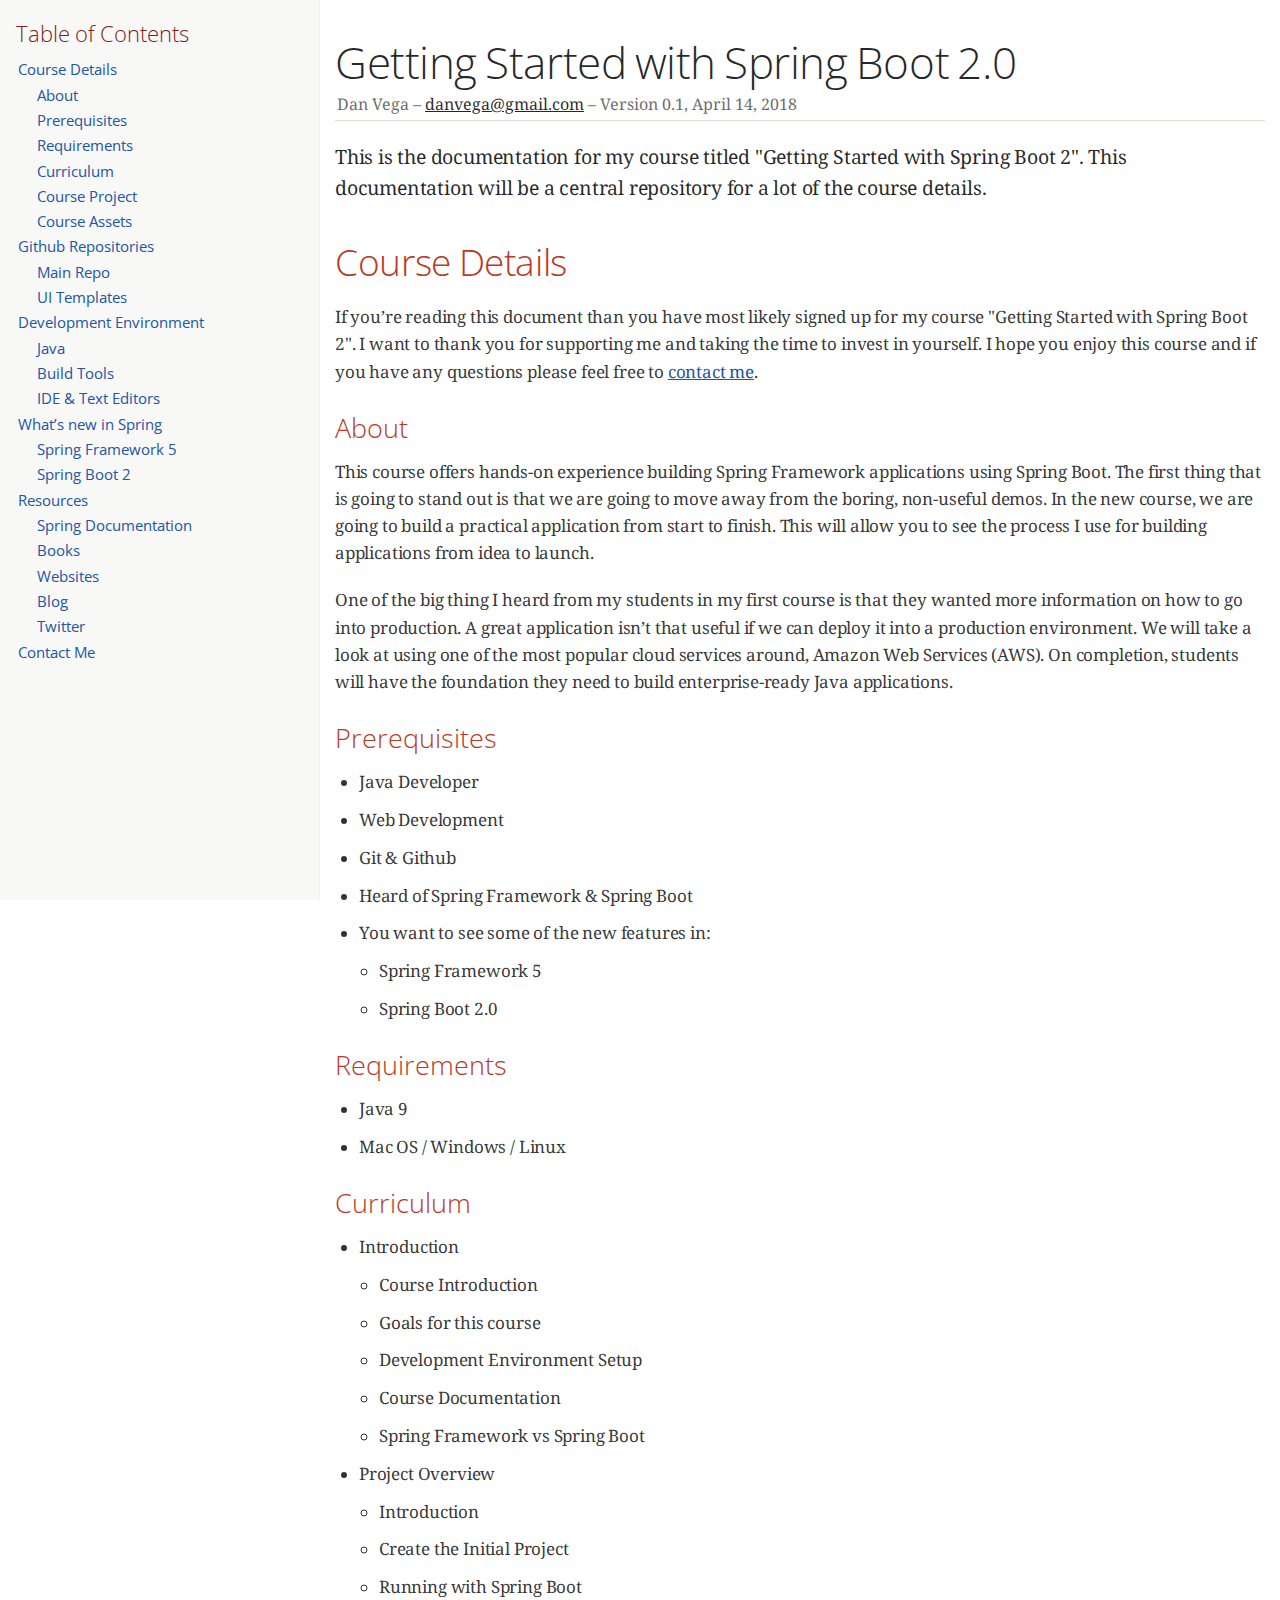
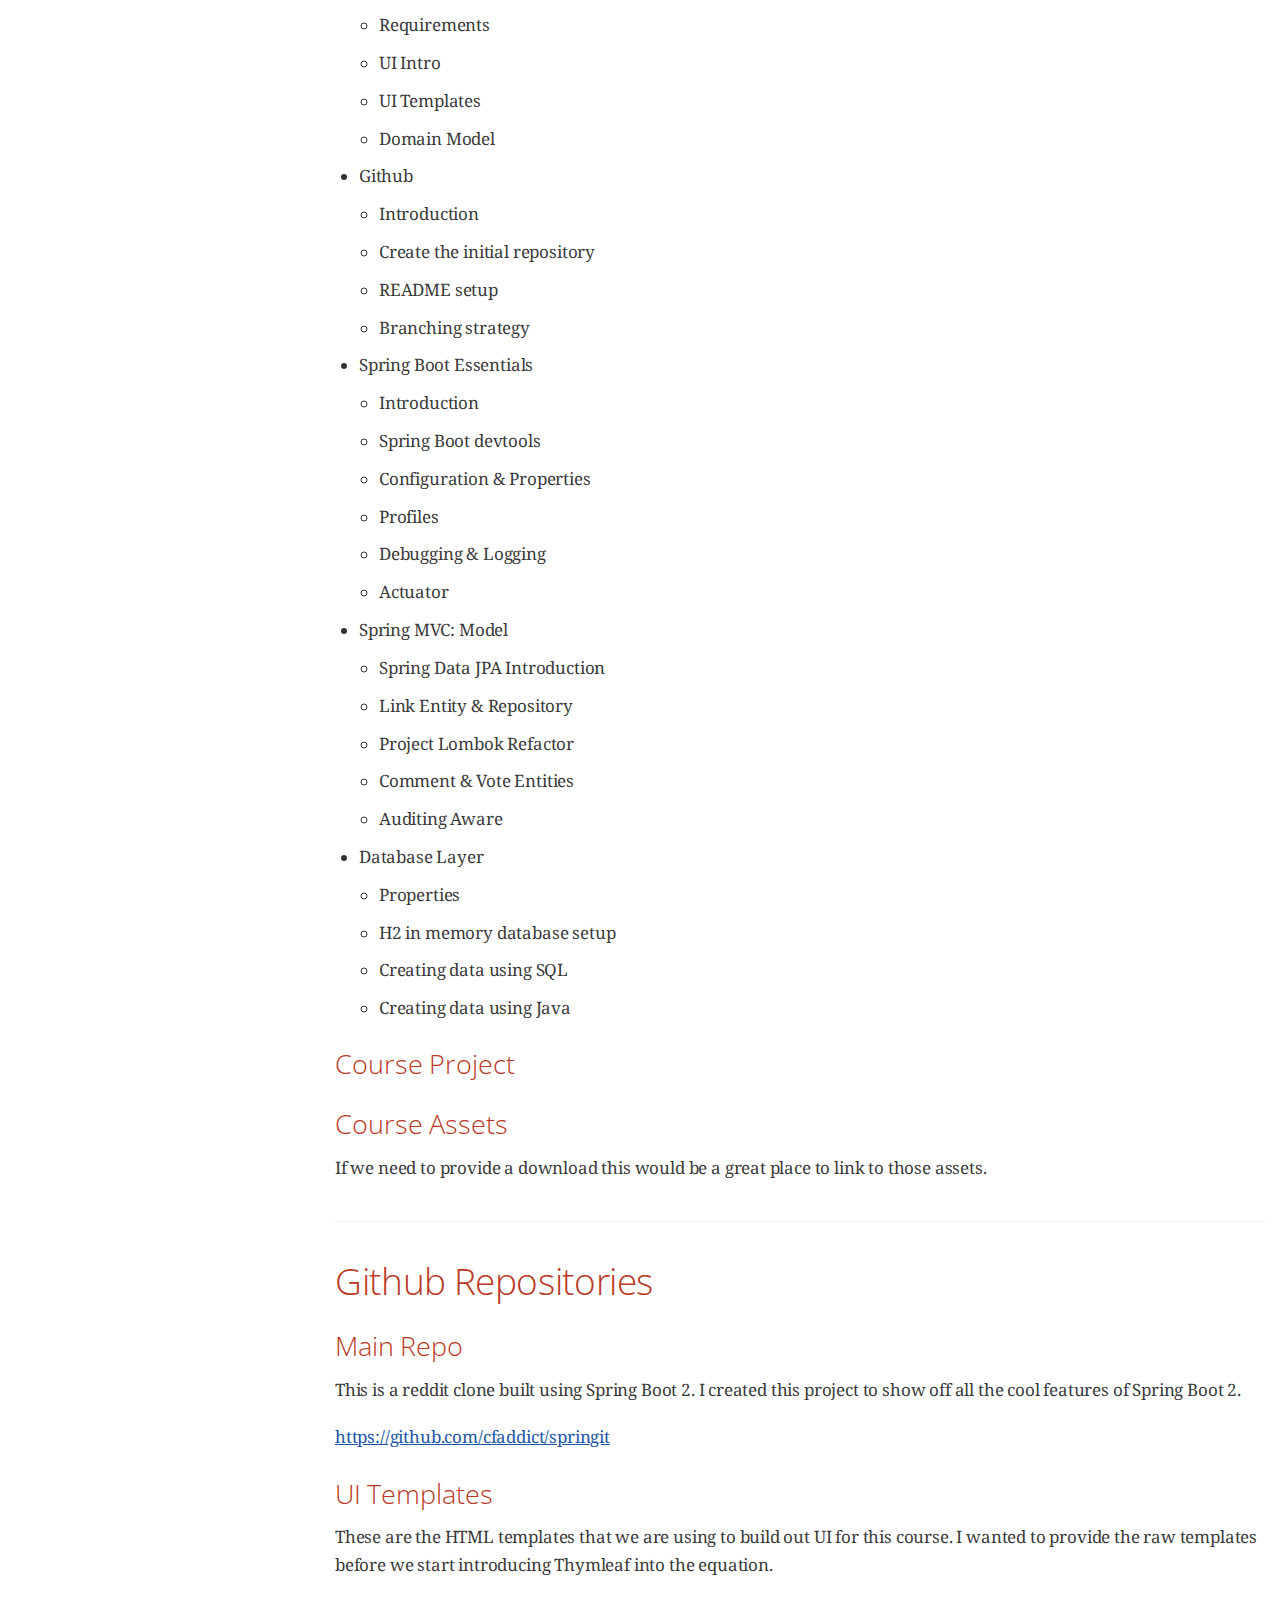
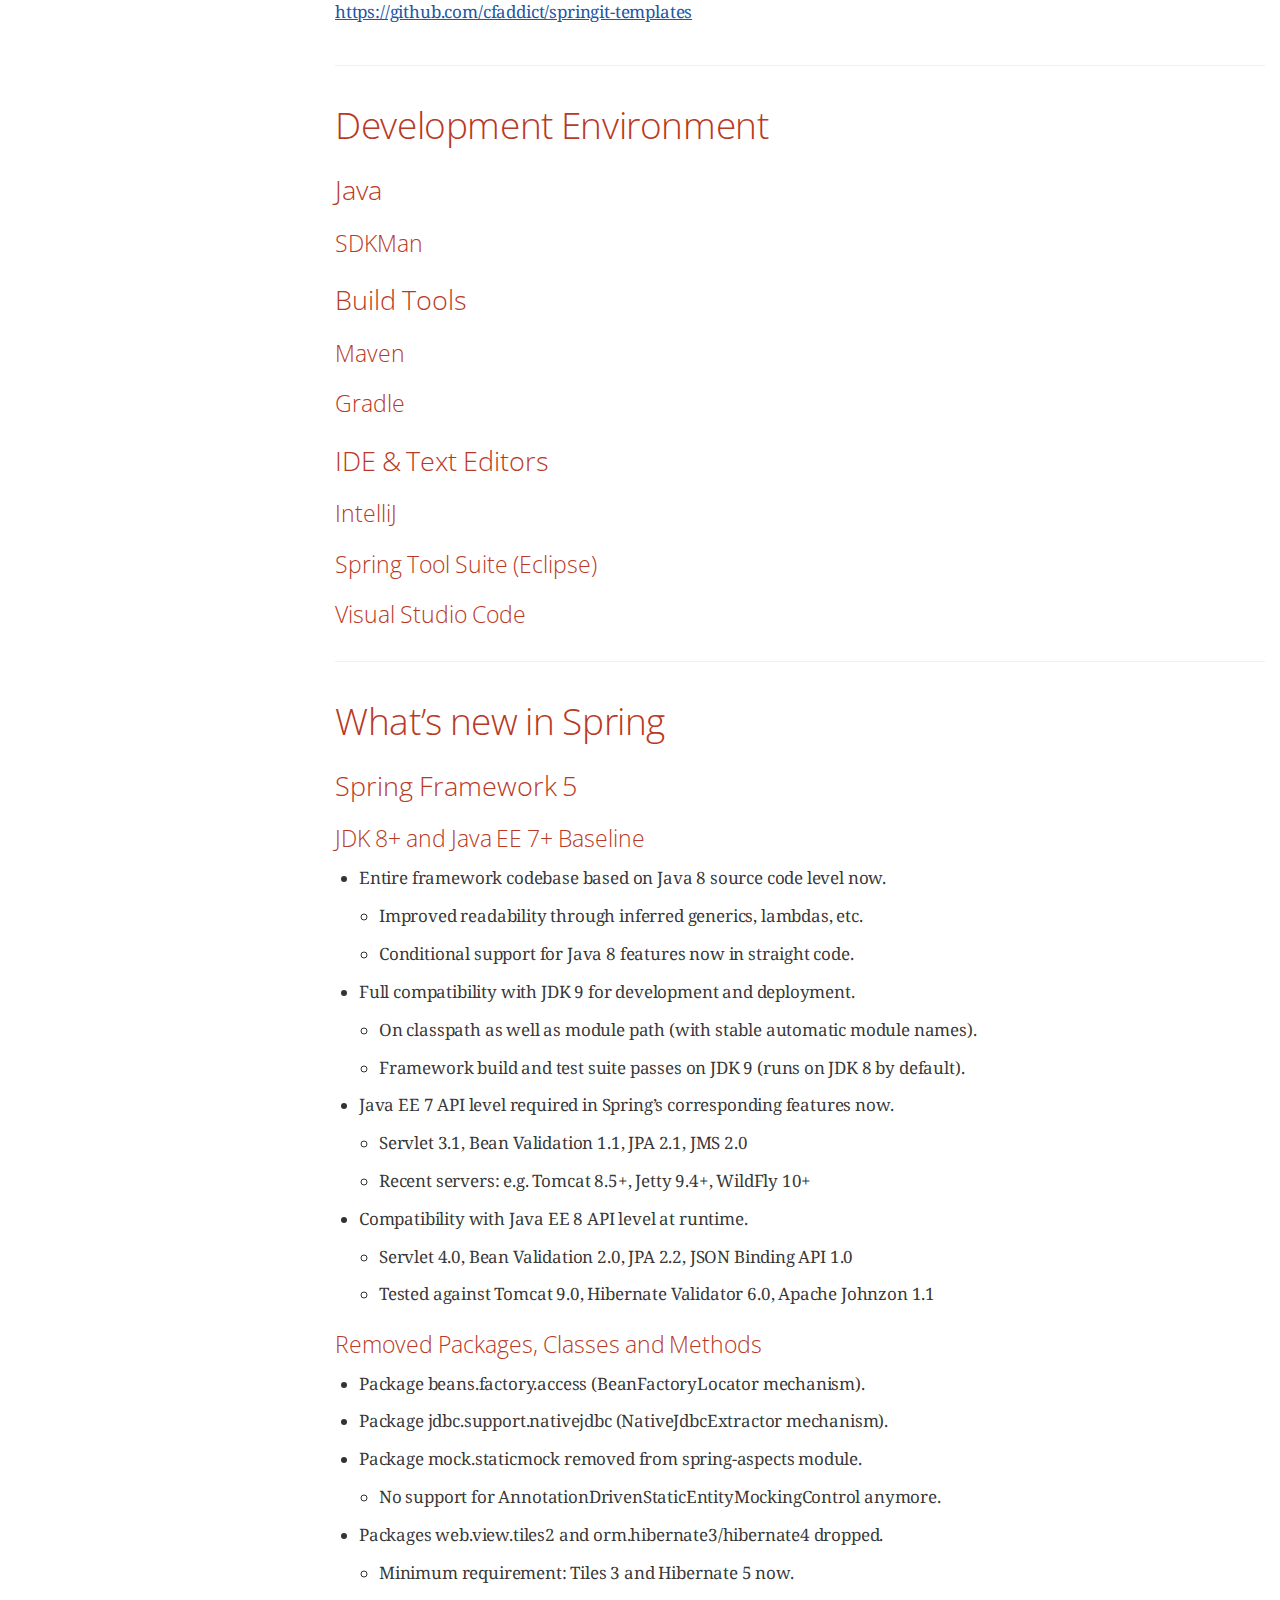
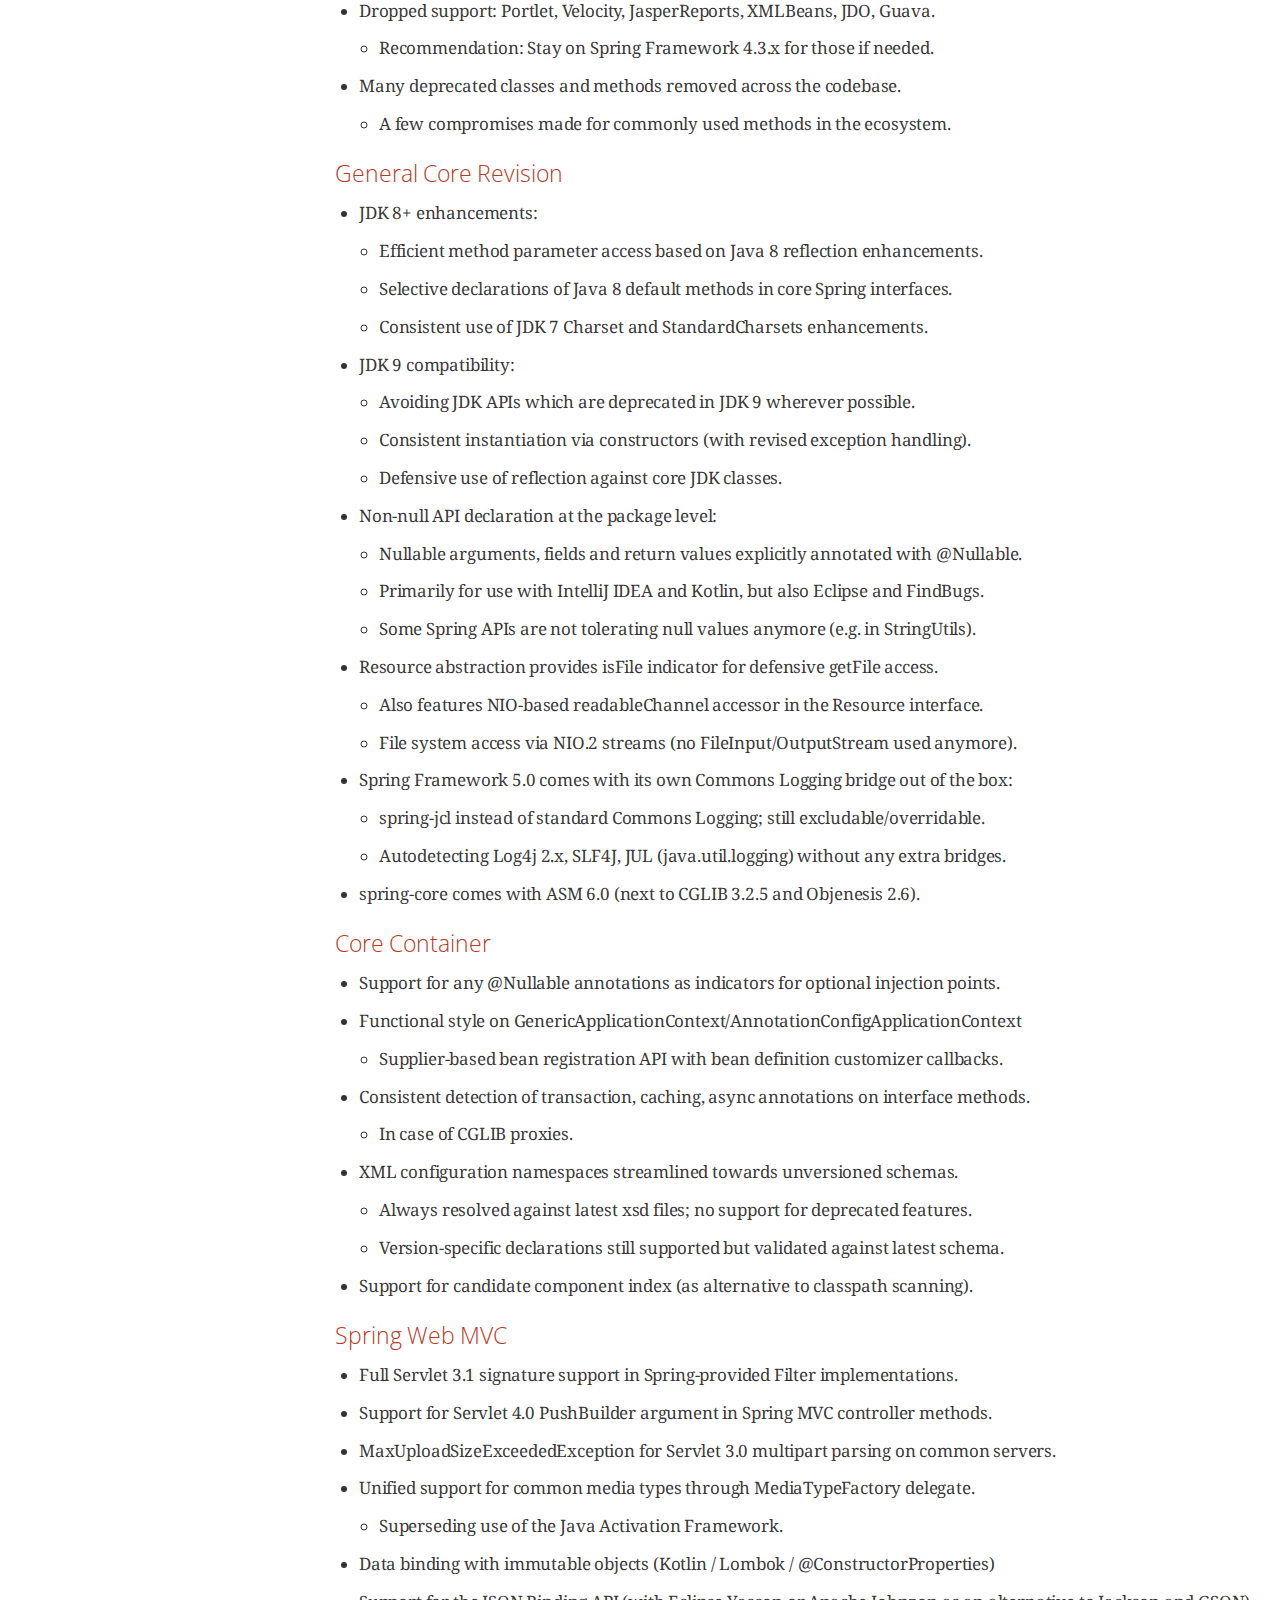
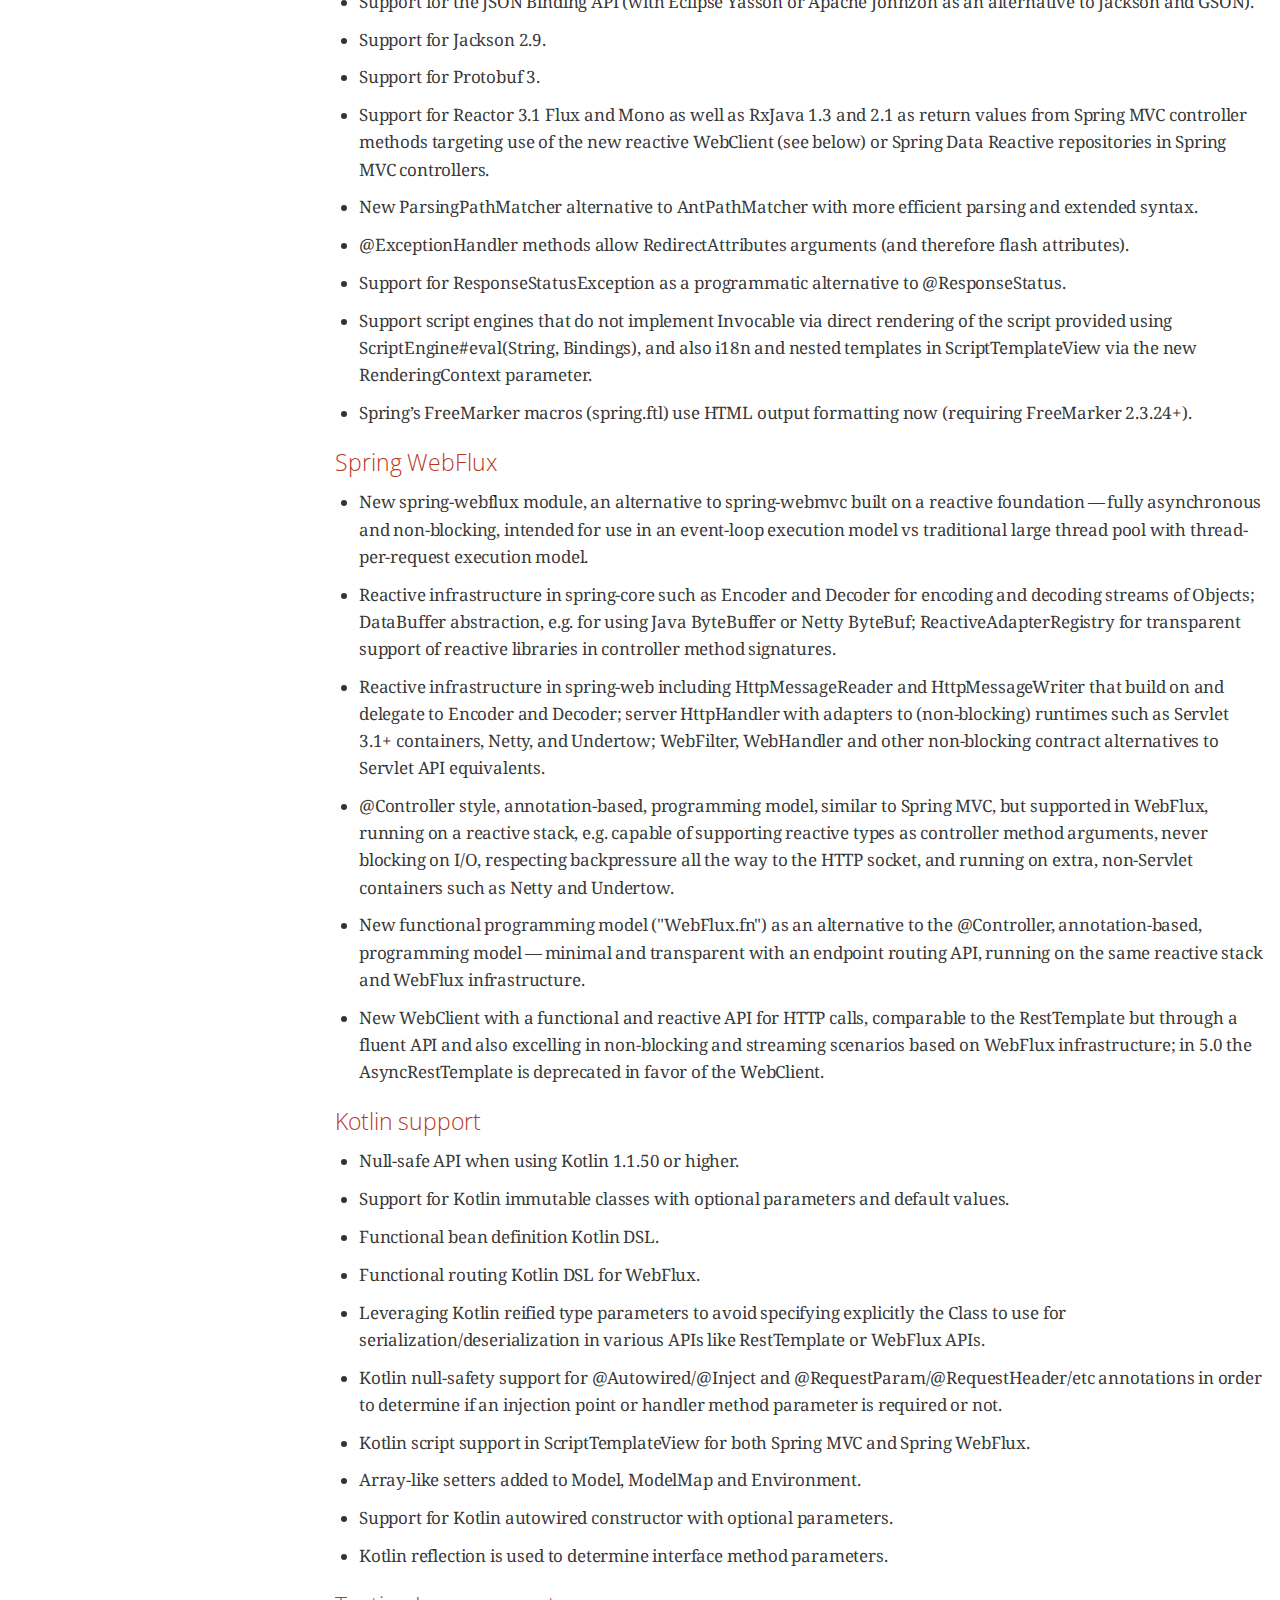
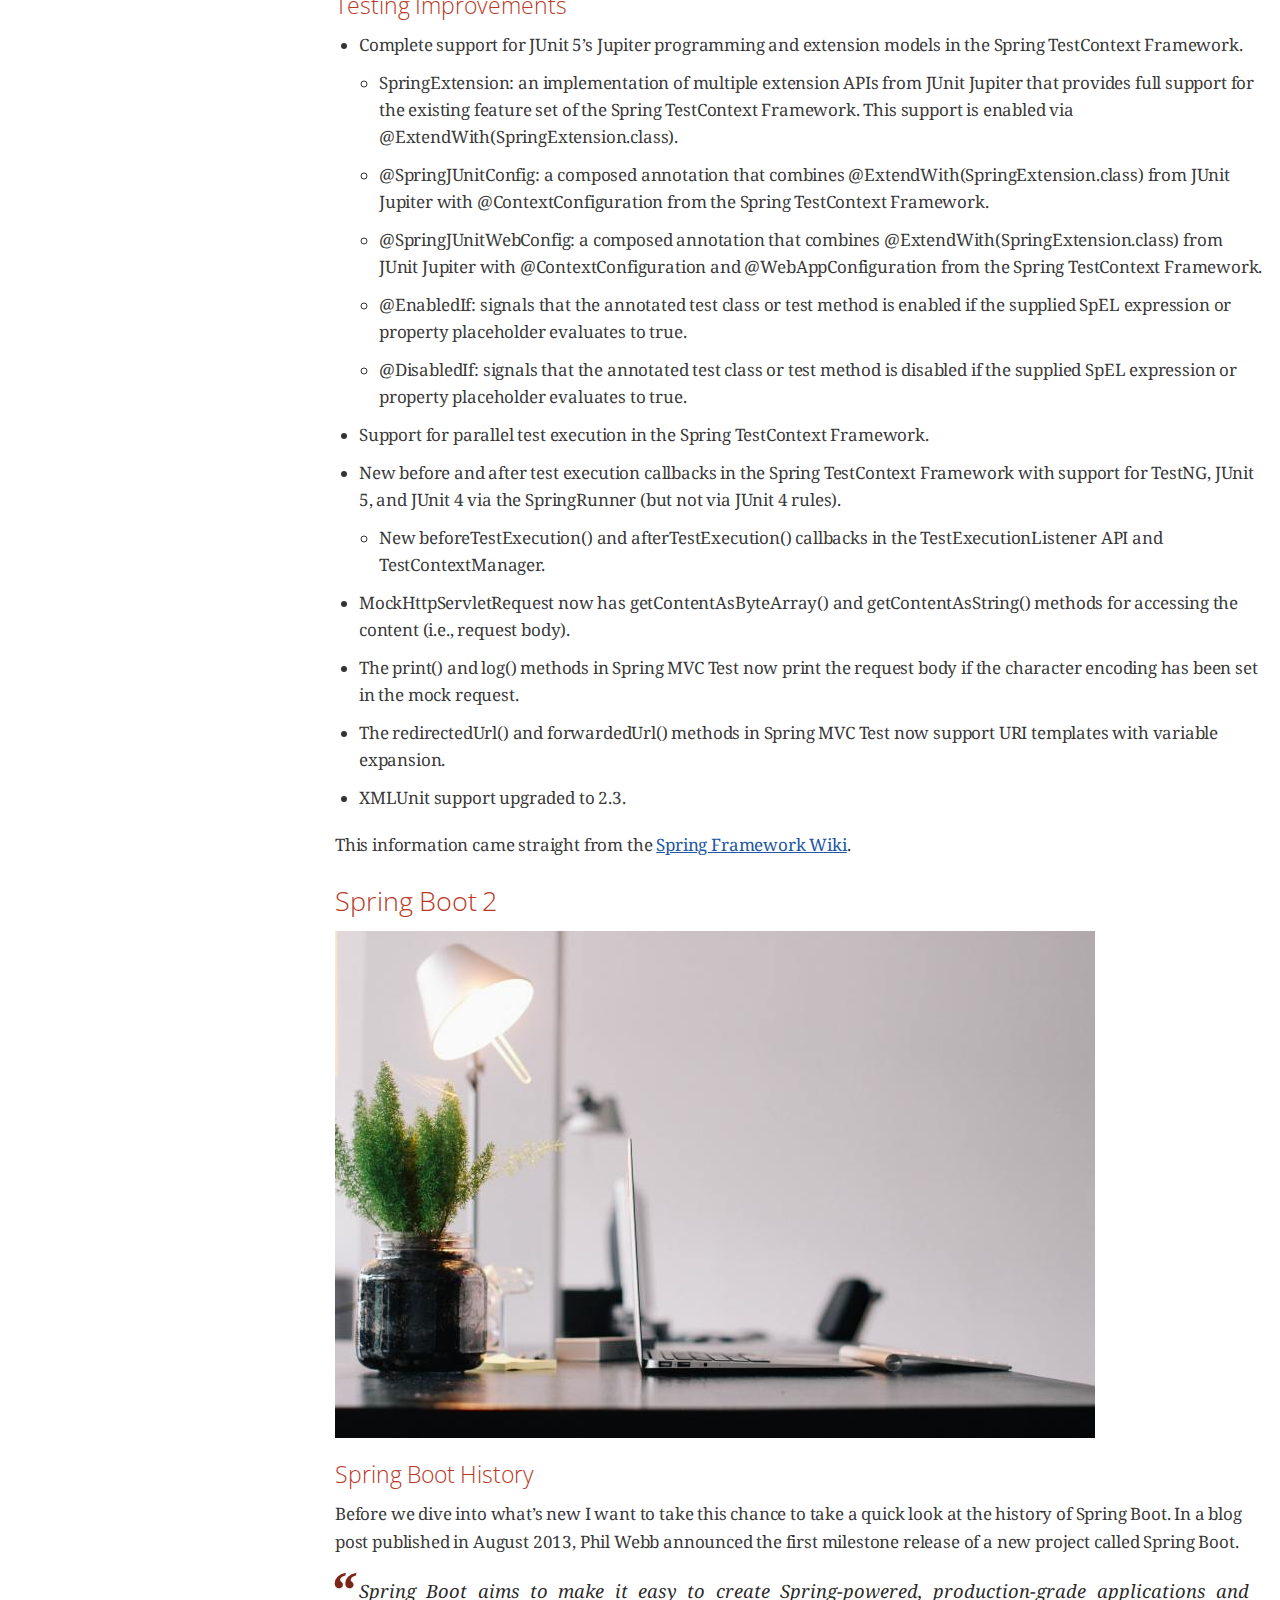
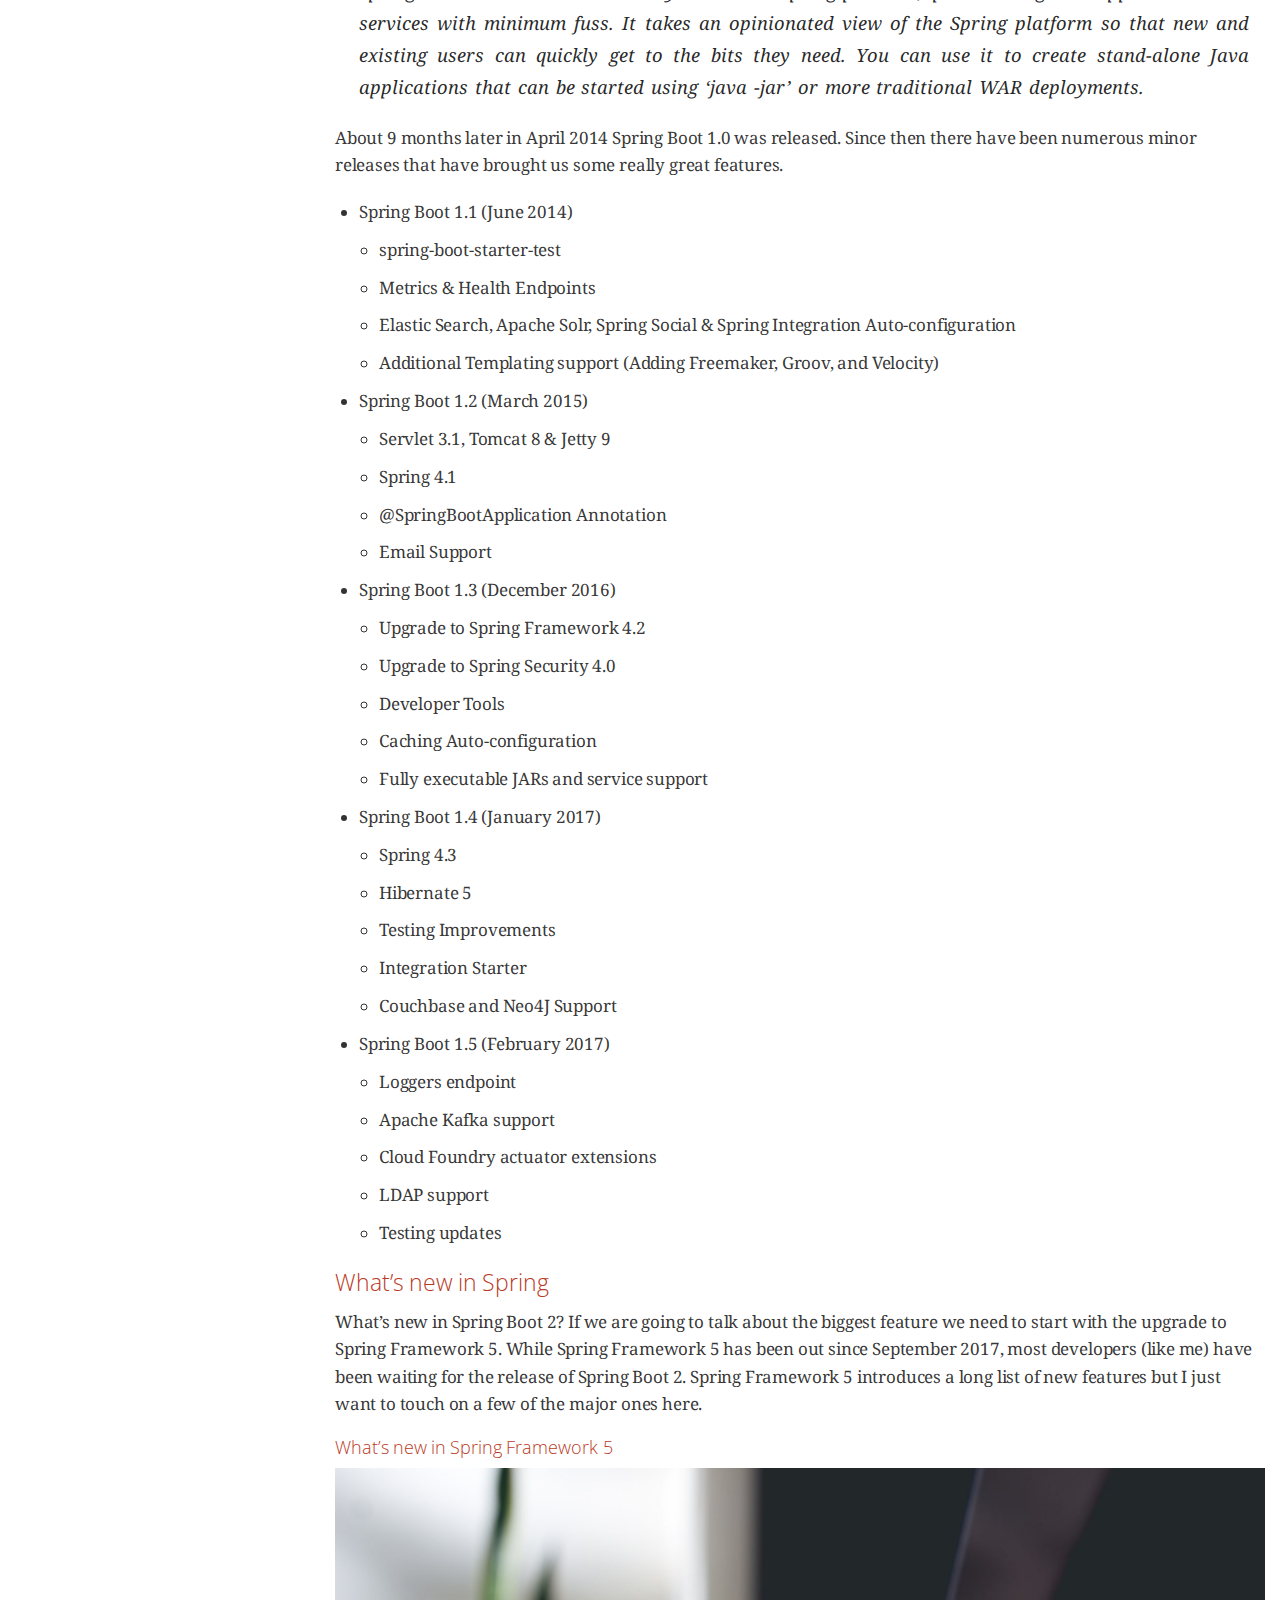
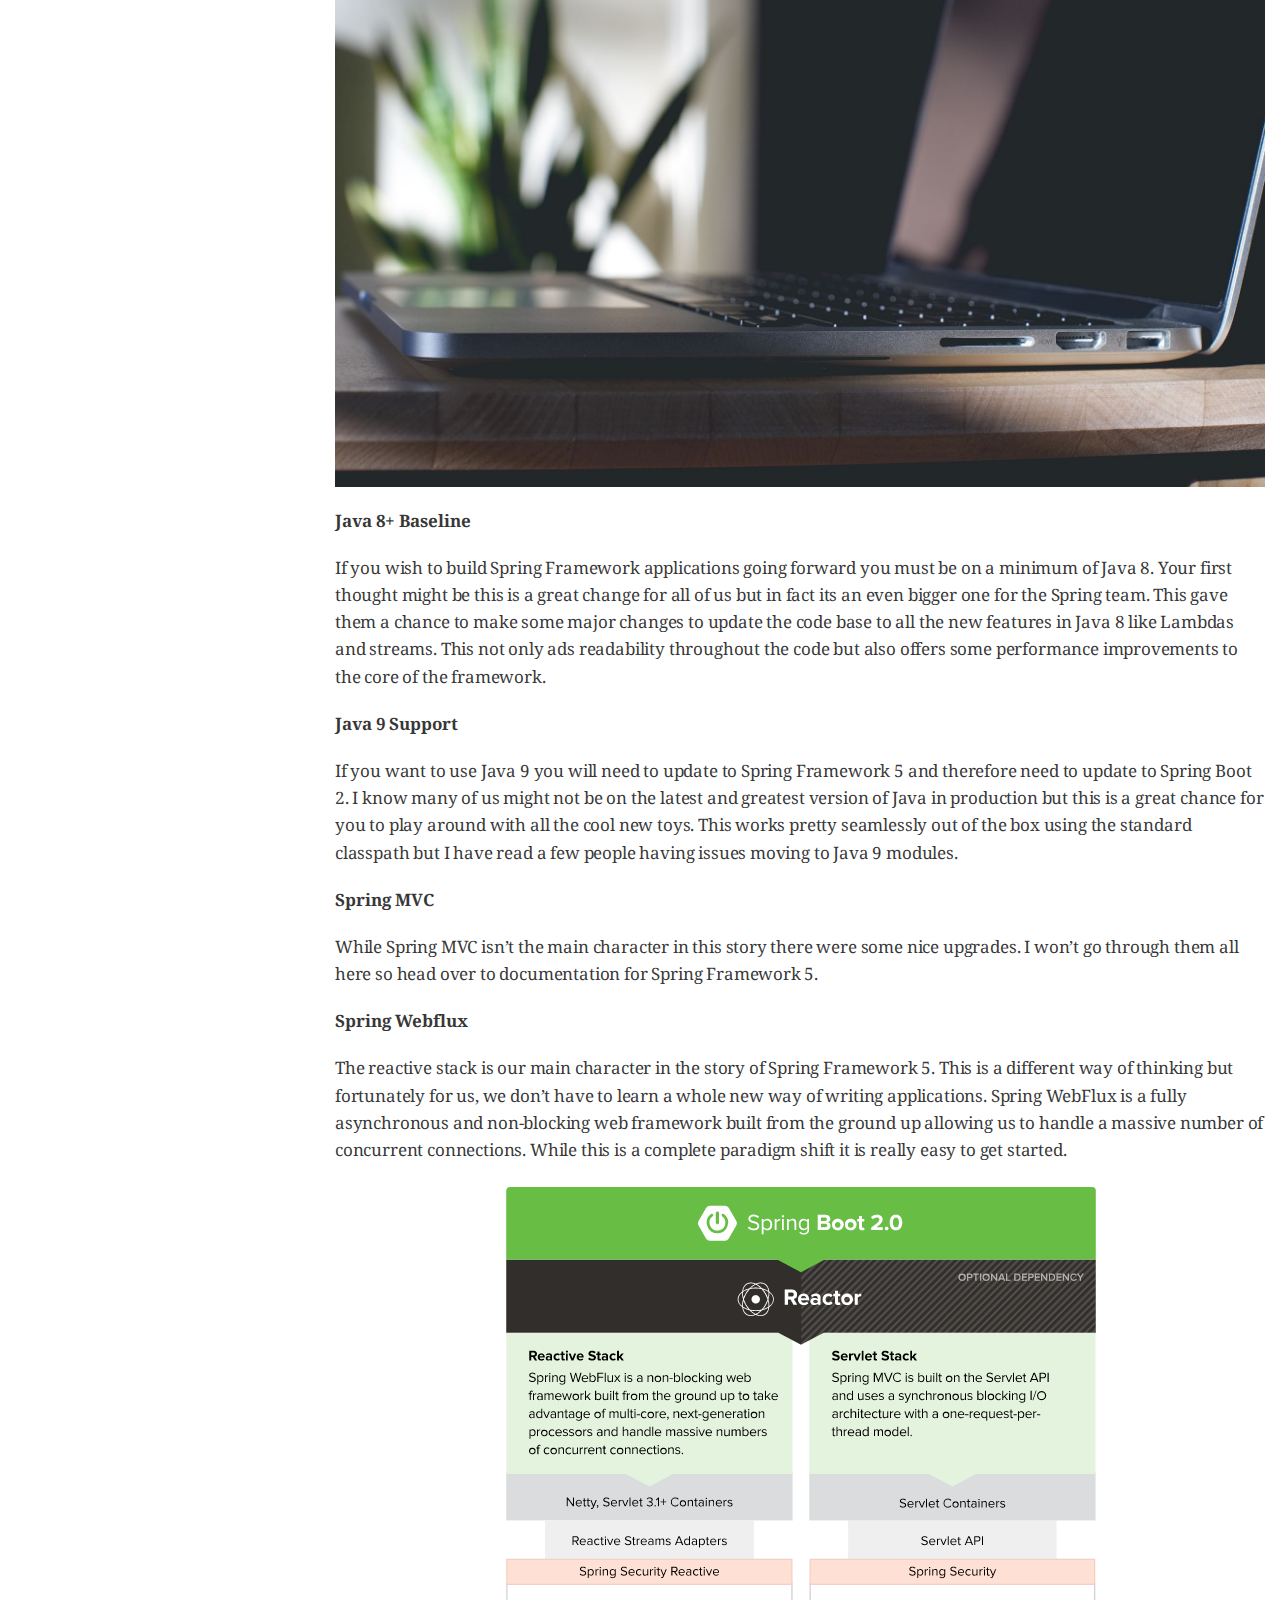
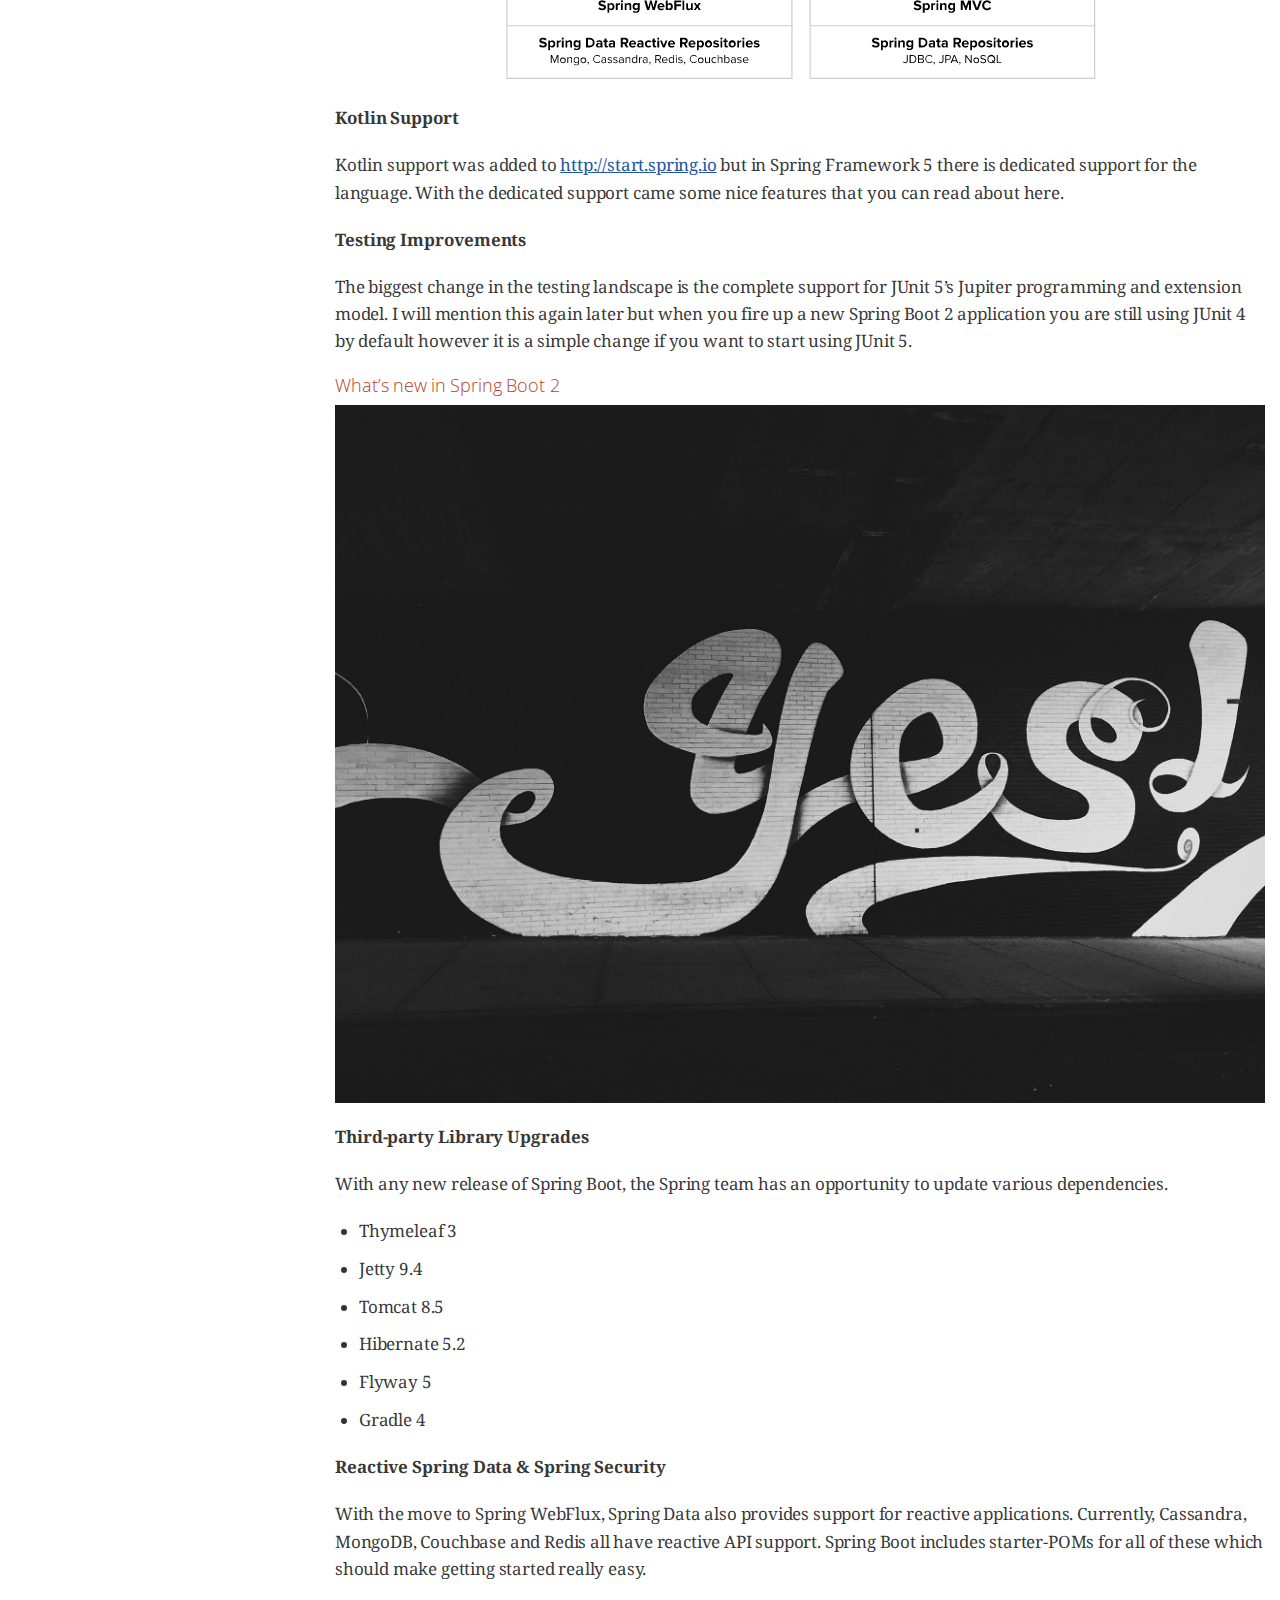
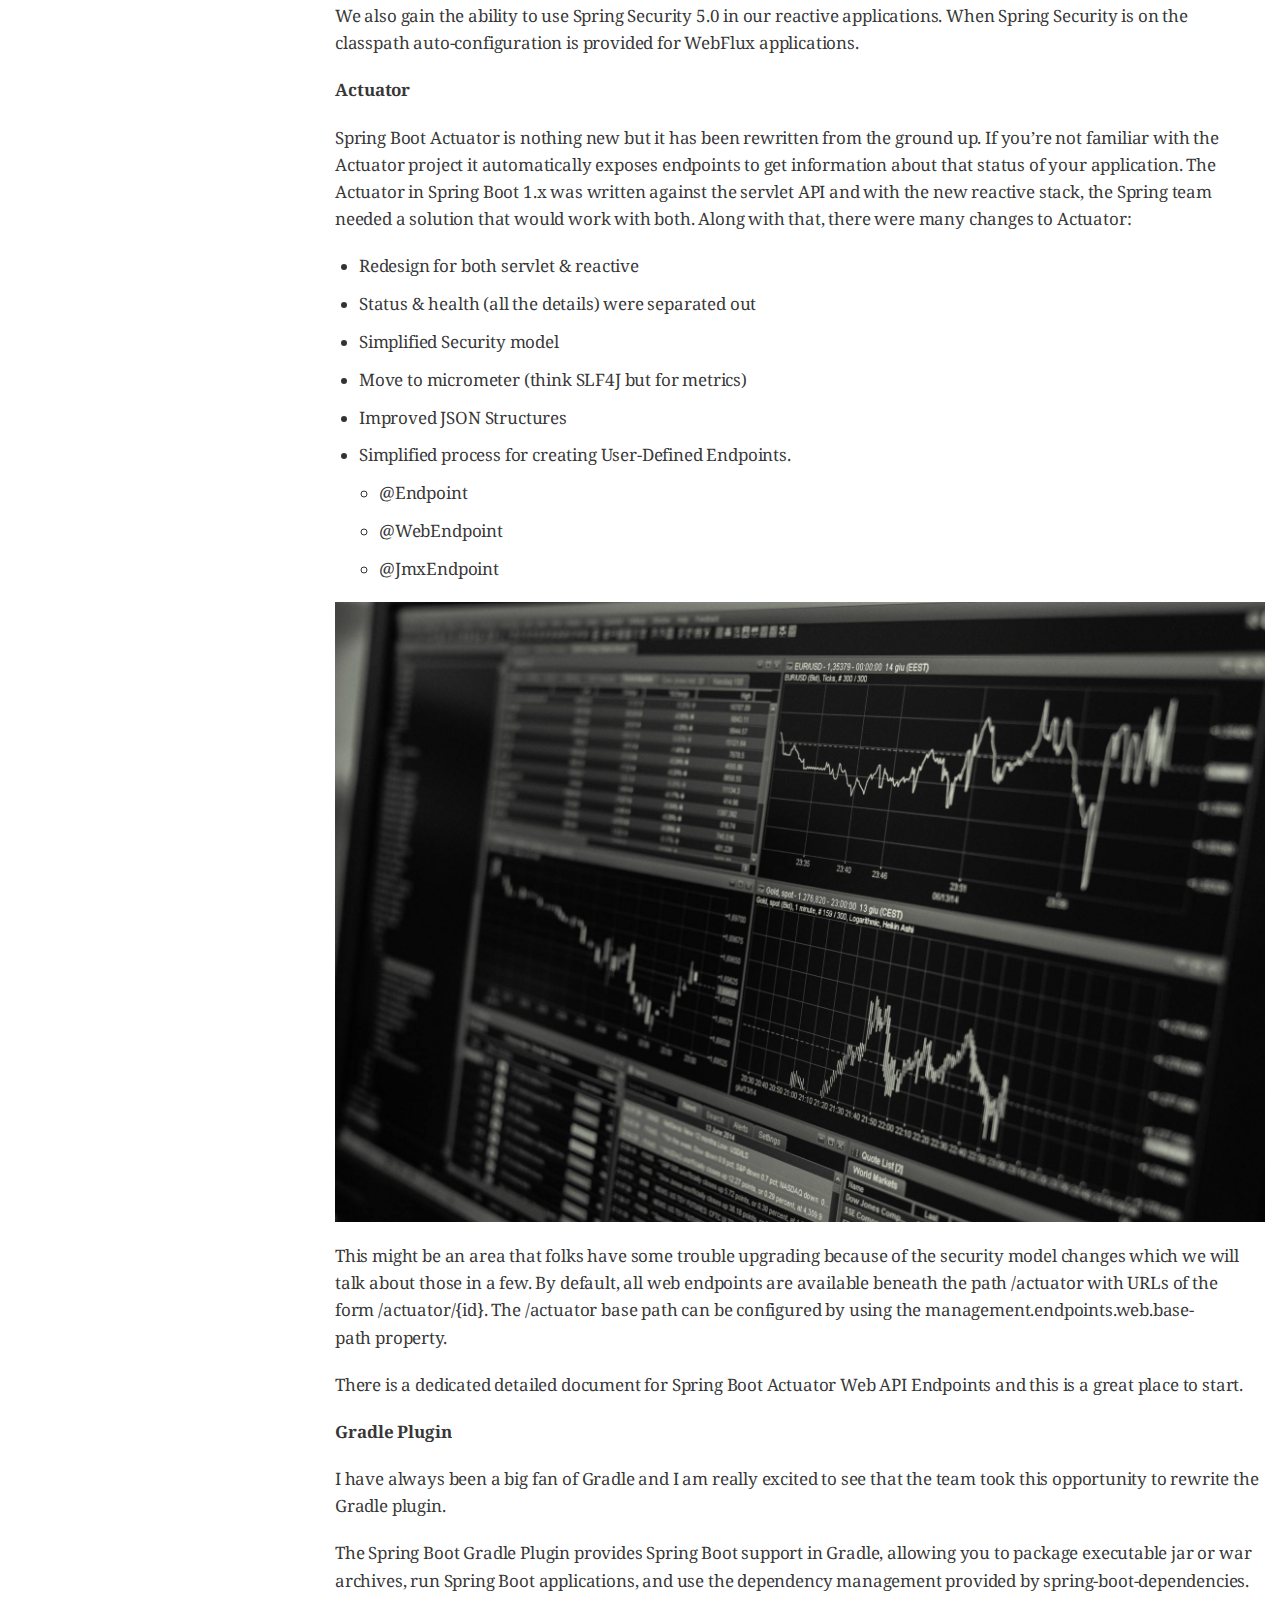
<file: src/docs/course/index.html>
<!DOCTYPE html>
<html lang="en">
<head>
<meta charset="UTF-8">
<!--[if IE]><meta http-equiv="X-UA-Compatible" content="IE=edge"><![endif]-->
<meta name="viewport" content="width=device-width, initial-scale=1.0">
<meta name="generator" content="Asciidoctor 1.5.6.2">
<meta name="author" content="Dan Vega">
<title>Getting Started with Spring Boot 2.0</title>
<link rel="stylesheet" href="https://fonts.googleapis.com/css?family=Open+Sans:300,300italic,400,400italic,600,600italic%7CNoto+Serif:400,400italic,700,700italic%7CDroid+Sans+Mono:400,700">
<style>
/* Asciidoctor default stylesheet | MIT License | http://asciidoctor.org */
/* Remove comment around @import statement below when using as a custom stylesheet */
/*@import "https://fonts.googleapis.com/css?family=Open+Sans:300,300italic,400,400italic,600,600italic%7CNoto+Serif:400,400italic,700,700italic%7CDroid+Sans+Mono:400,700";*/
article,aside,details,figcaption,figure,footer,header,hgroup,main,nav,section,summary{display:block}
audio,canvas,video{display:inline-block}
audio:not([controls]){display:none;height:0}
[hidden],template{display:none}
script{display:none!important}
html{font-family:sans-serif;-ms-text-size-adjust:100%;-webkit-text-size-adjust:100%}
a{background:transparent}
a:focus{outline:thin dotted}
a:active,a:hover{outline:0}
h1{font-size:2em;margin:.67em 0}
abbr[title]{border-bottom:1px dotted}
b,strong{font-weight:bold}
dfn{font-style:italic}
hr{-moz-box-sizing:content-box;box-sizing:content-box;height:0}
mark{background:#ff0;color:#000}
code,kbd,pre,samp{font-family:monospace;font-size:1em}
pre{white-space:pre-wrap}
q{quotes:"\201C" "\201D" "\2018" "\2019"}
small{font-size:80%}
sub,sup{font-size:75%;line-height:0;position:relative;vertical-align:baseline}
sup{top:-.5em}
sub{bottom:-.25em}
img{border:0}
svg:not(:root){overflow:hidden}
figure{margin:0}
fieldset{border:1px solid silver;margin:0 2px;padding:.35em .625em .75em}
legend{border:0;padding:0}
button,input,select,textarea{font-family:inherit;font-size:100%;margin:0}
button,input{line-height:normal}
button,select{text-transform:none}
button,html input[type="button"],input[type="reset"],input[type="submit"]{-webkit-appearance:button;cursor:pointer}
button[disabled],html input[disabled]{cursor:default}
input[type="checkbox"],input[type="radio"]{box-sizing:border-box;padding:0}
input[type="search"]{-webkit-appearance:textfield;-moz-box-sizing:content-box;-webkit-box-sizing:content-box;box-sizing:content-box}
input[type="search"]::-webkit-search-cancel-button,input[type="search"]::-webkit-search-decoration{-webkit-appearance:none}
button::-moz-focus-inner,input::-moz-focus-inner{border:0;padding:0}
textarea{overflow:auto;vertical-align:top}
table{border-collapse:collapse;border-spacing:0}
*,*:before,*:after{-moz-box-sizing:border-box;-webkit-box-sizing:border-box;box-sizing:border-box}
html,body{font-size:100%}
body{background:#fff;color:rgba(0,0,0,.8);padding:0;margin:0;font-family:"Noto Serif","DejaVu Serif",serif;font-weight:400;font-style:normal;line-height:1;position:relative;cursor:auto;tab-size:4;-moz-osx-font-smoothing:grayscale;-webkit-font-smoothing:antialiased}
a:hover{cursor:pointer}
img,object,embed{max-width:100%;height:auto}
object,embed{height:100%}
img{-ms-interpolation-mode:bicubic}
.left{float:left!important}
.right{float:right!important}
.text-left{text-align:left!important}
.text-right{text-align:right!important}
.text-center{text-align:center!important}
.text-justify{text-align:justify!important}
.hide{display:none}
img,object,svg{display:inline-block;vertical-align:middle}
textarea{height:auto;min-height:50px}
select{width:100%}
.center{margin-left:auto;margin-right:auto}
.spread{width:100%}
p.lead,.paragraph.lead>p,#preamble>.sectionbody>.paragraph:first-of-type p{font-size:1.21875em;line-height:1.6}
.subheader,.admonitionblock td.content>.title,.audioblock>.title,.exampleblock>.title,.imageblock>.title,.listingblock>.title,.literalblock>.title,.stemblock>.title,.openblock>.title,.paragraph>.title,.quoteblock>.title,table.tableblock>.title,.verseblock>.title,.videoblock>.title,.dlist>.title,.olist>.title,.ulist>.title,.qlist>.title,.hdlist>.title{line-height:1.45;color:#7a2518;font-weight:400;margin-top:0;margin-bottom:.25em}
div,dl,dt,dd,ul,ol,li,h1,h2,h3,#toctitle,.sidebarblock>.content>.title,h4,h5,h6,pre,form,p,blockquote,th,td{margin:0;padding:0;direction:ltr}
a{color:#2156a5;text-decoration:underline;line-height:inherit}
a:hover,a:focus{color:#1d4b8f}
a img{border:none}
p{font-family:inherit;font-weight:400;font-size:1em;line-height:1.6;margin-bottom:1.25em;text-rendering:optimizeLegibility}
p aside{font-size:.875em;line-height:1.35;font-style:italic}
h1,h2,h3,#toctitle,.sidebarblock>.content>.title,h4,h5,h6{font-family:"Open Sans","DejaVu Sans",sans-serif;font-weight:300;font-style:normal;color:#ba3925;text-rendering:optimizeLegibility;margin-top:1em;margin-bottom:.5em;line-height:1.0125em}
h1 small,h2 small,h3 small,#toctitle small,.sidebarblock>.content>.title small,h4 small,h5 small,h6 small{font-size:60%;color:#e99b8f;line-height:0}
h1{font-size:2.125em}
h2{font-size:1.6875em}
h3,#toctitle,.sidebarblock>.content>.title{font-size:1.375em}
h4,h5{font-size:1.125em}
h6{font-size:1em}
hr{border:solid #ddddd8;border-width:1px 0 0;clear:both;margin:1.25em 0 1.1875em;height:0}
em,i{font-style:italic;line-height:inherit}
strong,b{font-weight:bold;line-height:inherit}
small{font-size:60%;line-height:inherit}
code{font-family:"Droid Sans Mono","DejaVu Sans Mono",monospace;font-weight:400;color:rgba(0,0,0,.9)}
ul,ol,dl{font-size:1em;line-height:1.6;margin-bottom:1.25em;list-style-position:outside;font-family:inherit}
ul,ol{margin-left:1.5em}
ul li ul,ul li ol{margin-left:1.25em;margin-bottom:0;font-size:1em}
ul.square li ul,ul.circle li ul,ul.disc li ul{list-style:inherit}
ul.square{list-style-type:square}
ul.circle{list-style-type:circle}
ul.disc{list-style-type:disc}
ol li ul,ol li ol{margin-left:1.25em;margin-bottom:0}
dl dt{margin-bottom:.3125em;font-weight:bold}
dl dd{margin-bottom:1.25em}
abbr,acronym{text-transform:uppercase;font-size:90%;color:rgba(0,0,0,.8);border-bottom:1px dotted #ddd;cursor:help}
abbr{text-transform:none}
blockquote{margin:0 0 1.25em;padding:.5625em 1.25em 0 1.1875em;border-left:1px solid #ddd}
blockquote cite{display:block;font-size:.9375em;color:rgba(0,0,0,.6)}
blockquote cite:before{content:"\2014 \0020"}
blockquote cite a,blockquote cite a:visited{color:rgba(0,0,0,.6)}
blockquote,blockquote p{line-height:1.6;color:rgba(0,0,0,.85)}
@media only screen and (min-width:768px){h1,h2,h3,#toctitle,.sidebarblock>.content>.title,h4,h5,h6{line-height:1.2}
h1{font-size:2.75em}
h2{font-size:2.3125em}
h3,#toctitle,.sidebarblock>.content>.title{font-size:1.6875em}
h4{font-size:1.4375em}}
table{background:#fff;margin-bottom:1.25em;border:solid 1px #dedede}
table thead,table tfoot{background:#f7f8f7;font-weight:bold}
table thead tr th,table thead tr td,table tfoot tr th,table tfoot tr td{padding:.5em .625em .625em;font-size:inherit;color:rgba(0,0,0,.8);text-align:left}
table tr th,table tr td{padding:.5625em .625em;font-size:inherit;color:rgba(0,0,0,.8)}
table tr.even,table tr.alt,table tr:nth-of-type(even){background:#f8f8f7}
table thead tr th,table tfoot tr th,table tbody tr td,table tr td,table tfoot tr td{display:table-cell;line-height:1.6}
h1,h2,h3,#toctitle,.sidebarblock>.content>.title,h4,h5,h6{line-height:1.2;word-spacing:-.05em}
h1 strong,h2 strong,h3 strong,#toctitle strong,.sidebarblock>.content>.title strong,h4 strong,h5 strong,h6 strong{font-weight:400}
.clearfix:before,.clearfix:after,.float-group:before,.float-group:after{content:" ";display:table}
.clearfix:after,.float-group:after{clear:both}
*:not(pre)>code{font-size:.9375em;font-style:normal!important;letter-spacing:0;padding:.1em .5ex;word-spacing:-.15em;background-color:#f7f7f8;-webkit-border-radius:4px;border-radius:4px;line-height:1.45;text-rendering:optimizeSpeed;word-wrap:break-word}
*:not(pre)>code.nobreak{word-wrap:normal}
*:not(pre)>code.nowrap{white-space:nowrap}
pre,pre>code{line-height:1.45;color:rgba(0,0,0,.9);font-family:"Droid Sans Mono","DejaVu Sans Mono",monospace;font-weight:400;text-rendering:optimizeSpeed}
em em{font-style:normal}
strong strong{font-weight:400}
.keyseq{color:rgba(51,51,51,.8)}
kbd{font-family:"Droid Sans Mono","DejaVu Sans Mono",monospace;display:inline-block;color:rgba(0,0,0,.8);font-size:.65em;line-height:1.45;background-color:#f7f7f7;border:1px solid #ccc;-webkit-border-radius:3px;border-radius:3px;-webkit-box-shadow:0 1px 0 rgba(0,0,0,.2),0 0 0 .1em white inset;box-shadow:0 1px 0 rgba(0,0,0,.2),0 0 0 .1em #fff inset;margin:0 .15em;padding:.2em .5em;vertical-align:middle;position:relative;top:-.1em;white-space:nowrap}
.keyseq kbd:first-child{margin-left:0}
.keyseq kbd:last-child{margin-right:0}
.menuseq,.menuref{color:#000}
.menuseq b:not(.caret),.menuref{font-weight:inherit}
.menuseq{word-spacing:-.02em}
.menuseq b.caret{font-size:1.25em;line-height:.8}
.menuseq i.caret{font-weight:bold;text-align:center;width:.45em}
b.button:before,b.button:after{position:relative;top:-1px;font-weight:400}
b.button:before{content:"[";padding:0 3px 0 2px}
b.button:after{content:"]";padding:0 2px 0 3px}
p a>code:hover{color:rgba(0,0,0,.9)}
#header,#content,#footnotes,#footer{width:100%;margin-left:auto;margin-right:auto;margin-top:0;margin-bottom:0;max-width:62.5em;*zoom:1;position:relative;padding-left:.9375em;padding-right:.9375em}
#header:before,#header:after,#content:before,#content:after,#footnotes:before,#footnotes:after,#footer:before,#footer:after{content:" ";display:table}
#header:after,#content:after,#footnotes:after,#footer:after{clear:both}
#content{margin-top:1.25em}
#content:before{content:none}
#header>h1:first-child{color:rgba(0,0,0,.85);margin-top:2.25rem;margin-bottom:0}
#header>h1:first-child+#toc{margin-top:8px;border-top:1px solid #ddddd8}
#header>h1:only-child,body.toc2 #header>h1:nth-last-child(2){border-bottom:1px solid #ddddd8;padding-bottom:8px}
#header .details{border-bottom:1px solid #ddddd8;line-height:1.45;padding-top:.25em;padding-bottom:.25em;padding-left:.25em;color:rgba(0,0,0,.6);display:-ms-flexbox;display:-webkit-flex;display:flex;-ms-flex-flow:row wrap;-webkit-flex-flow:row wrap;flex-flow:row wrap}
#header .details span:first-child{margin-left:-.125em}
#header .details span.email a{color:rgba(0,0,0,.85)}
#header .details br{display:none}
#header .details br+span:before{content:"\00a0\2013\00a0"}
#header .details br+span.author:before{content:"\00a0\22c5\00a0";color:rgba(0,0,0,.85)}
#header .details br+span#revremark:before{content:"\00a0|\00a0"}
#header #revnumber{text-transform:capitalize}
#header #revnumber:after{content:"\00a0"}
#content>h1:first-child:not([class]){color:rgba(0,0,0,.85);border-bottom:1px solid #ddddd8;padding-bottom:8px;margin-top:0;padding-top:1rem;margin-bottom:1.25rem}
#toc{border-bottom:1px solid #efefed;padding-bottom:.5em}
#toc>ul{margin-left:.125em}
#toc ul.sectlevel0>li>a{font-style:italic}
#toc ul.sectlevel0 ul.sectlevel1{margin:.5em 0}
#toc ul{font-family:"Open Sans","DejaVu Sans",sans-serif;list-style-type:none}
#toc li{line-height:1.3334;margin-top:.3334em}
#toc a{text-decoration:none}
#toc a:active{text-decoration:underline}
#toctitle{color:#7a2518;font-size:1.2em}
@media only screen and (min-width:768px){#toctitle{font-size:1.375em}
body.toc2{padding-left:15em;padding-right:0}
#toc.toc2{margin-top:0!important;background-color:#f8f8f7;position:fixed;width:15em;left:0;top:0;border-right:1px solid #efefed;border-top-width:0!important;border-bottom-width:0!important;z-index:1000;padding:1.25em 1em;height:100%;overflow:auto}
#toc.toc2 #toctitle{margin-top:0;margin-bottom:.8rem;font-size:1.2em}
#toc.toc2>ul{font-size:.9em;margin-bottom:0}
#toc.toc2 ul ul{margin-left:0;padding-left:1em}
#toc.toc2 ul.sectlevel0 ul.sectlevel1{padding-left:0;margin-top:.5em;margin-bottom:.5em}
body.toc2.toc-right{padding-left:0;padding-right:15em}
body.toc2.toc-right #toc.toc2{border-right-width:0;border-left:1px solid #efefed;left:auto;right:0}}
@media only screen and (min-width:1280px){body.toc2{padding-left:20em;padding-right:0}
#toc.toc2{width:20em}
#toc.toc2 #toctitle{font-size:1.375em}
#toc.toc2>ul{font-size:.95em}
#toc.toc2 ul ul{padding-left:1.25em}
body.toc2.toc-right{padding-left:0;padding-right:20em}}
#content #toc{border-style:solid;border-width:1px;border-color:#e0e0dc;margin-bottom:1.25em;padding:1.25em;background:#f8f8f7;-webkit-border-radius:4px;border-radius:4px}
#content #toc>:first-child{margin-top:0}
#content #toc>:last-child{margin-bottom:0}
#footer{max-width:100%;background-color:rgba(0,0,0,.8);padding:1.25em}
#footer-text{color:rgba(255,255,255,.8);line-height:1.44}
.sect1{padding-bottom:.625em}
@media only screen and (min-width:768px){.sect1{padding-bottom:1.25em}}
.sect1+.sect1{border-top:1px solid #efefed}
#content h1>a.anchor,h2>a.anchor,h3>a.anchor,#toctitle>a.anchor,.sidebarblock>.content>.title>a.anchor,h4>a.anchor,h5>a.anchor,h6>a.anchor{position:absolute;z-index:1001;width:1.5ex;margin-left:-1.5ex;display:block;text-decoration:none!important;visibility:hidden;text-align:center;font-weight:400}
#content h1>a.anchor:before,h2>a.anchor:before,h3>a.anchor:before,#toctitle>a.anchor:before,.sidebarblock>.content>.title>a.anchor:before,h4>a.anchor:before,h5>a.anchor:before,h6>a.anchor:before{content:"\00A7";font-size:.85em;display:block;padding-top:.1em}
#content h1:hover>a.anchor,#content h1>a.anchor:hover,h2:hover>a.anchor,h2>a.anchor:hover,h3:hover>a.anchor,#toctitle:hover>a.anchor,.sidebarblock>.content>.title:hover>a.anchor,h3>a.anchor:hover,#toctitle>a.anchor:hover,.sidebarblock>.content>.title>a.anchor:hover,h4:hover>a.anchor,h4>a.anchor:hover,h5:hover>a.anchor,h5>a.anchor:hover,h6:hover>a.anchor,h6>a.anchor:hover{visibility:visible}
#content h1>a.link,h2>a.link,h3>a.link,#toctitle>a.link,.sidebarblock>.content>.title>a.link,h4>a.link,h5>a.link,h6>a.link{color:#ba3925;text-decoration:none}
#content h1>a.link:hover,h2>a.link:hover,h3>a.link:hover,#toctitle>a.link:hover,.sidebarblock>.content>.title>a.link:hover,h4>a.link:hover,h5>a.link:hover,h6>a.link:hover{color:#a53221}
.audioblock,.imageblock,.literalblock,.listingblock,.stemblock,.videoblock{margin-bottom:1.25em}
.admonitionblock td.content>.title,.audioblock>.title,.exampleblock>.title,.imageblock>.title,.listingblock>.title,.literalblock>.title,.stemblock>.title,.openblock>.title,.paragraph>.title,.quoteblock>.title,table.tableblock>.title,.verseblock>.title,.videoblock>.title,.dlist>.title,.olist>.title,.ulist>.title,.qlist>.title,.hdlist>.title{text-rendering:optimizeLegibility;text-align:left;font-family:"Noto Serif","DejaVu Serif",serif;font-size:1rem;font-style:italic}
table.tableblock>caption.title{white-space:nowrap;overflow:visible;max-width:0}
.paragraph.lead>p,#preamble>.sectionbody>.paragraph:first-of-type p{color:rgba(0,0,0,.85)}
table.tableblock #preamble>.sectionbody>.paragraph:first-of-type p{font-size:inherit}
.admonitionblock>table{border-collapse:separate;border:0;background:none;width:100%}
.admonitionblock>table td.icon{text-align:center;width:80px}
.admonitionblock>table td.icon img{max-width:initial}
.admonitionblock>table td.icon .title{font-weight:bold;font-family:"Open Sans","DejaVu Sans",sans-serif;text-transform:uppercase}
.admonitionblock>table td.content{padding-left:1.125em;padding-right:1.25em;border-left:1px solid #ddddd8;color:rgba(0,0,0,.6)}
.admonitionblock>table td.content>:last-child>:last-child{margin-bottom:0}
.exampleblock>.content{border-style:solid;border-width:1px;border-color:#e6e6e6;margin-bottom:1.25em;padding:1.25em;background:#fff;-webkit-border-radius:4px;border-radius:4px}
.exampleblock>.content>:first-child{margin-top:0}
.exampleblock>.content>:last-child{margin-bottom:0}
.sidebarblock{border-style:solid;border-width:1px;border-color:#e0e0dc;margin-bottom:1.25em;padding:1.25em;background:#f8f8f7;-webkit-border-radius:4px;border-radius:4px}
.sidebarblock>:first-child{margin-top:0}
.sidebarblock>:last-child{margin-bottom:0}
.sidebarblock>.content>.title{color:#7a2518;margin-top:0;text-align:center}
.exampleblock>.content>:last-child>:last-child,.exampleblock>.content .olist>ol>li:last-child>:last-child,.exampleblock>.content .ulist>ul>li:last-child>:last-child,.exampleblock>.content .qlist>ol>li:last-child>:last-child,.sidebarblock>.content>:last-child>:last-child,.sidebarblock>.content .olist>ol>li:last-child>:last-child,.sidebarblock>.content .ulist>ul>li:last-child>:last-child,.sidebarblock>.content .qlist>ol>li:last-child>:last-child{margin-bottom:0}
.literalblock pre,.listingblock pre:not(.highlight),.listingblock pre[class="highlight"],.listingblock pre[class^="highlight "],.listingblock pre.CodeRay,.listingblock pre.prettyprint{background:#f7f7f8}
.sidebarblock .literalblock pre,.sidebarblock .listingblock pre:not(.highlight),.sidebarblock .listingblock pre[class="highlight"],.sidebarblock .listingblock pre[class^="highlight "],.sidebarblock .listingblock pre.CodeRay,.sidebarblock .listingblock pre.prettyprint{background:#f2f1f1}
.literalblock pre,.literalblock pre[class],.listingblock pre,.listingblock pre[class]{-webkit-border-radius:4px;border-radius:4px;word-wrap:break-word;padding:1em;font-size:.8125em}
.literalblock pre.nowrap,.literalblock pre[class].nowrap,.listingblock pre.nowrap,.listingblock pre[class].nowrap{overflow-x:auto;white-space:pre;word-wrap:normal}
@media only screen and (min-width:768px){.literalblock pre,.literalblock pre[class],.listingblock pre,.listingblock pre[class]{font-size:.90625em}}
@media only screen and (min-width:1280px){.literalblock pre,.literalblock pre[class],.listingblock pre,.listingblock pre[class]{font-size:1em}}
.literalblock.output pre{color:#f7f7f8;background-color:rgba(0,0,0,.9)}
.listingblock pre.highlightjs{padding:0}
.listingblock pre.highlightjs>code{padding:1em;-webkit-border-radius:4px;border-radius:4px}
.listingblock pre.prettyprint{border-width:0}
.listingblock>.content{position:relative}
.listingblock code[data-lang]:before{display:none;content:attr(data-lang);position:absolute;font-size:.75em;top:.425rem;right:.5rem;line-height:1;text-transform:uppercase;color:#999}
.listingblock:hover code[data-lang]:before{display:block}
.listingblock.terminal pre .command:before{content:attr(data-prompt);padding-right:.5em;color:#999}
.listingblock.terminal pre .command:not([data-prompt]):before{content:"$"}
table.pyhltable{border-collapse:separate;border:0;margin-bottom:0;background:none}
table.pyhltable td{vertical-align:top;padding-top:0;padding-bottom:0;line-height:1.45}
table.pyhltable td.code{padding-left:.75em;padding-right:0}
pre.pygments .lineno,table.pyhltable td:not(.code){color:#999;padding-left:0;padding-right:.5em;border-right:1px solid #ddddd8}
pre.pygments .lineno{display:inline-block;margin-right:.25em}
table.pyhltable .linenodiv{background:none!important;padding-right:0!important}
.quoteblock{margin:0 1em 1.25em 1.5em;display:table}
.quoteblock>.title{margin-left:-1.5em;margin-bottom:.75em}
.quoteblock blockquote,.quoteblock blockquote p{color:rgba(0,0,0,.85);font-size:1.15rem;line-height:1.75;word-spacing:.1em;letter-spacing:0;font-style:italic;text-align:justify}
.quoteblock blockquote{margin:0;padding:0;border:0}
.quoteblock blockquote:before{content:"\201c";float:left;font-size:2.75em;font-weight:bold;line-height:.6em;margin-left:-.6em;color:#7a2518;text-shadow:0 1px 2px rgba(0,0,0,.1)}
.quoteblock blockquote>.paragraph:last-child p{margin-bottom:0}
.quoteblock .attribution{margin-top:.5em;margin-right:.5ex;text-align:right}
.quoteblock .quoteblock{margin-left:0;margin-right:0;padding:.5em 0;border-left:3px solid rgba(0,0,0,.6)}
.quoteblock .quoteblock blockquote{padding:0 0 0 .75em}
.quoteblock .quoteblock blockquote:before{display:none}
.verseblock{margin:0 1em 1.25em 1em}
.verseblock pre{font-family:"Open Sans","DejaVu Sans",sans;font-size:1.15rem;color:rgba(0,0,0,.85);font-weight:300;text-rendering:optimizeLegibility}
.verseblock pre strong{font-weight:400}
.verseblock .attribution{margin-top:1.25rem;margin-left:.5ex}
.quoteblock .attribution,.verseblock .attribution{font-size:.9375em;line-height:1.45;font-style:italic}
.quoteblock .attribution br,.verseblock .attribution br{display:none}
.quoteblock .attribution cite,.verseblock .attribution cite{display:block;letter-spacing:-.025em;color:rgba(0,0,0,.6)}
.quoteblock.abstract{margin:0 0 1.25em 0;display:block}
.quoteblock.abstract blockquote,.quoteblock.abstract blockquote p{text-align:left;word-spacing:0}
.quoteblock.abstract blockquote:before,.quoteblock.abstract blockquote p:first-of-type:before{display:none}
table.tableblock{max-width:100%;border-collapse:separate}
table.tableblock td>.paragraph:last-child p>p:last-child,table.tableblock th>p:last-child,table.tableblock td>p:last-child{margin-bottom:0}
table.tableblock,th.tableblock,td.tableblock{border:0 solid #dedede}
table.grid-all>thead>tr>.tableblock,table.grid-all>tbody>tr>.tableblock{border-width:0 1px 1px 0}
table.grid-all>tfoot>tr>.tableblock{border-width:1px 1px 0 0}
table.grid-cols>*>tr>.tableblock{border-width:0 1px 0 0}
table.grid-rows>thead>tr>.tableblock,table.grid-rows>tbody>tr>.tableblock{border-width:0 0 1px 0}
table.grid-rows>tfoot>tr>.tableblock{border-width:1px 0 0 0}
table.grid-all>*>tr>.tableblock:last-child,table.grid-cols>*>tr>.tableblock:last-child{border-right-width:0}
table.grid-all>tbody>tr:last-child>.tableblock,table.grid-all>thead:last-child>tr>.tableblock,table.grid-rows>tbody>tr:last-child>.tableblock,table.grid-rows>thead:last-child>tr>.tableblock{border-bottom-width:0}
table.frame-all{border-width:1px}
table.frame-sides{border-width:0 1px}
table.frame-topbot{border-width:1px 0}
th.halign-left,td.halign-left{text-align:left}
th.halign-right,td.halign-right{text-align:right}
th.halign-center,td.halign-center{text-align:center}
th.valign-top,td.valign-top{vertical-align:top}
th.valign-bottom,td.valign-bottom{vertical-align:bottom}
th.valign-middle,td.valign-middle{vertical-align:middle}
table thead th,table tfoot th{font-weight:bold}
tbody tr th{display:table-cell;line-height:1.6;background:#f7f8f7}
tbody tr th,tbody tr th p,tfoot tr th,tfoot tr th p{color:rgba(0,0,0,.8);font-weight:bold}
p.tableblock>code:only-child{background:none;padding:0}
p.tableblock{font-size:1em}
td>div.verse{white-space:pre}
ol{margin-left:1.75em}
ul li ol{margin-left:1.5em}
dl dd{margin-left:1.125em}
dl dd:last-child,dl dd:last-child>:last-child{margin-bottom:0}
ol>li p,ul>li p,ul dd,ol dd,.olist .olist,.ulist .ulist,.ulist .olist,.olist .ulist{margin-bottom:.625em}
ul.checklist,ul.none,ol.none,ul.no-bullet,ol.no-bullet,ol.unnumbered,ul.unstyled,ol.unstyled{list-style-type:none}
ul.no-bullet,ol.no-bullet,ol.unnumbered{margin-left:.625em}
ul.unstyled,ol.unstyled{margin-left:0}
ul.checklist{margin-left:.625em}
ul.checklist li>p:first-child>.fa-square-o:first-child,ul.checklist li>p:first-child>.fa-check-square-o:first-child{width:1.25em;font-size:.8em;position:relative;bottom:.125em}
ul.checklist li>p:first-child>input[type="checkbox"]:first-child{margin-right:.25em}
ul.inline{margin:0 auto .625em auto;margin-left:-1.375em;margin-right:0;padding:0;list-style:none;overflow:hidden}
ul.inline>li{list-style:none;float:left;margin-left:1.375em;display:block}
ul.inline>li>*{display:block}
.unstyled dl dt{font-weight:400;font-style:normal}
ol.arabic{list-style-type:decimal}
ol.decimal{list-style-type:decimal-leading-zero}
ol.loweralpha{list-style-type:lower-alpha}
ol.upperalpha{list-style-type:upper-alpha}
ol.lowerroman{list-style-type:lower-roman}
ol.upperroman{list-style-type:upper-roman}
ol.lowergreek{list-style-type:lower-greek}
.hdlist>table,.colist>table{border:0;background:none}
.hdlist>table>tbody>tr,.colist>table>tbody>tr{background:none}
td.hdlist1,td.hdlist2{vertical-align:top;padding:0 .625em}
td.hdlist1{font-weight:bold;padding-bottom:1.25em}
.literalblock+.colist,.listingblock+.colist{margin-top:-.5em}
.colist>table tr>td:first-of-type{padding:.4em .75em 0 .75em;line-height:1;vertical-align:top}
.colist>table tr>td:first-of-type img{max-width:initial}
.colist>table tr>td:last-of-type{padding:.25em 0}
.thumb,.th{line-height:0;display:inline-block;border:solid 4px #fff;-webkit-box-shadow:0 0 0 1px #ddd;box-shadow:0 0 0 1px #ddd}
.imageblock.left,.imageblock[style*="float: left"]{margin:.25em .625em 1.25em 0}
.imageblock.right,.imageblock[style*="float: right"]{margin:.25em 0 1.25em .625em}
.imageblock>.title{margin-bottom:0}
.imageblock.thumb,.imageblock.th{border-width:6px}
.imageblock.thumb>.title,.imageblock.th>.title{padding:0 .125em}
.image.left,.image.right{margin-top:.25em;margin-bottom:.25em;display:inline-block;line-height:0}
.image.left{margin-right:.625em}
.image.right{margin-left:.625em}
a.image{text-decoration:none;display:inline-block}
a.image object{pointer-events:none}
sup.footnote,sup.footnoteref{font-size:.875em;position:static;vertical-align:super}
sup.footnote a,sup.footnoteref a{text-decoration:none}
sup.footnote a:active,sup.footnoteref a:active{text-decoration:underline}
#footnotes{padding-top:.75em;padding-bottom:.75em;margin-bottom:.625em}
#footnotes hr{width:20%;min-width:6.25em;margin:-.25em 0 .75em 0;border-width:1px 0 0 0}
#footnotes .footnote{padding:0 .375em 0 .225em;line-height:1.3334;font-size:.875em;margin-left:1.2em;text-indent:-1.05em;margin-bottom:.2em}
#footnotes .footnote a:first-of-type{font-weight:bold;text-decoration:none}
#footnotes .footnote:last-of-type{margin-bottom:0}
#content #footnotes{margin-top:-.625em;margin-bottom:0;padding:.75em 0}
.gist .file-data>table{border:0;background:#fff;width:100%;margin-bottom:0}
.gist .file-data>table td.line-data{width:99%}
div.unbreakable{page-break-inside:avoid}
.big{font-size:larger}
.small{font-size:smaller}
.underline{text-decoration:underline}
.overline{text-decoration:overline}
.line-through{text-decoration:line-through}
.aqua{color:#00bfbf}
.aqua-background{background-color:#00fafa}
.black{color:#000}
.black-background{background-color:#000}
.blue{color:#0000bf}
.blue-background{background-color:#0000fa}
.fuchsia{color:#bf00bf}
.fuchsia-background{background-color:#fa00fa}
.gray{color:#606060}
.gray-background{background-color:#7d7d7d}
.green{color:#006000}
.green-background{background-color:#007d00}
.lime{color:#00bf00}
.lime-background{background-color:#00fa00}
.maroon{color:#600000}
.maroon-background{background-color:#7d0000}
.navy{color:#000060}
.navy-background{background-color:#00007d}
.olive{color:#606000}
.olive-background{background-color:#7d7d00}
.purple{color:#600060}
.purple-background{background-color:#7d007d}
.red{color:#bf0000}
.red-background{background-color:#fa0000}
.silver{color:#909090}
.silver-background{background-color:#bcbcbc}
.teal{color:#006060}
.teal-background{background-color:#007d7d}
.white{color:#bfbfbf}
.white-background{background-color:#fafafa}
.yellow{color:#bfbf00}
.yellow-background{background-color:#fafa00}
span.icon>.fa{cursor:default}
a span.icon>.fa{cursor:inherit}
.admonitionblock td.icon [class^="fa icon-"]{font-size:2.5em;text-shadow:1px 1px 2px rgba(0,0,0,.5);cursor:default}
.admonitionblock td.icon .icon-note:before{content:"\f05a";color:#19407c}
.admonitionblock td.icon .icon-tip:before{content:"\f0eb";text-shadow:1px 1px 2px rgba(155,155,0,.8);color:#111}
.admonitionblock td.icon .icon-warning:before{content:"\f071";color:#bf6900}
.admonitionblock td.icon .icon-caution:before{content:"\f06d";color:#bf3400}
.admonitionblock td.icon .icon-important:before{content:"\f06a";color:#bf0000}
.conum[data-value]{display:inline-block;color:#fff!important;background-color:rgba(0,0,0,.8);-webkit-border-radius:100px;border-radius:100px;text-align:center;font-size:.75em;width:1.67em;height:1.67em;line-height:1.67em;font-family:"Open Sans","DejaVu Sans",sans-serif;font-style:normal;font-weight:bold}
.conum[data-value] *{color:#fff!important}
.conum[data-value]+b{display:none}
.conum[data-value]:after{content:attr(data-value)}
pre .conum[data-value]{position:relative;top:-.125em}
b.conum *{color:inherit!important}
.conum:not([data-value]):empty{display:none}
dt,th.tableblock,td.content,div.footnote{text-rendering:optimizeLegibility}
h1,h2,p,td.content,span.alt{letter-spacing:-.01em}
p strong,td.content strong,div.footnote strong{letter-spacing:-.005em}
p,blockquote,dt,td.content,span.alt{font-size:1.0625rem}
p{margin-bottom:1.25rem}
.sidebarblock p,.sidebarblock dt,.sidebarblock td.content,p.tableblock{font-size:1em}
.exampleblock>.content{background-color:#fffef7;border-color:#e0e0dc;-webkit-box-shadow:0 1px 4px #e0e0dc;box-shadow:0 1px 4px #e0e0dc}
.print-only{display:none!important}
@media print{@page{margin:1.25cm .75cm}
*{-webkit-box-shadow:none!important;box-shadow:none!important;text-shadow:none!important}
a{color:inherit!important;text-decoration:underline!important}
a.bare,a[href^="#"],a[href^="mailto:"]{text-decoration:none!important}
a[href^="http:"]:not(.bare):after,a[href^="https:"]:not(.bare):after{content:"(" attr(href) ")";display:inline-block;font-size:.875em;padding-left:.25em}
abbr[title]:after{content:" (" attr(title) ")"}
pre,blockquote,tr,img,object,svg{page-break-inside:avoid}
thead{display:table-header-group}
svg{max-width:100%}
p,blockquote,dt,td.content{font-size:1em;orphans:3;widows:3}
h2,h3,#toctitle,.sidebarblock>.content>.title{page-break-after:avoid}
#toc,.sidebarblock,.exampleblock>.content{background:none!important}
#toc{border-bottom:1px solid #ddddd8!important;padding-bottom:0!important}
.sect1{padding-bottom:0!important}
.sect1+.sect1{border:0!important}
#header>h1:first-child{margin-top:1.25rem}
body.book #header{text-align:center}
body.book #header>h1:first-child{border:0!important;margin:2.5em 0 1em 0}
body.book #header .details{border:0!important;display:block;padding:0!important}
body.book #header .details span:first-child{margin-left:0!important}
body.book #header .details br{display:block}
body.book #header .details br+span:before{content:none!important}
body.book #toc{border:0!important;text-align:left!important;padding:0!important;margin:0!important}
body.book #toc,body.book #preamble,body.book h1.sect0,body.book .sect1>h2{page-break-before:always}
.listingblock code[data-lang]:before{display:block}
#footer{background:none!important;padding:0 .9375em}
#footer-text{color:rgba(0,0,0,.6)!important;font-size:.9em}
.hide-on-print{display:none!important}
.print-only{display:block!important}
.hide-for-print{display:none!important}
.show-for-print{display:inherit!important}}
</style>
<link rel="stylesheet" href="https://cdnjs.cloudflare.com/ajax/libs/font-awesome/4.6.3/css/font-awesome.min.css">
</head>
<body class="article toc2 toc-left">
<div id="header">
<h1>Getting Started with Spring Boot 2.0</h1>
<div class="details">
<span id="author" class="author">Dan Vega</span><br>
<span id="email" class="email"><a href="mailto:danvega@gmail.com">danvega@gmail.com</a></span><br>
<span id="revnumber">version 0.1,</span>
<span id="revdate">April 14, 2018</span>
</div>
<div id="toc" class="toc2">
<div id="toctitle">Table of Contents</div>
<ul class="sectlevel1">
<li><a href="#_course_details">Course Details</a>
<ul class="sectlevel2">
<li><a href="#_about">About</a></li>
<li><a href="#_prerequisites">Prerequisites</a></li>
<li><a href="#_requirements">Requirements</a></li>
<li><a href="#_curriculum">Curriculum</a></li>
<li><a href="#_course_project">Course Project</a></li>
<li><a href="#_course_assets">Course Assets</a></li>
</ul>
</li>
<li><a href="#_github_repositories">Github Repositories</a>
<ul class="sectlevel2">
<li><a href="#_main_repo">Main Repo</a></li>
<li><a href="#_ui_templates">UI Templates</a></li>
</ul>
</li>
<li><a href="#_development_environment">Development Environment</a>
<ul class="sectlevel2">
<li><a href="#_java">Java</a></li>
<li><a href="#_build_tools">Build Tools</a></li>
<li><a href="#_ide_text_editors">IDE &amp; Text Editors</a></li>
</ul>
</li>
<li><a href="#_what_s_new_in_spring">What&#8217;s new in Spring</a>
<ul class="sectlevel2">
<li><a href="#_spring_framework_5">Spring Framework 5</a></li>
<li><a href="#_spring_boot_2">Spring Boot 2</a></li>
</ul>
</li>
<li><a href="#_resources">Resources</a>
<ul class="sectlevel2">
<li><a href="#_spring_documentation">Spring Documentation</a></li>
<li><a href="#_books">Books</a></li>
<li><a href="#_websites">Websites</a></li>
<li><a href="#_blog">Blog</a></li>
<li><a href="#_twitter">Twitter</a></li>
</ul>
</li>
<li><a href="#_contact_me">Contact Me</a></li>
</ul>
</div>
</div>
<div id="content">
<div id="preamble">
<div class="sectionbody">
<div class="paragraph">
<p>This is the documentation for my course titled "Getting Started with Spring Boot 2". This documentation will be a central
repository for a lot of the course details.</p>
</div>
</div>
</div>
<div class="sect1">
<h2 id="_course_details">Course Details</h2>
<div class="sectionbody">
<div class="paragraph">
<p>If you&#8217;re reading this document than you have most likely signed up for my course "Getting Started
with Spring Boot 2". I want to thank you for supporting me and taking the time to invest
in yourself. I hope you enjoy this course and if you have any questions please feel free to
<a href="#_contact_me">contact me</a>.</p>
</div>
<div class="sect2">
<h3 id="_about">About</h3>
<div class="paragraph">
<p>This course offers hands-on experience building Spring Framework applications using Spring Boot. The first thing that is going to stand out is that we are going to move away from the boring, non-useful demos. In the new course, we are going to build a practical application from start to finish. This will allow you to see the process I use for building applications from idea to launch.</p>
</div>
<div class="paragraph">
<p>One of the big thing I heard from my students in my first course is that they wanted more information on how to go into production. A great application isn’t that useful if we can deploy it into a production environment. We will take a look at using one of the most popular cloud services around, Amazon Web Services (AWS). On completion, students will have the foundation they need to build enterprise-ready Java applications.</p>
</div>
</div>
<div class="sect2">
<h3 id="_prerequisites">Prerequisites</h3>
<div class="ulist">
<ul>
<li>
<p>Java Developer</p>
</li>
<li>
<p>Web Development</p>
</li>
<li>
<p>Git &amp; Github</p>
</li>
<li>
<p>Heard of Spring Framework &amp; Spring Boot</p>
</li>
<li>
<p>You want to see some of the new features in:</p>
<div class="ulist">
<ul>
<li>
<p>Spring Framework 5</p>
</li>
<li>
<p>Spring Boot 2.0</p>
</li>
</ul>
</div>
</li>
</ul>
</div>
</div>
<div class="sect2">
<h3 id="_requirements">Requirements</h3>
<div class="ulist">
<ul>
<li>
<p>Java 9</p>
</li>
<li>
<p>Mac OS / Windows / Linux</p>
</li>
</ul>
</div>
</div>
<div class="sect2">
<h3 id="_curriculum">Curriculum</h3>
<div class="ulist">
<ul>
<li>
<p>Introduction</p>
<div class="ulist">
<ul>
<li>
<p>Course Introduction</p>
</li>
<li>
<p>Goals for this course</p>
</li>
<li>
<p>Development Environment Setup</p>
</li>
<li>
<p>Course Documentation</p>
</li>
<li>
<p>Spring Framework vs Spring Boot</p>
</li>
</ul>
</div>
</li>
<li>
<p>Project Overview</p>
<div class="ulist">
<ul>
<li>
<p>Introduction</p>
</li>
<li>
<p>Create the Initial Project</p>
</li>
<li>
<p>Running with Spring Boot</p>
</li>
<li>
<p>Requirements</p>
</li>
<li>
<p>UI Intro</p>
</li>
<li>
<p>UI Templates</p>
</li>
<li>
<p>Domain Model</p>
</li>
</ul>
</div>
</li>
<li>
<p>Github</p>
<div class="ulist">
<ul>
<li>
<p>Introduction</p>
</li>
<li>
<p>Create the initial repository</p>
</li>
<li>
<p>README setup</p>
</li>
<li>
<p>Branching strategy</p>
</li>
</ul>
</div>
</li>
<li>
<p>Spring Boot Essentials</p>
<div class="ulist">
<ul>
<li>
<p>Introduction</p>
</li>
<li>
<p>Spring Boot devtools</p>
</li>
<li>
<p>Configuration &amp; Properties</p>
</li>
<li>
<p>Profiles</p>
</li>
<li>
<p>Debugging &amp; Logging</p>
</li>
<li>
<p>Actuator</p>
</li>
</ul>
</div>
</li>
<li>
<p>Spring MVC: Model</p>
<div class="ulist">
<ul>
<li>
<p>Spring Data JPA Introduction</p>
</li>
<li>
<p>Link Entity &amp; Repository</p>
</li>
<li>
<p>Project Lombok Refactor</p>
</li>
<li>
<p>Comment &amp; Vote Entities</p>
</li>
<li>
<p>Auditing Aware</p>
</li>
</ul>
</div>
</li>
<li>
<p>Database Layer</p>
<div class="ulist">
<ul>
<li>
<p>Properties</p>
</li>
<li>
<p>H2 in memory database setup</p>
</li>
<li>
<p>Creating data using SQL</p>
</li>
<li>
<p>Creating data using Java</p>
</li>
</ul>
</div>
</li>
</ul>
</div>
</div>
<div class="sect2">
<h3 id="_course_project">Course Project</h3>

</div>
<div class="sect2">
<h3 id="_course_assets">Course Assets</h3>
<div class="paragraph">
<p>If we need to provide a download this would be a great place to link to those assets.</p>
</div>
</div>
</div>
</div>
<div class="sect1">
<h2 id="_github_repositories">Github Repositories</h2>
<div class="sectionbody">
<div class="sect2">
<h3 id="_main_repo">Main Repo</h3>
<div class="paragraph">
<p>This is a reddit clone built using Spring Boot 2. I created this project to show off all the cool features of Spring Boot 2.</p>
</div>
<div class="paragraph">
<p><a href="https://github.com/cfaddict/springit" class="bare">https://github.com/cfaddict/springit</a></p>
</div>
</div>
<div class="sect2">
<h3 id="_ui_templates">UI Templates</h3>
<div class="paragraph">
<p>These are the HTML templates that we are using to build out UI for this course. I wanted to provide the raw templates before we start
introducing Thymleaf into the equation.</p>
</div>
<div class="paragraph">
<p><a href="https://github.com/cfaddict/springit-templates" class="bare">https://github.com/cfaddict/springit-templates</a></p>
</div>
</div>
</div>
</div>
<div class="sect1">
<h2 id="_development_environment">Development Environment</h2>
<div class="sectionbody">
<div class="sect2">
<h3 id="_java">Java</h3>
<div class="sect3">
<h4 id="_sdkman">SDKMan</h4>

</div>
</div>
<div class="sect2">
<h3 id="_build_tools">Build Tools</h3>
<div class="sect3">
<h4 id="_maven">Maven</h4>

</div>
<div class="sect3">
<h4 id="_gradle">Gradle</h4>

</div>
</div>
<div class="sect2">
<h3 id="_ide_text_editors">IDE &amp; Text Editors</h3>
<div class="sect3">
<h4 id="_intellij">IntelliJ</h4>

</div>
<div class="sect3">
<h4 id="_spring_tool_suite_eclipse">Spring Tool Suite (Eclipse)</h4>

</div>
<div class="sect3">
<h4 id="_visual_studio_code">Visual Studio Code</h4>

</div>
</div>
</div>
</div>
<div class="sect1">
<h2 id="_what_s_new_in_spring">What&#8217;s new in Spring</h2>
<div class="sectionbody">
<div class="sect2">
<h3 id="_spring_framework_5">Spring Framework 5</h3>
<div class="sect3">
<h4 id="_jdk_8_and_java_ee_7_baseline">JDK 8+ and Java EE 7+ Baseline</h4>
<div class="ulist">
<ul>
<li>
<p>Entire framework codebase based on Java 8 source code level now.</p>
<div class="ulist">
<ul>
<li>
<p>Improved readability through inferred generics, lambdas, etc.</p>
</li>
<li>
<p>Conditional support for Java 8 features now in straight code.</p>
</li>
</ul>
</div>
</li>
<li>
<p>Full compatibility with JDK 9 for development and deployment.</p>
<div class="ulist">
<ul>
<li>
<p>On classpath as well as module path (with stable automatic module names).</p>
</li>
<li>
<p>Framework build and test suite passes on JDK 9 (runs on JDK 8 by default).</p>
</li>
</ul>
</div>
</li>
<li>
<p>Java EE 7 API level required in Spring&#8217;s corresponding features now.</p>
<div class="ulist">
<ul>
<li>
<p>Servlet 3.1, Bean Validation 1.1, JPA 2.1, JMS 2.0</p>
</li>
<li>
<p>Recent servers: e.g. Tomcat 8.5+, Jetty 9.4+, WildFly 10+</p>
</li>
</ul>
</div>
</li>
<li>
<p>Compatibility with Java EE 8 API level at runtime.</p>
<div class="ulist">
<ul>
<li>
<p>Servlet 4.0, Bean Validation 2.0, JPA 2.2, JSON Binding API 1.0</p>
</li>
<li>
<p>Tested against Tomcat 9.0, Hibernate Validator 6.0, Apache Johnzon 1.1</p>
</li>
</ul>
</div>
</li>
</ul>
</div>
</div>
<div class="sect3">
<h4 id="_removed_packages_classes_and_methods">Removed Packages, Classes and Methods</h4>
<div class="ulist">
<ul>
<li>
<p>Package beans.factory.access (BeanFactoryLocator mechanism).</p>
</li>
<li>
<p>Package jdbc.support.nativejdbc (NativeJdbcExtractor mechanism).</p>
</li>
<li>
<p>Package mock.staticmock removed from spring-aspects module.</p>
<div class="ulist">
<ul>
<li>
<p>No support for AnnotationDrivenStaticEntityMockingControl anymore.</p>
</li>
</ul>
</div>
</li>
<li>
<p>Packages web.view.tiles2 and orm.hibernate3/hibernate4 dropped.</p>
<div class="ulist">
<ul>
<li>
<p>Minimum requirement: Tiles 3 and Hibernate 5 now.</p>
</li>
</ul>
</div>
</li>
<li>
<p>Dropped support: Portlet, Velocity, JasperReports, XMLBeans, JDO, Guava.</p>
<div class="ulist">
<ul>
<li>
<p>Recommendation: Stay on Spring Framework 4.3.x for those if needed.</p>
</li>
</ul>
</div>
</li>
<li>
<p>Many deprecated classes and methods removed across the codebase.</p>
<div class="ulist">
<ul>
<li>
<p>A few compromises made for commonly used methods in the ecosystem.</p>
</li>
</ul>
</div>
</li>
</ul>
</div>
</div>
<div class="sect3">
<h4 id="_general_core_revision">General Core Revision</h4>
<div class="ulist">
<ul>
<li>
<p>JDK 8+ enhancements:</p>
<div class="ulist">
<ul>
<li>
<p>Efficient method parameter access based on Java 8 reflection enhancements.</p>
</li>
<li>
<p>Selective declarations of Java 8 default methods in core Spring interfaces.</p>
</li>
<li>
<p>Consistent use of JDK 7 Charset and StandardCharsets enhancements.</p>
</li>
</ul>
</div>
</li>
<li>
<p>JDK 9 compatibility:</p>
<div class="ulist">
<ul>
<li>
<p>Avoiding JDK APIs which are deprecated in JDK 9 wherever possible.</p>
</li>
<li>
<p>Consistent instantiation via constructors (with revised exception handling).</p>
</li>
<li>
<p>Defensive use of reflection against core JDK classes.</p>
</li>
</ul>
</div>
</li>
<li>
<p>Non-null API declaration at the package level:</p>
<div class="ulist">
<ul>
<li>
<p>Nullable arguments, fields and return values explicitly annotated with @Nullable.</p>
</li>
<li>
<p>Primarily for use with IntelliJ IDEA and Kotlin, but also Eclipse and FindBugs.</p>
</li>
<li>
<p>Some Spring APIs are not tolerating null values anymore (e.g. in StringUtils).</p>
</li>
</ul>
</div>
</li>
<li>
<p>Resource abstraction provides isFile indicator for defensive getFile access.</p>
<div class="ulist">
<ul>
<li>
<p>Also features NIO-based readableChannel accessor in the Resource interface.</p>
</li>
<li>
<p>File system access via NIO.2 streams (no FileInput/OutputStream used anymore).</p>
</li>
</ul>
</div>
</li>
<li>
<p>Spring Framework 5.0 comes with its own Commons Logging bridge out of the box:</p>
<div class="ulist">
<ul>
<li>
<p>spring-jcl instead of standard Commons Logging; still excludable/overridable.</p>
</li>
<li>
<p>Autodetecting Log4j 2.x, SLF4J, JUL (java.util.logging) without any extra bridges.</p>
</li>
</ul>
</div>
</li>
<li>
<p>spring-core comes with ASM 6.0 (next to CGLIB 3.2.5 and Objenesis 2.6).</p>
</li>
</ul>
</div>
</div>
<div class="sect3">
<h4 id="_core_container">Core Container</h4>
<div class="ulist">
<ul>
<li>
<p>Support for any @Nullable annotations as indicators for optional injection points.</p>
</li>
<li>
<p>Functional style on GenericApplicationContext/AnnotationConfigApplicationContext</p>
<div class="ulist">
<ul>
<li>
<p>Supplier-based bean registration API with bean definition customizer callbacks.</p>
</li>
</ul>
</div>
</li>
<li>
<p>Consistent detection of transaction, caching, async annotations on interface methods.</p>
<div class="ulist">
<ul>
<li>
<p>In case of CGLIB proxies.</p>
</li>
</ul>
</div>
</li>
<li>
<p>XML configuration namespaces streamlined towards unversioned schemas.</p>
<div class="ulist">
<ul>
<li>
<p>Always resolved against latest xsd files; no support for deprecated features.</p>
</li>
<li>
<p>Version-specific declarations still supported but validated against latest schema.</p>
</li>
</ul>
</div>
</li>
<li>
<p>Support for candidate component index (as alternative to classpath scanning).</p>
</li>
</ul>
</div>
</div>
<div class="sect3">
<h4 id="_spring_web_mvc">Spring Web MVC</h4>
<div class="ulist">
<ul>
<li>
<p>Full Servlet 3.1 signature support in Spring-provided Filter implementations.</p>
</li>
<li>
<p>Support for Servlet 4.0 PushBuilder argument in Spring MVC controller methods.</p>
</li>
<li>
<p>MaxUploadSizeExceededException for Servlet 3.0 multipart parsing on common servers.</p>
</li>
<li>
<p>Unified support for common media types through MediaTypeFactory delegate.</p>
<div class="ulist">
<ul>
<li>
<p>Superseding use of the Java Activation Framework.</p>
</li>
</ul>
</div>
</li>
<li>
<p>Data binding with immutable objects (Kotlin / Lombok / @ConstructorProperties)</p>
</li>
<li>
<p>Support for the JSON Binding API (with Eclipse Yasson or Apache Johnzon as an alternative to Jackson and GSON).</p>
</li>
<li>
<p>Support for Jackson 2.9.</p>
</li>
<li>
<p>Support for Protobuf 3.</p>
</li>
<li>
<p>Support for Reactor 3.1 Flux and Mono as well as RxJava 1.3 and 2.1 as return values from Spring MVC controller methods targeting use of the new reactive WebClient (see below) or Spring Data Reactive repositories in Spring MVC controllers.</p>
</li>
<li>
<p>New ParsingPathMatcher alternative to AntPathMatcher with more efficient parsing and extended syntax.</p>
</li>
<li>
<p>@ExceptionHandler methods allow RedirectAttributes arguments (and therefore flash attributes).</p>
</li>
<li>
<p>Support for ResponseStatusException as a programmatic alternative to @ResponseStatus.</p>
</li>
<li>
<p>Support script engines that do not implement Invocable via direct rendering of the script provided using ScriptEngine#eval(String, Bindings), and also i18n and nested templates in ScriptTemplateView via the new RenderingContext parameter.</p>
</li>
<li>
<p>Spring&#8217;s FreeMarker macros (spring.ftl) use HTML output formatting now (requiring FreeMarker 2.3.24+).</p>
</li>
</ul>
</div>
</div>
<div class="sect3">
<h4 id="_spring_webflux">Spring WebFlux</h4>
<div class="ulist">
<ul>
<li>
<p>New spring-webflux module, an alternative to spring-webmvc built on a reactive foundation&#8201;&#8212;&#8201;fully asynchronous and non-blocking, intended for use in an event-loop execution model vs traditional large thread pool with thread-per-request execution model.</p>
</li>
<li>
<p>Reactive infrastructure in spring-core such as Encoder and Decoder for encoding and decoding streams of Objects; DataBuffer abstraction, e.g. for using Java ByteBuffer or Netty ByteBuf; ReactiveAdapterRegistry for transparent support of reactive libraries in controller method signatures.</p>
</li>
<li>
<p>Reactive infrastructure in spring-web including HttpMessageReader and HttpMessageWriter that build on and delegate to Encoder and Decoder; server HttpHandler with adapters to (non-blocking) runtimes such as Servlet 3.1+ containers, Netty, and Undertow; WebFilter, WebHandler and other non-blocking contract alternatives to Servlet API equivalents.</p>
</li>
<li>
<p>@Controller style, annotation-based, programming model, similar to Spring MVC, but supported in WebFlux, running on a reactive stack, e.g. capable of supporting reactive types as controller method arguments, never blocking on I/O, respecting backpressure all the way to the HTTP socket, and running on extra, non-Servlet containers such as Netty and Undertow.</p>
</li>
<li>
<p>New functional programming model ("WebFlux.fn") as an alternative to the @Controller, annotation-based, programming model&#8201;&#8212;&#8201;minimal and transparent with an endpoint routing API, running on the same reactive stack and WebFlux infrastructure.</p>
</li>
<li>
<p>New WebClient with a functional and reactive API for HTTP calls, comparable to the RestTemplate but through a fluent API and also excelling in non-blocking and streaming scenarios based on WebFlux infrastructure; in 5.0 the AsyncRestTemplate is deprecated in favor of the WebClient.</p>
</li>
</ul>
</div>
</div>
<div class="sect3">
<h4 id="_kotlin_support">Kotlin support</h4>
<div class="ulist">
<ul>
<li>
<p>Null-safe API when using Kotlin 1.1.50 or higher.</p>
</li>
<li>
<p>Support for Kotlin immutable classes with optional parameters and default values.</p>
</li>
<li>
<p>Functional bean definition Kotlin DSL.</p>
</li>
<li>
<p>Functional routing Kotlin DSL for WebFlux.</p>
</li>
<li>
<p>Leveraging Kotlin reified type parameters to avoid specifying explicitly the Class to use for serialization/deserialization in various APIs like RestTemplate or WebFlux APIs.</p>
</li>
<li>
<p>Kotlin null-safety support for @Autowired/@Inject and @RequestParam/@RequestHeader/etc annotations in order to determine if an injection point or handler method parameter is required or not.</p>
</li>
<li>
<p>Kotlin script support in ScriptTemplateView for both Spring MVC and Spring WebFlux.</p>
</li>
<li>
<p>Array-like setters added to Model, ModelMap and Environment.</p>
</li>
<li>
<p>Support for Kotlin autowired constructor with optional parameters.</p>
</li>
<li>
<p>Kotlin reflection is used to determine interface method parameters.</p>
</li>
</ul>
</div>
</div>
<div class="sect3">
<h4 id="_testing_improvements">Testing Improvements</h4>
<div class="ulist">
<ul>
<li>
<p>Complete support for JUnit 5&#8217;s Jupiter programming and extension models in the Spring TestContext Framework.</p>
<div class="ulist">
<ul>
<li>
<p>SpringExtension: an implementation of multiple extension APIs from JUnit Jupiter that provides full support for the existing feature set of the Spring TestContext Framework. This support is enabled via @ExtendWith(SpringExtension.class).</p>
</li>
<li>
<p>@SpringJUnitConfig: a composed annotation that combines @ExtendWith(SpringExtension.class) from JUnit Jupiter with @ContextConfiguration from the Spring TestContext Framework.</p>
</li>
<li>
<p>@SpringJUnitWebConfig: a composed annotation that combines @ExtendWith(SpringExtension.class) from JUnit Jupiter with @ContextConfiguration and @WebAppConfiguration from the Spring TestContext Framework.</p>
</li>
<li>
<p>@EnabledIf: signals that the annotated test class or test method is enabled if the supplied SpEL expression or property placeholder evaluates to true.</p>
</li>
<li>
<p>@DisabledIf: signals that the annotated test class or test method is disabled if the supplied SpEL expression or property placeholder evaluates to true.</p>
</li>
</ul>
</div>
</li>
<li>
<p>Support for parallel test execution in the Spring TestContext Framework.</p>
</li>
<li>
<p>New before and after test execution callbacks in the Spring TestContext Framework with support for TestNG, JUnit 5, and JUnit 4 via the SpringRunner (but not via JUnit 4 rules).</p>
<div class="ulist">
<ul>
<li>
<p>New beforeTestExecution() and afterTestExecution() callbacks in the TestExecutionListener API and TestContextManager.</p>
</li>
</ul>
</div>
</li>
<li>
<p>MockHttpServletRequest now has getContentAsByteArray() and getContentAsString() methods for accessing the content (i.e., request body).</p>
</li>
<li>
<p>The print() and log() methods in Spring MVC Test now print the request body if the character encoding has been set in the mock request.</p>
</li>
<li>
<p>The redirectedUrl() and forwardedUrl() methods in Spring MVC Test now support URI templates with variable expansion.</p>
</li>
<li>
<p>XMLUnit support upgraded to 2.3.</p>
</li>
</ul>
</div>
<div class="paragraph">
<p>This information came straight from the <a href="https://github.com/spring-projects/spring-framework/wiki/What&#8217;s-New-in-Spring-Framework-5.x">Spring Framework Wiki</a>.</p>
</div>
</div>
</div>
<div class="sect2">
<h3 id="_spring_boot_2">Spring Boot 2</h3>
<div class="imageblock">
<div class="content">
<img src="images/pexels-photo-273238-2.jpeg" alt="pexels photo 273238 2">
</div>
</div>
<div class="sect3">
<h4 id="_spring_boot_history">Spring Boot History</h4>
<div class="paragraph">
<p>Before we dive into what’s new I want to take this chance to take a quick look at the history of Spring Boot. In a blog post published in August 2013, Phil Webb announced the first milestone release of a new project called Spring Boot.</p>
</div>
<div class="quoteblock">
<blockquote>
<div class="paragraph">
<p>Spring Boot aims to make it easy to create Spring-powered, production-grade applications and services with minimum fuss. It takes an opinionated view of the Spring platform so that new and existing users can quickly get to the bits they need. You can use it to create stand-alone Java applications that can be started using ‘java -jar’ or more traditional WAR deployments. </p>
</div>
</blockquote>
</div>
<div class="paragraph">
<p>About 9 months later in April 2014 Spring Boot 1.0 was released. Since then there have been numerous minor releases that have brought us some really great features. </p>
</div>
<div class="ulist">
<ul>
<li>
<p>Spring Boot 1.1 (June 2014) </p>
<div class="ulist">
<ul>
<li>
<p>spring-boot-starter-test</p>
</li>
<li>
<p>Metrics &amp; Health Endpoints</p>
</li>
<li>
<p>Elastic Search, Apache Solr, Spring Social &amp; Spring Integration Auto-configuration </p>
</li>
<li>
<p>Additional Templating support (Adding Freemaker, Groov, and Velocity)</p>
</li>
</ul>
</div>
</li>
<li>
<p>Spring Boot 1.2 (March 2015) </p>
<div class="ulist">
<ul>
<li>
<p>Servlet 3.1, Tomcat 8 &amp; Jetty 9</p>
</li>
<li>
<p>Spring 4.1</p>
</li>
<li>
<p>@SpringBootApplication Annotation</p>
</li>
<li>
<p>Email Support</p>
</li>
</ul>
</div>
</li>
<li>
<p>Spring Boot 1.3 (December 2016)</p>
<div class="ulist">
<ul>
<li>
<p>Upgrade to Spring Framework 4.2</p>
</li>
<li>
<p>Upgrade to Spring Security 4.0</p>
</li>
<li>
<p>Developer Tools</p>
</li>
<li>
<p>Caching Auto-configuration </p>
</li>
<li>
<p>Fully executable JARs and service support</p>
</li>
</ul>
</div>
</li>
<li>
<p>Spring Boot 1.4 (January 2017)</p>
<div class="ulist">
<ul>
<li>
<p>Spring 4.3</p>
</li>
<li>
<p>Hibernate 5</p>
</li>
<li>
<p>Testing Improvements</p>
</li>
<li>
<p>Integration Starter</p>
</li>
<li>
<p>Couchbase and Neo4J Support</p>
</li>
</ul>
</div>
</li>
<li>
<p>Spring Boot 1.5 (February 2017)</p>
<div class="ulist">
<ul>
<li>
<p>Loggers endpoint</p>
</li>
<li>
<p>Apache Kafka support</p>
</li>
<li>
<p>Cloud Foundry actuator extensions</p>
</li>
<li>
<p>LDAP support</p>
</li>
<li>
<p>Testing updates</p>
</li>
</ul>
</div>
</li>
</ul>
</div>
</div>
<div class="sect3">
<h4 id="_what_s_new_in_spring_2">What&#8217;s new in Spring </h4>
<div class="paragraph">
<p>What&#8217;s new in Spring Boot 2? If we are going to talk about the biggest feature we need to start with the upgrade to Spring Framework 5. While Spring Framework 5 has been out since September 2017, most developers (like me) have been waiting for the release of Spring Boot 2. Spring Framework 5 introduces a long list of new features but I just want to touch on a few of the major ones here.</p>
</div>
<div class="sect4">
<h5 id="_what_s_new_in_spring_framework_5">What’s new in Spring Framework 5</h5>
<div class="imageblock">
<div class="content">
<img src="images/mark-solarski-209233-unsplash.jpg" alt="mark solarski 209233 unsplash">
</div>
</div>
<div class="paragraph">
<p><strong>Java 8+ Baseline</strong></p>
</div>
<div class="paragraph">
<p>If you wish to build Spring Framework applications going forward you must be on a minimum of Java 8. Your first thought might be this is a great change for all of us but in fact its an even bigger one for the Spring team. This gave them a chance to make some major changes to update the code base to all the new features in Java 8 like Lambdas and streams. This not only ads readability throughout the code but also offers some performance improvements to the core of the framework. </p>
</div>
<div class="paragraph">
<p><strong>Java 9 Support</strong></p>
</div>
<div class="paragraph">
<p>If you want to use Java 9 you will need to update to Spring Framework 5 and therefore need to update to Spring Boot 2. I know many of us might not be on the latest and greatest version of Java in production but this is a great chance for you to play around with all the cool new toys. This works pretty seamlessly out of the box using the standard classpath but I have read a few people having issues moving to Java 9 modules. </p>
</div>
<div class="paragraph">
<p><strong>Spring MVC</strong></p>
</div>
<div class="paragraph">
<p>While Spring MVC isn&#8217;t the main character in this story there were some nice upgrades. I won&#8217;t go through them all here so head over to documentation for Spring Framework 5.</p>
</div>
<div class="paragraph">
<p><strong>Spring Webflux</strong></p>
</div>
<div class="paragraph">
<p>The reactive stack is our main character in the story of Spring Framework 5. This is a different way of thinking but fortunately for us, we don&#8217;t have to learn a whole new way of writing applications. Spring WebFlux is a fully asynchronous and non-blocking web framework built from the ground up allowing us to handle a massive number of concurrent connections. While this is a complete paradigm shift it is really easy to get started. </p>
</div>
<div class="imageblock" style="text-align: center">
<div class="content">
<img src="images/reactive_stack.png" alt="reactive stack">
</div>
</div>
<div class="paragraph">
<p><strong>Kotlin Support</strong></p>
</div>
<div class="paragraph">
<p>Kotlin support was added to <a href="http://start.spring.io" class="bare">http://start.spring.io</a> but in Spring Framework 5 there is dedicated support for the language. With the dedicated support came some nice features that you can read about here.</p>
</div>
<div class="paragraph">
<p><strong>Testing Improvements</strong></p>
</div>
<div class="paragraph">
<p>The biggest change in the testing landscape is the complete support for JUnit 5&#8217;s Jupiter programming and extension model. I will mention this again later but when you fire up a new Spring Boot 2 application you are still using JUnit 4 by default however it is a simple change if you want to start using JUnit 5. </p>
</div>
</div>
<div class="sect4">
<h5 id="_what_s_new_in_spring_boot_2">What&#8217;s new in Spring Boot 2</h5>
<div class="imageblock">
<div class="content">
<img src="images/jon-tyson-520864d-unsplash.jpg" alt="jon tyson 520864d unsplash">
</div>
</div>
<div class="paragraph">
<p><strong>Third-party Library Upgrades</strong></p>
</div>
<div class="paragraph">
<p>With any new release of Spring Boot, the Spring team has an opportunity to update various dependencies. </p>
</div>
<div class="ulist">
<ul>
<li>
<p>Thymeleaf 3</p>
</li>
<li>
<p>Jetty 9.4</p>
</li>
<li>
<p>Tomcat 8.5</p>
</li>
<li>
<p>Hibernate 5.2</p>
</li>
<li>
<p>Flyway 5</p>
</li>
<li>
<p>Gradle 4</p>
</li>
</ul>
</div>
<div class="paragraph">
<p><strong>Reactive Spring Data &amp; Spring Security </strong></p>
</div>
<div class="paragraph">
<p>With the move to Spring WebFlux, Spring Data also provides support for reactive applications. Currently, Cassandra, MongoDB, Couchbase and Redis all have reactive API support. Spring Boot includes starter-POMs for all of these which should make getting started really easy. </p>
</div>
<div class="paragraph">
<p>We also gain the ability to use Spring Security 5.0 in our reactive applications. When Spring Security is on the classpath auto-configuration is provided for WebFlux applications.</p>
</div>
<div class="paragraph">
<p><strong>Actuator</strong></p>
</div>
<div class="paragraph">
<p>Spring Boot Actuator is nothing new but it has been rewritten from the ground up. If you&#8217;re not familiar with the Actuator project it automatically exposes endpoints to get information about that status of your application. The Actuator in Spring Boot 1.x was written against the servlet API and with the new reactive stack, the Spring team needed a solution that would work with both. Along with that, there were many changes to Actuator: </p>
</div>
<div class="ulist">
<ul>
<li>
<p>Redesign for both servlet &amp; reactive</p>
</li>
<li>
<p>Status &amp; health (all the details) were separated out</p>
</li>
<li>
<p>Simplified Security model</p>
</li>
<li>
<p>Move to micrometer (think SLF4J but for metrics)</p>
</li>
<li>
<p>Improved JSON Structures</p>
</li>
<li>
<p>Simplified process for creating User-Defined Endpoints.</p>
<div class="ulist">
<ul>
<li>
<p>@Endpoint</p>
</li>
<li>
<p>@WebEndpoint</p>
</li>
<li>
<p>@JmxEndpoint</p>
</li>
</ul>
</div>
</li>
</ul>
</div>
<div class="imageblock">
<div class="content">
<img src="images/pexels-photo-241544.jpeg" alt="pexels photo 241544">
</div>
</div>
<div class="paragraph">
<p>This might be an area that folks have some trouble upgrading because of the security model changes which we will talk about those in a few. By default, all web endpoints are available beneath the path /actuator with URLs of the form /actuator/{id}. The /actuator base path can be configured by using the management.endpoints.web.base-path property.</p>
</div>
<div class="paragraph">
<p>There is a dedicated detailed document for Spring Boot Actuator Web API Endpoints and this is a great place to start. </p>
</div>
<div class="paragraph">
<p><strong>Gradle Plugin</strong></p>
</div>
<div class="paragraph">
<p>I have always been a big fan of Gradle and I am really excited to see that the team took this opportunity to rewrite the Gradle plugin. </p>
</div>
<div class="paragraph">
<p>The Spring Boot Gradle Plugin provides Spring Boot support in Gradle, allowing you to package executable jar or war archives, run Spring Boot applications, and use the dependency management provided by spring-boot-dependencies. Spring Boot’s Gradle plugin requires Gradle 4.0 or later.</p>
</div>
<div class="paragraph">
<p>images::pexels-photo-209728.jpeg[]</p>
</div>
<div class="paragraph">
<p><strong>Getting Started</strong></p>
</div>
<div class="paragraph">
<p>To get started with the plugin it needs to be applied to your project.</p>
</div>
<div class="listingblock">
<div class="content">
<pre class="highlight"><code>buildscript {
	repositories {
		maven { url 'https://repo.spring.io/libs-milestone' }
	}

	dependencies {
		classpath 'org.springframework.boot:spring-boot-gradle-plugin:2.0.0.RC1'
	}
}

apply plugin: 'org.springframework.boot'</code></pre>
</div>
</div>
<div class="paragraph">
<p><strong>Building executable jars and wars</strong></p>
</div>
<div class="paragraph">
<p>The bootRepackage task has been replaced with bootJar and bootWar tasks for building executable jars and wars respectively. Both tasks extend their equivalent standard Gradle jar or war task, giving you access to all of the usual configuration options and behavior.</p>
</div>
<div class="paragraph">
<p><strong>Dependency management</strong></p>
</div>
<div class="paragraph">
<p>Spring Boot’s Gradle plugin no longer automatically applies the dependency management plugin. Instead, Spring Boot’s plugin now reacts to the dependency management plugin being applied by importing the correct version of the spring-boot-dependencies BOM. This gives you more control over how and when dependency management is configured. For most applications applying the dependency management plugin will be sufficient:</p>
</div>
<div class="listingblock">
<div class="content">
<pre class="highlight"><code>apply plugin: 'io.spring.dependency-management'</code></pre>
</div>
</div>
<div class="paragraph">
<p>The Gradle Plugin also has its own documentation and there is some really great information in there. Anyone that wants to get started using Gradle should start by checking out the link below. </p>
</div>
<div class="paragraph">
<p><strong>Simplified Security </strong></p>
</div>
<div class="paragraph">
<p>In Spring Boot 2.x, one of the main goals was to simplify security configuration and make adding custom security easy. By default, everything is secured, including static resources and Actuator endpoints. If Spring Security is on the classpath, Spring Boot will add @EnableWebSecurity and rely on Spring Security&#8217;s content-negoation to decide which authentication mechanism to use. </p>
</div>
<div class="paragraph">
<p>Once users decide that they want to add custom security, the default security configuration provided by Spring Boot will back off completely. At this point, users need to explicitly define all the bits they want to secure. This means security configuration is now in one place and avoids any kind of ordering issues with existing WebSecurityConfigurerAdapters.</p>
</div>
<div class="imageblock">
<div class="content">
<img src="images/pexels-photo-113726.jpeg" alt="pexels photo 113726">
</div>
</div>
<div class="paragraph">
<p>Here is an example of a custom security:</p>
</div>
<div class="listingblock">
<div class="content">
<pre class="highlight"><code>http
    .authorizeRequests()
        // 1
        .requestMatchers(EndpointRequest.to("status", "info"))
            .permitAll()
        // 2
        .requestMatchers(EndpointRequest.toAnyEndpoint())
            .hasRole("ACTUATOR")
        // 3
        .requestMatchers(StaticResourceRequest.toCommonLocations())
            .permitAll()
        // 4
        .antMatchers("/**")
            .hasRole("USER")
    .and()
  ... // additional configuration</code></pre>
</div>
</div>
<div class="olist arabic">
<ol class="arabic">
<li>
<p>/status and /info endpoints do not require authentication.</p>
</li>
<li>
<p>All other actuator endpoints are protected by the ACTUATOR role.</p>
</li>
<li>
<p>Common static resource locations are open to all.</p>
</li>
<li>
<p>All other application endpoints are protected by the USER role.</p>
</li>
</ol>
</div>
<div class="paragraph">
<p><strong>Actuator Security </strong></p>
</div>
<div class="paragraph">
<p>With the actuator endpoints locked down, you will need to include or exclude the endpoints you want to see. These are the properties that now control that and have changed since 1.x </p>
</div>
<div class="listingblock">
<div class="content">
<pre class="highlight"><code># ENDPOINTS WEB CONFIGURATION (WebEndpointProperties)
management.endpoints.web.exposure.include=info,health # Endpoint IDs that should be included or '*' for all.
management.endpoints.web.exposure.exclude= # Endpoint IDs that should be excluded.
management.endpoints.web.base-path=/actuator # Base path for Web endpoints. Relative to server.servlet.context-path or management.server.servlet.context-path if management.server.port is configured.
management.endpoints.web.path-mapping= # Mapping between endpoint IDs and the path that should expose them.
If you're ever unsure what properties to use bookmark the common application properties documentation. </code></pre>
</div>
</div>
<div class="paragraph">
<p><strong>HTTP/2 Support</strong></p>
</div>
<div class="paragraph">
<p>It&#8217;s hard to believe but the HTTP 1.1 specification was released back in 1996. I think this comes without saying but the web is very different today. If you want to enable HTTP/2 in your Spring MVC or WebFlux applications you can use the following property. </p>
</div>
<div class="listingblock">
<div class="content">
<pre class="highlight"><code>server.http2.enabled=true</code></pre>
</div>
</div>
<div class="paragraph">
<p>This support depends on the chosen web server and the application environment since that protocol is not supported out-of-the-box by JDK8. Please <a href="https://docs.spring.io/spring-boot/docs/2.0.x/reference/html/howto-embedded-web-servers.html#howto-configure-http2">check out the documentation</a> for more details. </p>
</div>
<div class="imageblock">
<div class="content">
<img src="images/mac-freelancer-macintosh-macbook-40185.jpeg" alt="mac freelancer macintosh macbook 40185">
</div>
</div>
<div class="paragraph">
<p><strong>Configuration Properties</strong></p>
</div>
<div class="paragraph">
<p>In Spring Boot 1.x this notion of relaxed binding was supported and all that meant is there were multiple ways you could create a property name (camel case, underscore, hyphen) and that property would all bind to the same property. </p>
</div>
<div class="paragraph">
<p>This still works the same but what they did tighten up was the way that you read variables in your own code. The @Value annotation is a core container feature, and it does not provide the same features as type-safe configuration properties.</p>
</div>
<div class="imageblock">
<div class="content">
<img src="images/2018-02-28_07-12-58.png" alt="2018 02 28 07 12 58">
</div>
</div>
<div class="paragraph">
<p><a href="https://docs.spring.io/spring-boot/docs/2.0.x/reference/html/boot-features-external-config.html#boot-features-external-config-relaxed-binding">External Config Relaxed Binding</a></p>
</div>
<div class="paragraph">
<p><strong>Metrics</strong></p>
</div>
<div class="paragraph">
<p>Spring Boot’s own metrics have been replaced by Micrometer. This is being developed by Pivotal and quickly being adopted across projects within Pivotal. </p>
</div>
<div class="paragraph">
<p>Spring Boot Actuator provides dependency management and auto-configuration for Micrometer, an application metrics facade that supports numerous monitoring systems, including:</p>
</div>
<div class="ulist">
<ul>
<li>
<p>Atlas</p>
</li>
<li>
<p>Datadog</p>
</li>
<li>
<p>Ganglia</p>
</li>
<li>
<p>Graphite</p>
</li>
<li>
<p>Influx</p>
</li>
<li>
<p>JMX</p>
</li>
<li>
<p>New Relic</p>
</li>
<li>
<p>Prometheus</p>
</li>
<li>
<p>SignalFx</p>
</li>
<li>
<p>Simple (in-memory)</p>
</li>
<li>
<p>StatsD</p>
</li>
<li>
<p>Wavefront</p>
</li>
</ul>
</div>
<div class="imageblock">
<div class="content">
<img src="images/micrometer.png" alt="micrometer">
</div>
</div>
<div class="paragraph">
<p>To learn more about Micrometer visit <a href="https://micrometer.io/" class="bare">https://micrometer.io/</a></p>
</div>
<div class="paragraph">
<p>This might cause a little bit of an upgrade pain for those doing a ton of logging of custom metrics.</p>
</div>
<div class="paragraph">
<p><strong>Quartz Scheduler</strong></p>
</div>
<div class="paragraph">
<p>Spring Boot 2 provides support for the Quartz scheduler that can be used via the spring-boot-starter-quartz dedicated starter. Both in-memory and JDBC stores can be configured.</p>
</div>
<div class="listingblock">
<div class="content">
<pre class="highlight"><code>&lt;dependency&gt;
	&lt;groupId&gt;org.springframework.boot&lt;/groupId&gt;
	&lt;artifactId&gt;spring-boot-starter-quartz&lt;/artifactId&gt;
&lt;/dependency&gt;</code></pre>
</div>
</div>
<div class="imageblock">
<div class="content">
<img src="images/pexels-photo-768472.jpeg" alt="pexels photo 768472">
</div>
</div>
<div class="paragraph">
<p><strong>HikariCP Connection Pool</strong></p>
</div>
<div class="paragraph">
<p>The default connection pool has switched from Tomcat to HikariCP. If you used spring.datasource.type to force the use of Hikari in a Tomcat-based application, you can now remove that override. Similarly, if you want to stay with the Tomcat connection pool, simply add the following to your configuration:</p>
</div>
<div class="listingblock">
<div class="content">
<pre class="highlight"><code>spring.datasource.type=org.apache.tomcat.jdbc.pool.DataSource</code></pre>
</div>
</div>
<div class="paragraph">
<p><strong>Developer Tools</strong></p>
</div>
<div class="paragraph">
<p>By default, each time your application restarts, a report showing the condition evaluation delta is logged. The report shows the changes to your application’s auto-configuration as you make changes such as adding or removing beans and setting configuration properties.</p>
</div>
<div class="paragraph">
<p>To disable the logging of the report, set the following property:</p>
</div>
<div class="listingblock">
<div class="content">
<pre class="highlight"><code>spring.devtools.restart.log-condition-evaluation-delta=false</code></pre>
</div>
</div>
<div class="paragraph">
<p><strong>Kotlin Support</strong></p>
</div>
<div class="paragraph">
<p>We talked earlier in this article about the official support for Kotlin. There is also a dedicated portion of the documentation to Kotlin. </p>
</div>
<div class="paragraph">
<p><strong>JUnit 5</strong></p>
</div>
<div class="paragraph">
<p>As I said earlier the default for a Spring Boot application is to still use JUnit 4. If you want to switch to JUnit 5 you will need to exclude JUnit 4 from the spring boot starter test and add the required dependencies. You will also need to add the plugin listed below. </p>
</div>
<div class="listingblock">
<div class="content">
<pre class="highlight"><code>&lt;dependencies&gt;
	&lt;dependency&gt;
		&lt;groupId&gt;org.springframework.boot&lt;/groupId&gt;
		&lt;artifactId&gt;spring-boot-starter-test&lt;/artifactId&gt;
		&lt;scope&gt;test&lt;/scope&gt;
		&lt;exclusions&gt;
			&lt;exclusion&gt;
				&lt;groupId&gt;junit&lt;/groupId&gt;
				&lt;artifactId&gt;junit&lt;/artifactId&gt;
			&lt;/exclusion&gt;
		&lt;/exclusions&gt;
	&lt;/dependency&gt;
	&lt;dependency&gt;
		&lt;groupId&gt;org.junit.jupiter&lt;/groupId&gt;
		&lt;artifactId&gt;junit-jupiter-api&lt;/artifactId&gt;
		&lt;scope&gt;test&lt;/scope&gt;
	&lt;/dependency&gt;
	&lt;dependency&gt;
		&lt;groupId&gt;org.junit.jupiter&lt;/groupId&gt;
		&lt;artifactId&gt;junit-jupiter-engine&lt;/artifactId&gt;
		&lt;scope&gt;test&lt;/scope&gt;
	&lt;/dependency&gt;
&lt;/dependencies&gt;
&lt;build&gt;
	&lt;plugins&gt;
		&lt;plugin&gt;
			&lt;groupId&gt;org.springframework.boot&lt;/groupId&gt;
			&lt;artifactId&gt;spring-boot-maven-plugin&lt;/artifactId&gt;
		&lt;/plugin&gt;
		&lt;plugin&gt;
			&lt;groupId&gt;org.apache.maven.plugins&lt;/groupId&gt;
			&lt;artifactId&gt;maven-surefire-plugin&lt;/artifactId&gt;
			&lt;dependencies&gt;
				&lt;dependency&gt;
					&lt;groupId&gt;org.junit.platform&lt;/groupId&gt;
					&lt;artifactId&gt;junit-platform-surefire-provider&lt;/artifactId&gt;
					&lt;version&gt;${junit-platform.version}&lt;/version&gt;
				&lt;/dependency&gt;
			&lt;/dependencies&gt;
		&lt;/plugin&gt;
	&lt;/plugins&gt;
&lt;/build&gt;</code></pre>
</div>
</div>
</div>
<div class="sect4">
<h5 id="_spring_boot_2_migration_guide">Spring Boot 2 Migration Guide</h5>
<div class="paragraph">
<p>It probably goes without saying but with any major release like this simply flipping the version number in production isn&#8217;t your best upgrade path. The first thing I would do is read through the Spring Boot 2.0 Migration Guide. For me I found most of my issues revolved around the simplified security model changes and property changes. The migration guide includes an awesome tip for migrating your property files. </p>
</div>
<div class="quoteblock">
<blockquote>
<div class="paragraph">
<p>With Spring Boot 2.0, many configuration properties were renamed/removed and developers need to update their application.properties/application.yml accordingly. To help you with that, Spring Boot ships a new spring-boot-properties-migrator module. Once added as a dependency to your project, this will not only analyze your application’s environment and print diagnostics at startup, but also temporarily migrate properties at runtime for you. This is a must have during your application migration:</p>
</div>
</blockquote>
</div>
<div class="listingblock">
<div class="content">
<pre class="highlight"><code>&lt;dependency&gt;
  &lt;groupId&gt;org.springframework.boot&lt;/groupId&gt;
  &lt;artifactId&gt;spring-boot-properties-migrator&lt;/artifactId&gt;
&lt;/dependency&gt;</code></pre>
</div>
</div>
<div class="paragraph">
<p>I am not sure what your thoughts are on this but I would certainly start playing with Spring Boot 2 and working on migrating your code over to it but with any major release, I usually wait until the next point release. This isn&#8217;t just for Spring, I do this with pretty much everything from Apple to Pivotal to Angry Birds! </p>
</div>
<div class="imageblock">
<div class="content">
<img src="images/pexels-photo-860379.jpeg" alt="pexels photo 860379">
</div>
</div>
<div class="paragraph">
<p>This document was created from <a href="http://therealdanvega.com/blog/2018/03/01/what-is-new-spring-boot-2">this blog post</a>.
You can also watch a video of me talking about <a href="https://youtu.be/91n6y-T-PC8">this post here</a>.</p>
</div>
</div>
</div>
</div>
</div>
</div>
<div class="sect1">
<h2 id="_resources">Resources</h2>
<div class="sectionbody">
<div class="sect2">
<h3 id="_spring_documentation">Spring Documentation</h3>
<div class="paragraph">
<p>There are a ton of great resources out there but I want to start with the documentation. The documentation for Spring Framework and Spring Boot has really improved over the years. I love some of the dedicated guides we got this time around with Actuator and the Gradle Plugin. </p>
</div>
<div class="ulist">
<ul>
<li>
<p><a href="https://docs.spring.io/spring-boot/docs/2.0.x/reference/html/">Spring Boot Reference Guide</a></p>
</li>
<li>
<p><a href="https://docs.spring.io/spring-boot/docs/2.0.x/api/">Spring Boot API</a></p>
</li>
<li>
<p><a href="https://docs.spring.io/spring-boot/docs/2.0.x/actuator-api/html/">Spring Boot Actuator Web API</a></p>
</li>
<li>
<p><a href="https://docs.spring.io/spring-boot/docs/2.0.x/gradle-plugin/reference/html/">Spring Boot Gradle Plugin Reference</a></p>
</li>
<li>
<p><a href="https://docs.spring.io/spring-boot/docs/2.0.x/maven-plugin/">Spring Boot Maven Plugin Reference</a></p>
</li>
<li>
<p><a href="https://docs.spring.io/spring-boot/docs/2.0.x/reference/html/common-application-properties.html">Common Application Properties</a></p>
</li>
</ul>
</div>
</div>
<div class="sect2">
<h3 id="_books">Books</h3>

</div>
<div class="sect2">
<h3 id="_websites">Websites</h3>

</div>
<div class="sect2">
<h3 id="_blog">Blog</h3>

</div>
<div class="sect2">
<h3 id="_twitter">Twitter</h3>

</div>
</div>
</div>
<div class="sect1">
<h2 id="_contact_me">Contact Me</h2>
<div class="sectionbody">
<div class="paragraph">
<p>Dan Vega<br>
<a href="mailto:danvega@gmail.com">danvega@gmail.com</a><br>
<a href="http://www.therealdanvega.com" class="bare">http://www.therealdanvega.com</a><br></p>
</div>
<div class="paragraph">
<p><strong>Social Media</strong></p>
</div>
<div class="paragraph">
<p><a href="http://www.facebook.com/therealdanvega">Facebook</a> |
<a href="http://www.twitter.com/therealdanvega">Twitter</a> |
<a href="http://www.instagram.com/thedanvega">Instagram</a> |
<a href="http://www.youtube.com/therealdanvega/">YouTube</a> |
<a href="https://www.linkedin.com/in/danvega/">LinkedIn</a> |
<a href="https://github.com/cfaddict/">Github</a></p>
</div>
</div>
</div>
</div>
<div id="footer">
<div id="footer-text">
Version 0.1<br>
Last updated 2018-04-14 14:05:02 EDT
</div>
</div>
</body>
</html>
</file>
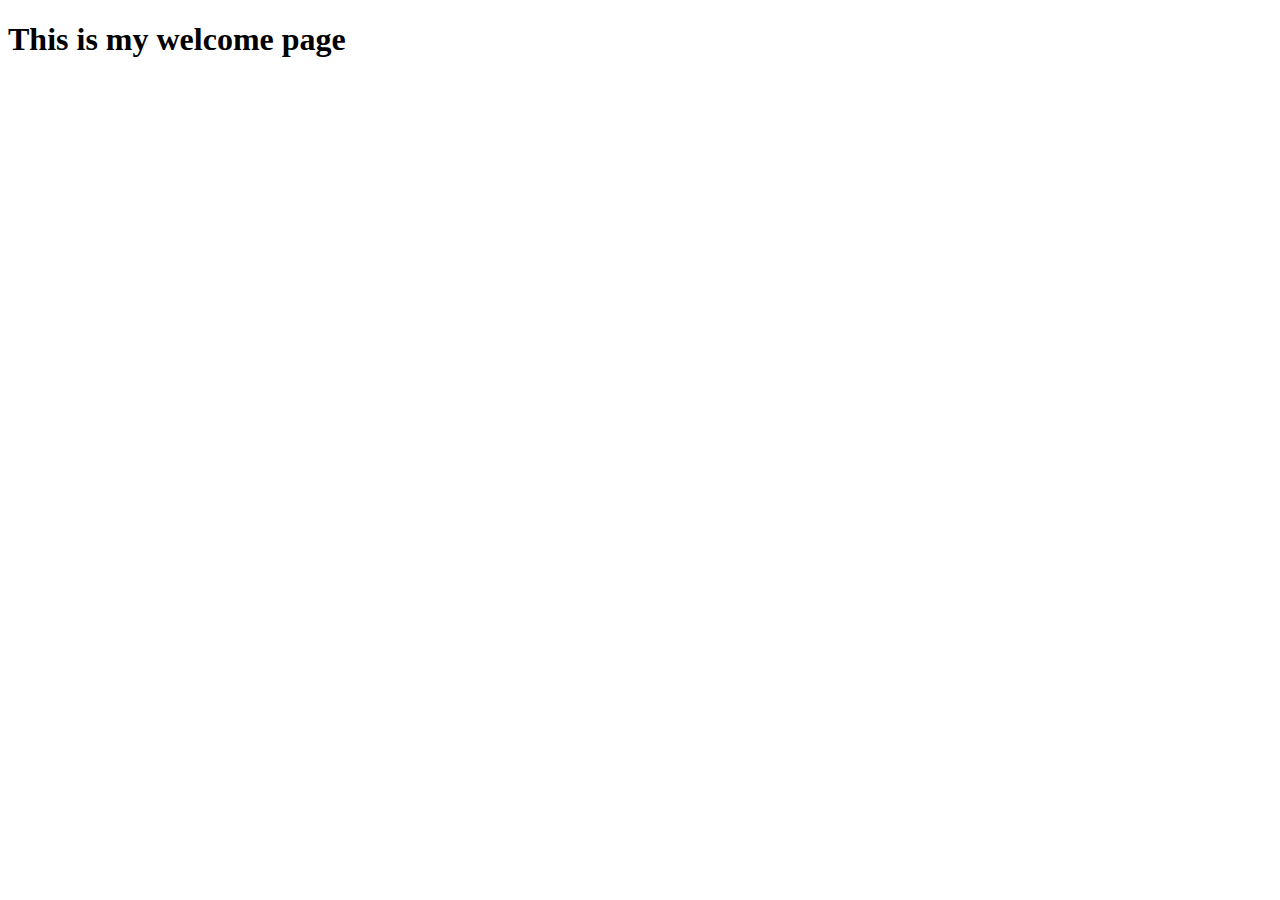
<file: src/main/resources/static/index.html>
<!DOCTYPE html>
<html lang="en">
<head>
    <meta charset="UTF-8">
    <meta name="viewport" content="width=device-width, initial-scale=1.0">
    <meta http-equiv="X-UA-Compatible" content="ie=edge">
    <title>Springit</title>
</head>
<body>

    <h1>This is my welcome page</h1>

</body>
</html>
</file>
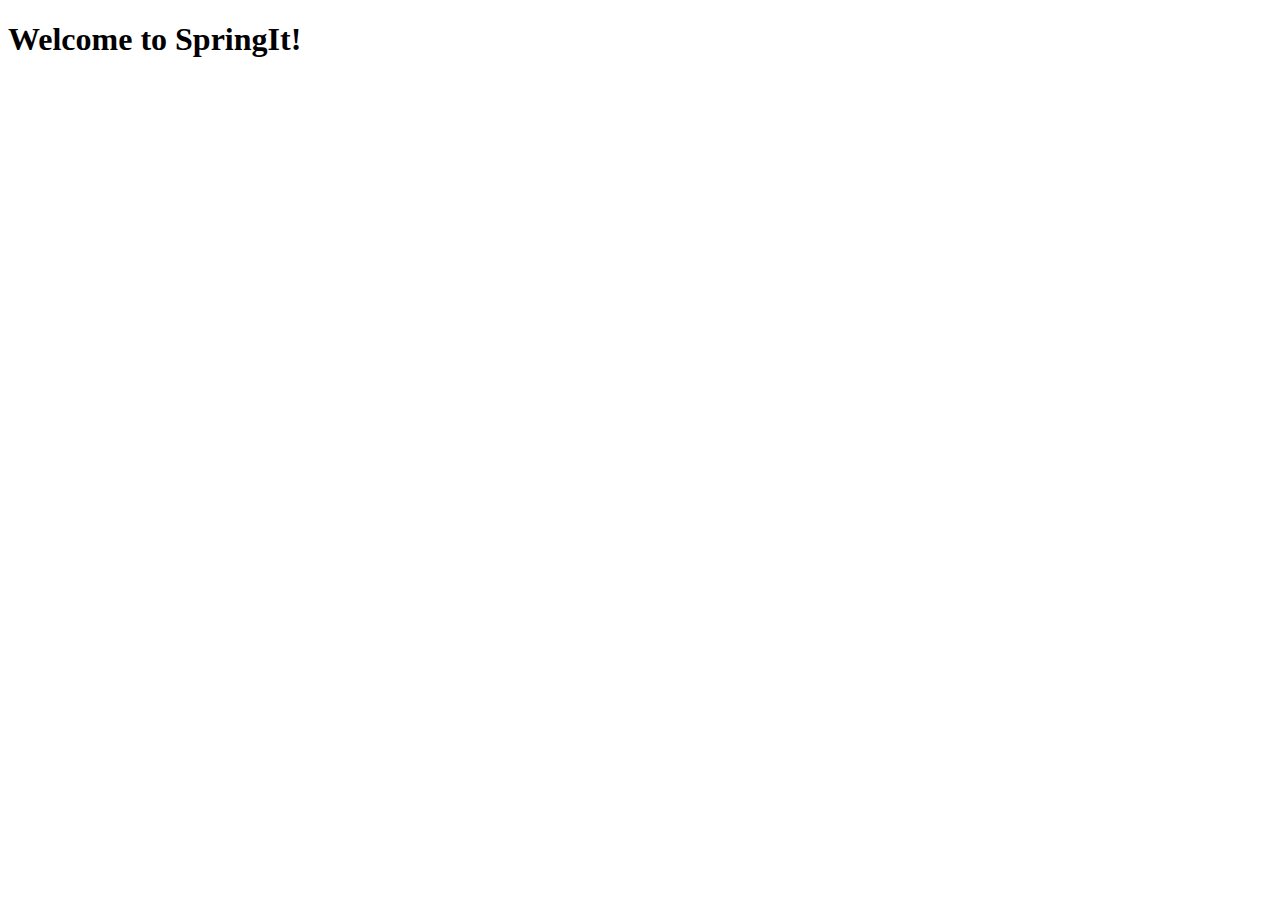
<file: src/main/resources/templates/index.html>
<!DOCTYPE html>
<html lang="en">
<head>
    <meta charset="UTF-8">
    <meta name="viewport" content="width=device-width, initial-scale=1.0">
    <meta http-equiv="X-UA-Compatible" content="ie=edge">
    <title>Springit</title>
</head>
<body>

<h1>Welcome to SpringIt!</h1>

</body>
</html>
</file>
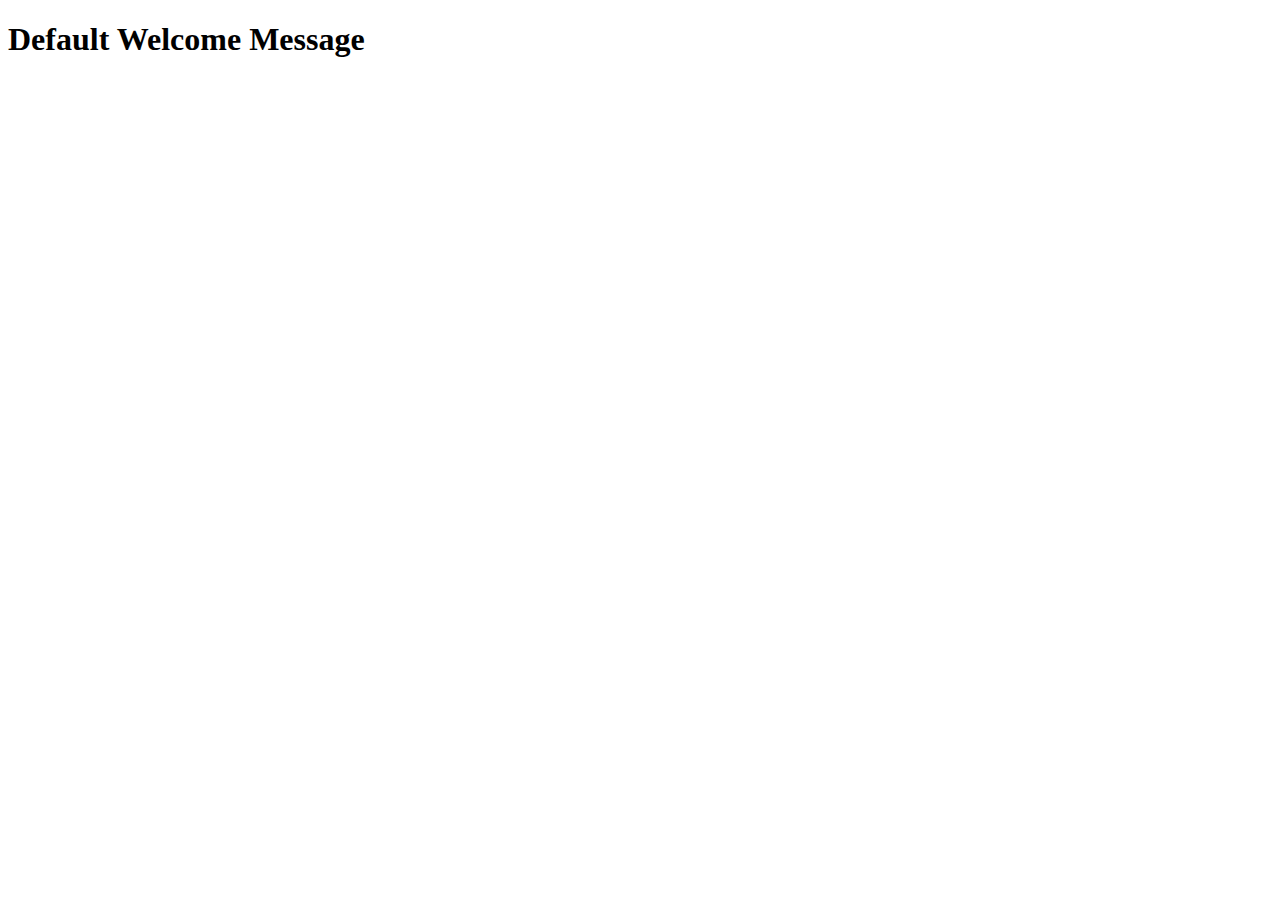
<file: src/main/resources/templates/home.html>
<!DOCTYPE html>
<html lang="en" xmlns:th="http://www.thymeleaf.org">
<head>
    <meta charset="UTF-8">
    <meta name="viewport" content="width=device-width, initial-scale=1.0">
    <meta http-equiv="X-UA-Compatible" content="ie=edge">
    <title>Springit</title>
</head>
<body>

    <h1 th:text="${title}">Default Welcome Message</h1>

</body>
</html>
</file>
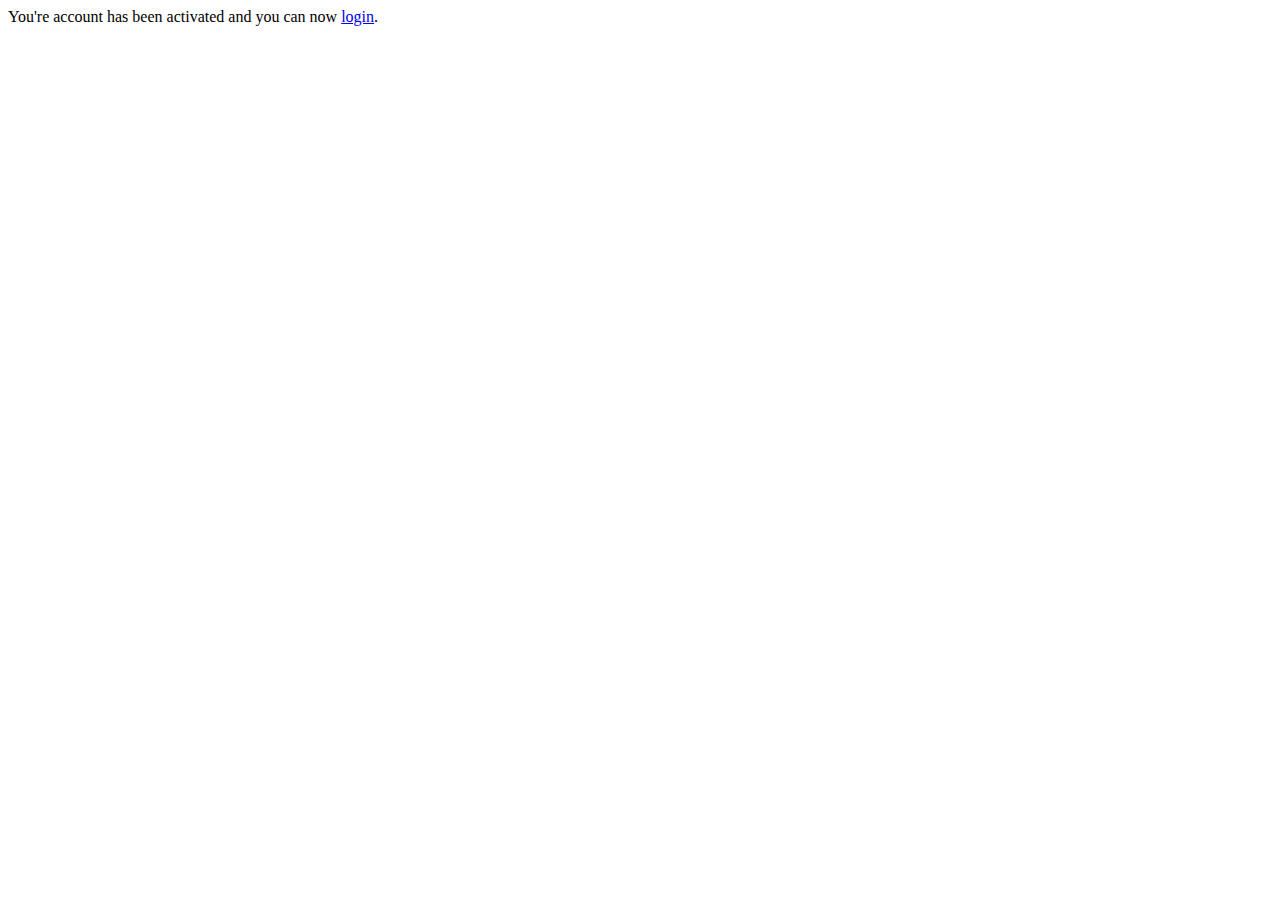
<file: src/main/resources/templates/auth/activated.html>
<!DOCTYPE html>
<html lang="en" xmlns:th="http://www.thymeleaf.org">
<head th:replace="~{layouts/main_layout :: head(title = 'Springit - User Activated')}">
</head>
<body>

    <nav th:replace="~{layouts/main_layout :: nav}"></nav>
    <div th:replace="~{layouts/main_layout :: jumbotron}"></div>

    <div class="container">

        <div class="row">
            <div class="col-md-3"></div>
            <div class="col-md-6 alert alert-success" role="alert" >
                You're account has been activated and you can now <a href="#" th:href="@{/login}">login</a>.
            </div>
            <div class="col-md-3"></div>
        </div>

    </div>

</body>
</html>
</file>
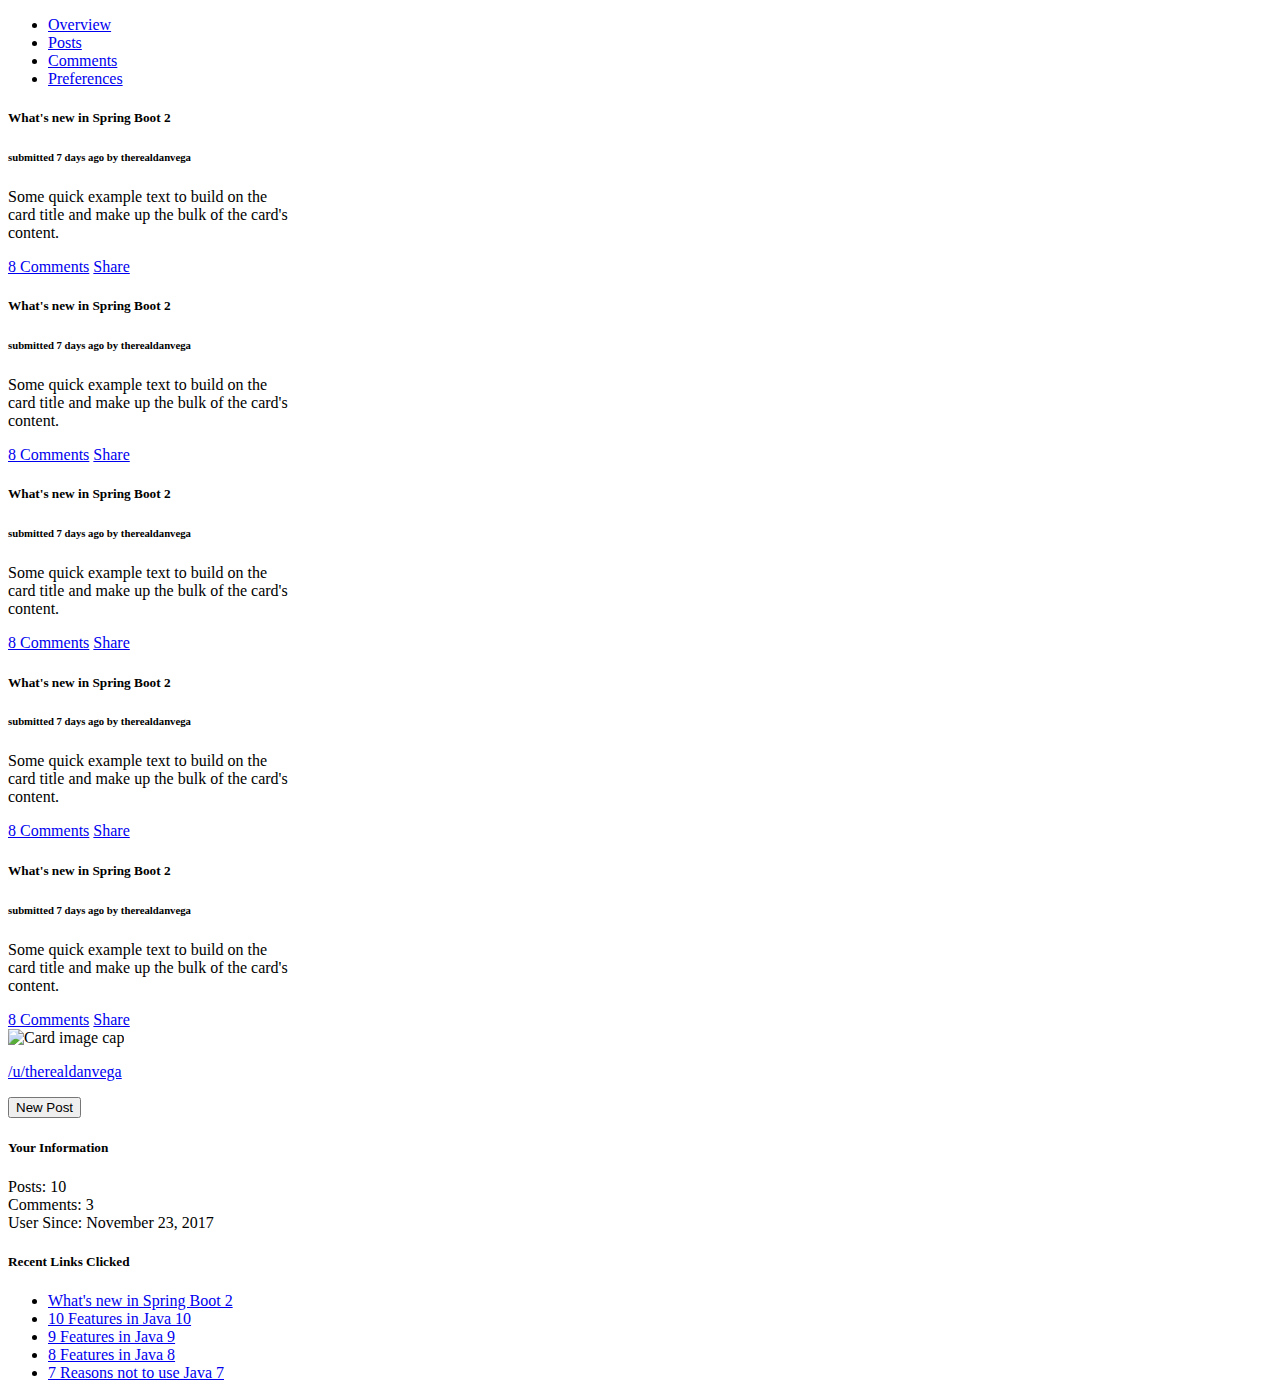
<file: src/main/resources/templates/auth/profile.html>
<!DOCTYPE html>
<html lang="en" xmlns:th="http://www.thymeleaf.org">
<head th:replace="~{layouts/main_layout :: head(title = 'Springit - Account Profile Page')}">
</head>
<body>

    <nav th:replace="~{layouts/main_layout :: nav}"></nav>
    <div th:replace="~{layouts/main_layout :: jumbotron}"></div>

    <!-- profile -->
    <div id="profile" class="container">

        <div class="row">
            <ul class="nav">
                <li class="nav-item">
                    <a class="nav-link active" href="#">Overview</a>
                </li>
                <li class="nav-item">
                    <a class="nav-link" href="#">Posts</a>
                </li>
                <li class="nav-item">
                    <a class="nav-link" href="#">Comments</a>
                </li>
                <li class="nav-item">
                    <a class="nav-link" href="#">Preferences</a>
                </li>
            </ul>
        </div>

        <div class="row">

            <div class="col-8">
                <div class="row">
                    <div class="card col-12" style="width: 18rem;">
                        <div class="card-body">
                            <h5 class="card-title">What's new in Spring Boot 2</h5>
                            <h6 class="card-subtitle mb-2 text-muted">submitted 7 days ago by therealdanvega</h6>
                            <p class="card-text">Some quick example text to build on the card title and make up the bulk of the card's content.</p>
                            <a href="#" class="card-link">8 Comments</a>
                            <a href="#" class="card-link">Share</a>
                        </div>
                    </div>
                </div>
                <div class="row">
                    <div class="card col-12" style="width: 18rem;">
                        <div class="card-body">
                            <h5 class="card-title">What's new in Spring Boot 2</h5>
                            <h6 class="card-subtitle mb-2 text-muted">submitted 7 days ago by therealdanvega</h6>
                            <p class="card-text">Some quick example text to build on the card title and make up the bulk of the card's content.</p>
                            <a href="#" class="card-link">8 Comments</a>
                            <a href="#" class="card-link">Share</a>
                        </div>
                    </div>
                </div>
                <div class="row">
                    <div class="card col-12" style="width: 18rem;">
                        <div class="card-body">
                            <h5 class="card-title">What's new in Spring Boot 2</h5>
                            <h6 class="card-subtitle mb-2 text-muted">submitted 7 days ago by therealdanvega</h6>
                            <p class="card-text">Some quick example text to build on the card title and make up the bulk of the card's content.</p>
                            <a href="#" class="card-link">8 Comments</a>
                            <a href="#" class="card-link">Share</a>
                        </div>
                    </div>
                </div>
                <div class="row">
                    <div class="card col-12" style="width: 18rem;">
                        <div class="card-body">
                            <h5 class="card-title">What's new in Spring Boot 2</h5>
                            <h6 class="card-subtitle mb-2 text-muted">submitted 7 days ago by therealdanvega</h6>
                            <p class="card-text">Some quick example text to build on the card title and make up the bulk of the card's content.</p>
                            <a href="#" class="card-link">8 Comments</a>
                            <a href="#" class="card-link">Share</a>
                        </div>
                    </div>
                </div>
                <div class="row">
                    <div class="card col-12" style="width: 18rem;">
                        <div class="card-body">
                            <h5 class="card-title">What's new in Spring Boot 2</h5>
                            <h6 class="card-subtitle mb-2 text-muted">submitted 7 days ago by therealdanvega</h6>
                            <p class="card-text">Some quick example text to build on the card title and make up the bulk of the card's content.</p>
                            <a href="#" class="card-link">8 Comments</a>
                            <a href="#" class="card-link">Share</a>
                        </div>
                    </div>
                </div>
            </div>
            <!-- Right Side -->
            <div class="col-3 offset-1">
                <div class="row">
                    <div class="card col-12">
                        <img class="card-img-top" th:src="@{/images/profile_small.png}" alt="Card image cap">
                        <div class="card-body">
                            <p class="card-text">
                                <a href="/u/therealdanvega">/u/therealdanvega</a>
                            </p>
                            <a href="../link/submit.html"><button type="button" class="btn btn-primary btn-lg btn-block">New Post</button></a>
                        </div>
                    </div>
                </div>
                <div class="row">
                    <div class="card col-12">
                        <!-- <img class="card-img-top" src="..." alt="Card image cap"> -->
                        <div class="card-body">
                            <h5 class="card-title">Your Information</h5>
                            <p class="card-text">
                                Posts: 10<br/>
                                Comments: 3<br/>
                                User Since: November 23, 2017<br/>
                            </p>
                        </div>
                    </div>
                </div>
                <div class="row">
                    <div class="card col-12">
                        <h5 class="card-title recentLinks">Recent Links Clicked</h5>
                        <ul class="list-group list-group-flush">
                            <li class="list-group-item"><a href="#">What's new in Spring Boot 2</a></li>
                            <li class="list-group-item"><a href="#">10 Features in Java 10</a></li>
                            <li class="list-group-item"><a href="#">9 Features in Java 9</a></li>
                            <li class="list-group-item"><a href="#">8 Features in Java 8</a></li>
                            <li class="list-group-item"><a href="#">7 Reasons not to use Java 7</a></li>
                        </ul>
                    </div>
                </div>
            </div>

        </div> <!-- // row -->

    </div><!-- // profile -->

</body>
</html>
</file>
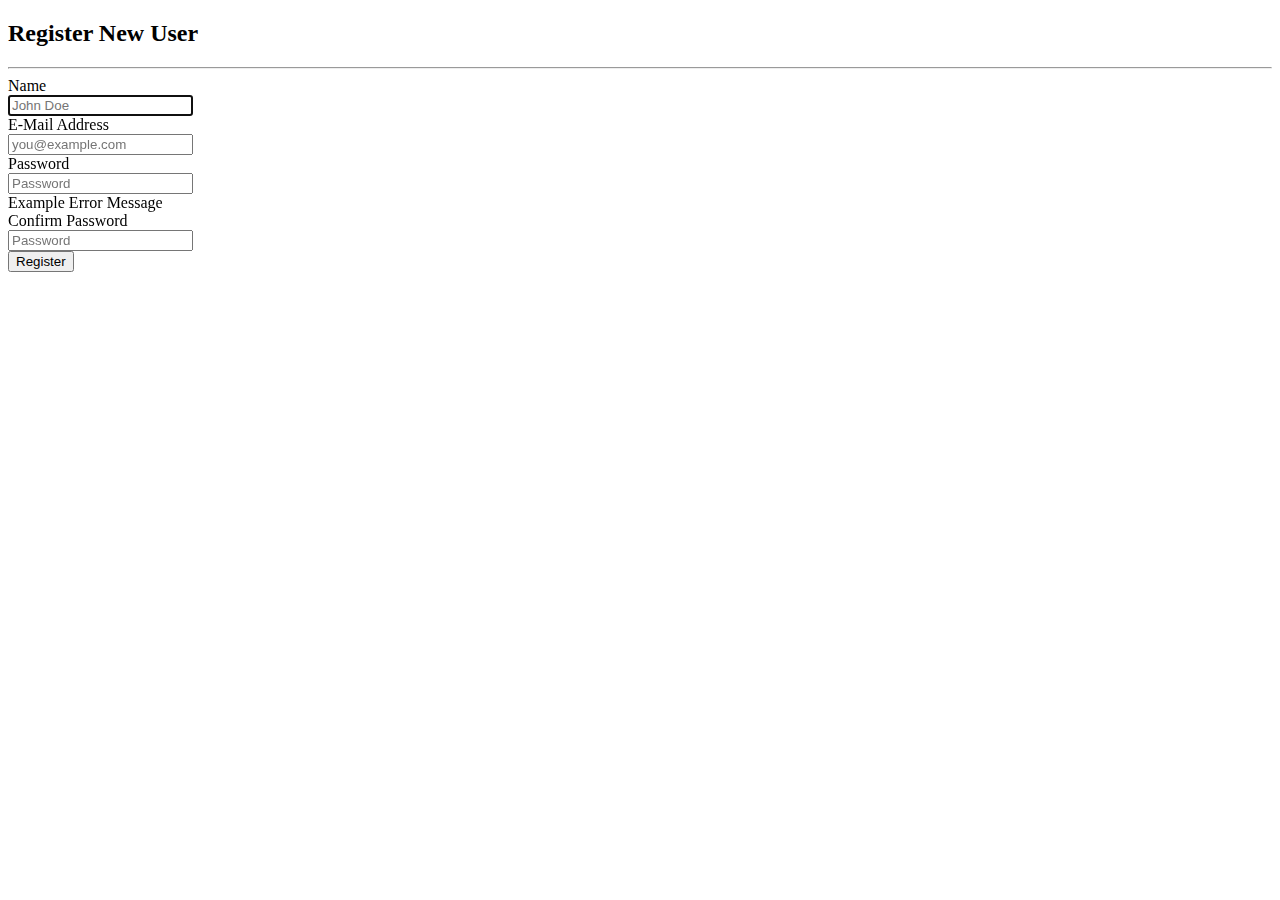
<file: src/main/resources/templates/auth/register.html>
<!DOCTYPE html>
<html lang="en" xmlns:th="http://www.thymeleaf.org">
<head th:replace="~{layouts/main_layout :: head(title = 'Springit - Register for an account')}">
</head>
<body>
    <nav th:replace="~{layouts/main_layout :: nav}"></nav>
    <div th:replace="~{layouts/main_layout :: jumbotron}"></div>

    <!-- User Registration form -->
    <form class="form-horizontal" role="form" method="POST" action="">
        <div class="row">
            <div class="col-md-3"></div>
            <div class="col-md-6">
                <h2>Register New User</h2>
                <hr>
            </div>
        </div>
        <div class="row">
            <div class="col-md-3 field-label-responsive">
                <label for="name">Name</label>
            </div>
            <div class="col-md-6">
                <div class="form-group">
                    <div class="input-group mb-2 mr-sm-2 mb-sm-0">
                        <div class="input-group-addon" style="width: 2.6rem"><i class="fa fa-user"></i></div>
                        <input type="text" name="name" class="form-control" id="name"
                               placeholder="John Doe" required autofocus>
                    </div>
                </div>
            </div>
            <div class="col-md-3">
                <div class="form-control-feedback">
                            <span class="text-danger align-middle">
                                <!-- Put name validation error messages here -->
                            </span>
                </div>
            </div>
        </div>
        <div class="row">
            <div class="col-md-3 field-label-responsive">
                <label for="email">E-Mail Address</label>
            </div>
            <div class="col-md-6">
                <div class="form-group">
                    <div class="input-group mb-2 mr-sm-2 mb-sm-0">
                        <div class="input-group-addon" style="width: 2.6rem"><i class="fa fa-at"></i></div>
                        <input type="text" name="email" class="form-control" id="email"
                               placeholder="you@example.com" required autofocus>
                    </div>
                </div>
            </div>
            <div class="col-md-3">
                <div class="form-control-feedback">
                            <span class="text-danger align-middle">
                                <!-- Put e-mail validation error messages here -->
                            </span>
                </div>
            </div>
        </div>
        <div class="row">
            <div class="col-md-3 field-label-responsive">
                <label for="password">Password</label>
            </div>
            <div class="col-md-6">
                <div class="form-group has-danger">
                    <div class="input-group mb-2 mr-sm-2 mb-sm-0">
                        <div class="input-group-addon" style="width: 2.6rem"><i class="fas fa-key"></i></div>
                        <input type="password" name="password" class="form-control" id="password"
                               placeholder="Password" required>
                    </div>
                </div>
            </div>
            <div class="col-md-3">
                <div class="form-control-feedback">
                            <span class="text-danger align-middle">
                                Example Error Message
                            </span>
                </div>
            </div>
        </div>
        <div class="row">
            <div class="col-md-3 field-label-responsive">
                <label for="password">Confirm Password</label>
            </div>
            <div class="col-md-6">
                <div class="form-group">
                    <div class="input-group mb-2 mr-sm-2 mb-sm-0">
                        <div class="input-group-addon" style="width: 2.6rem">
                            <i class="fas fa-key"></i>
                        </div>
                        <input type="password" name="password-confirmation" class="form-control"
                               id="password-confirm" placeholder="Password" required>
                    </div>
                </div>
            </div>
        </div>
        <div class="row">
            <div class="col-md-3"></div>
            <div class="col-md-6">
                <button type="submit" class="btn btn-success"><i class="fa fa-user-plus"></i> Register</button>
            </div>
        </div>
    </form>

</body>
</html>
</file>
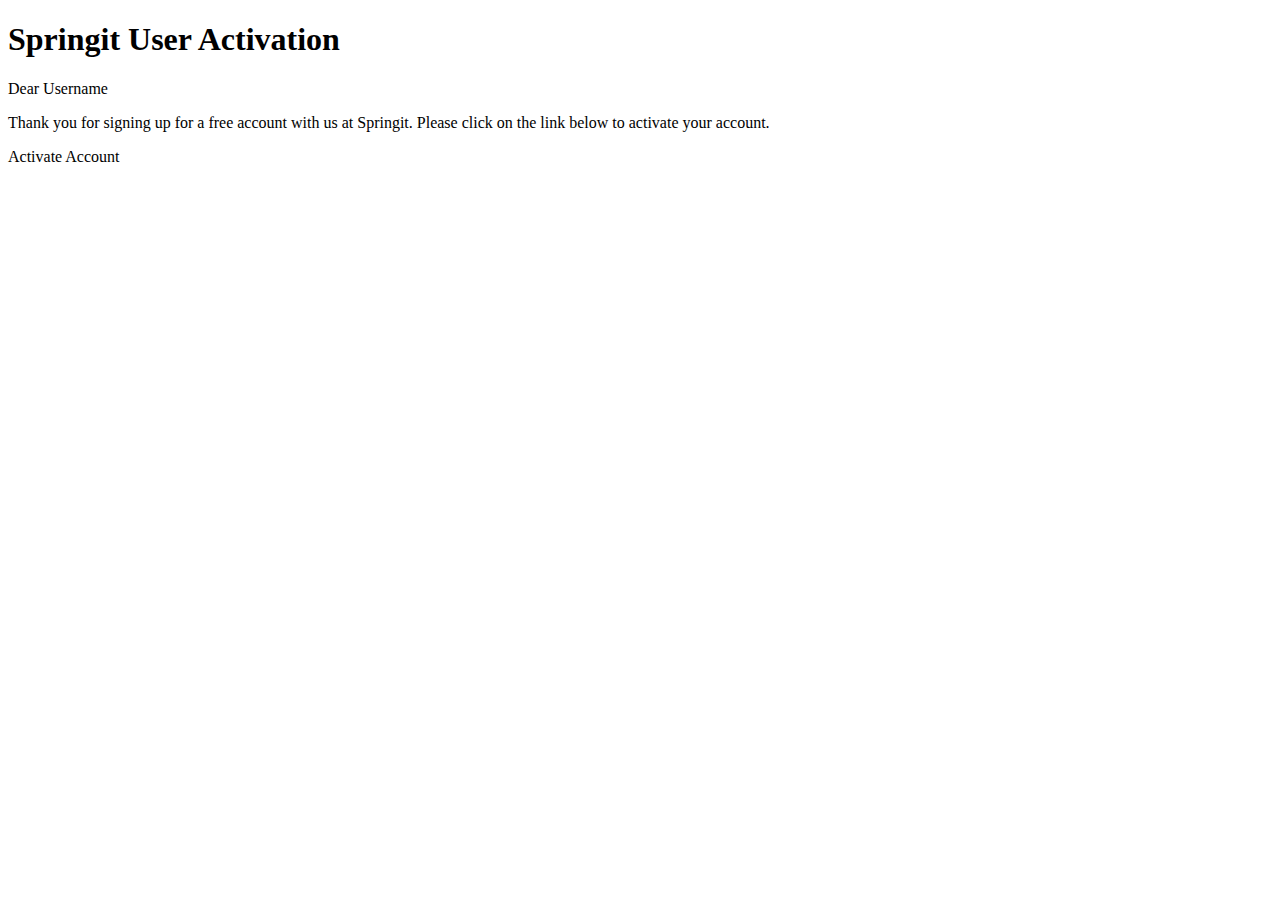
<file: src/main/resources/templates/email/activation.html>
<!DOCTYPE html>
<html lang="en" xmlns:th="http://www.thymeleaf.org">
<head>
    <meta http-equiv="Content-Type" content="text/html; charset=utf-8" />
    <meta name="viewport" content="width=device-width, initial-scale=1.0"/>
    <title>Your Message Subject or Title</title>
</head>
<body>
    <h1>Springit User Activation</h1>
    <p th:text="|Dear ${user.getFullName()}|">Dear Username</p>
    <p>Thank you for signing up for a free account with us at Springit. Please click on the link below to activate your account.</p>
    <a th:href="${baseURL} + '/activate/' + ${user.getEmail()} + '/' + ${user.getActivationCode()}">Activate Account</a>
</body>
</html>
</file>
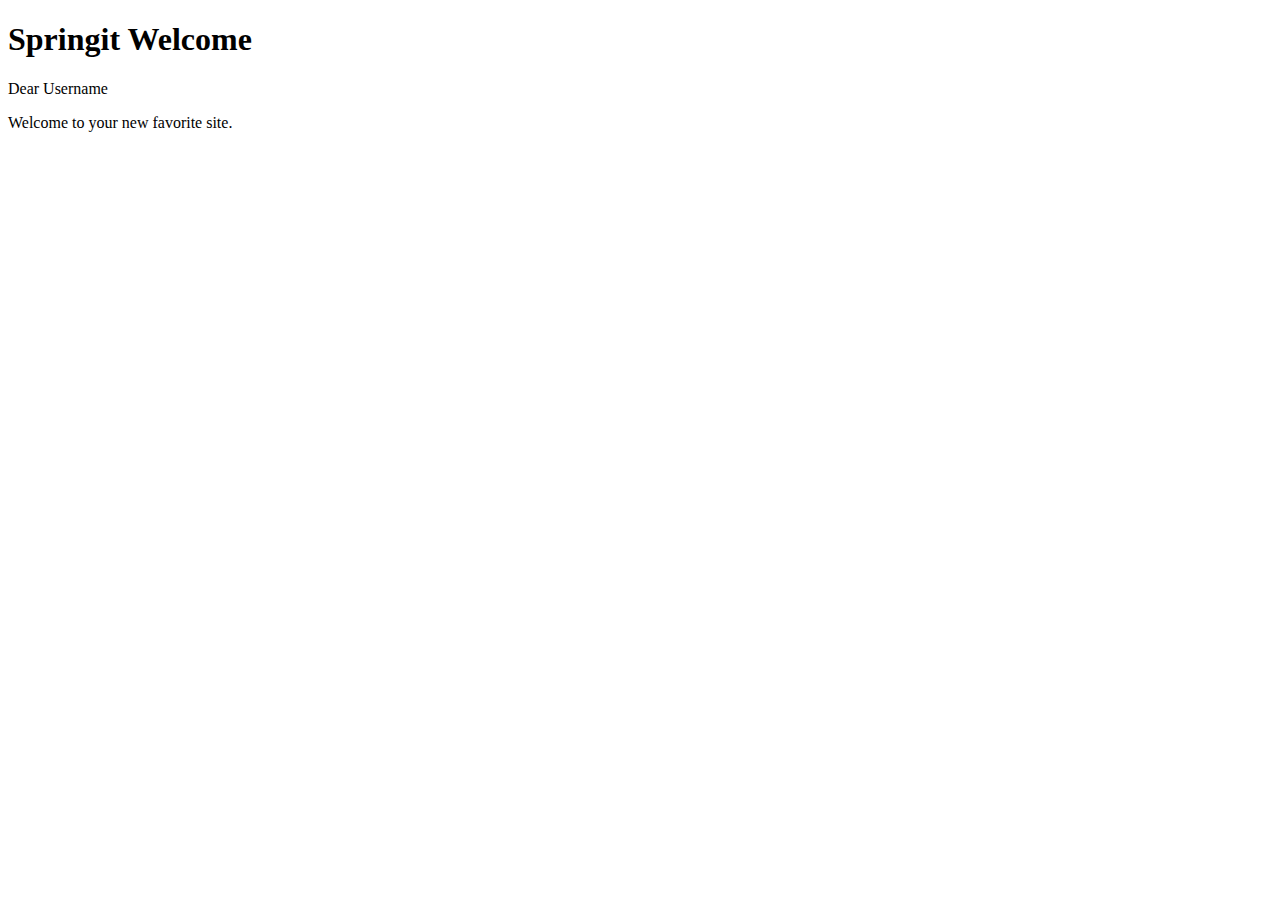
<file: src/main/resources/templates/email/welcome.html>
<!DOCTYPE html>
<html lang="en" xmlns:th="http://www.thymeleaf.org">
<head>
    <meta http-equiv="Content-Type" content="text/html; charset=utf-8" />
    <meta name="viewport" content="width=device-width, initial-scale=1.0"/>
    <title>Your Message Subject or Title</title>
</head>
<body>
    <h1>Springit Welcome</h1>
    <p th:text="|Dear ${user.getFullName()}|">Dear Username</p>
    <p>Welcome to your new favorite site.</p>
</body>
</html>
</file>
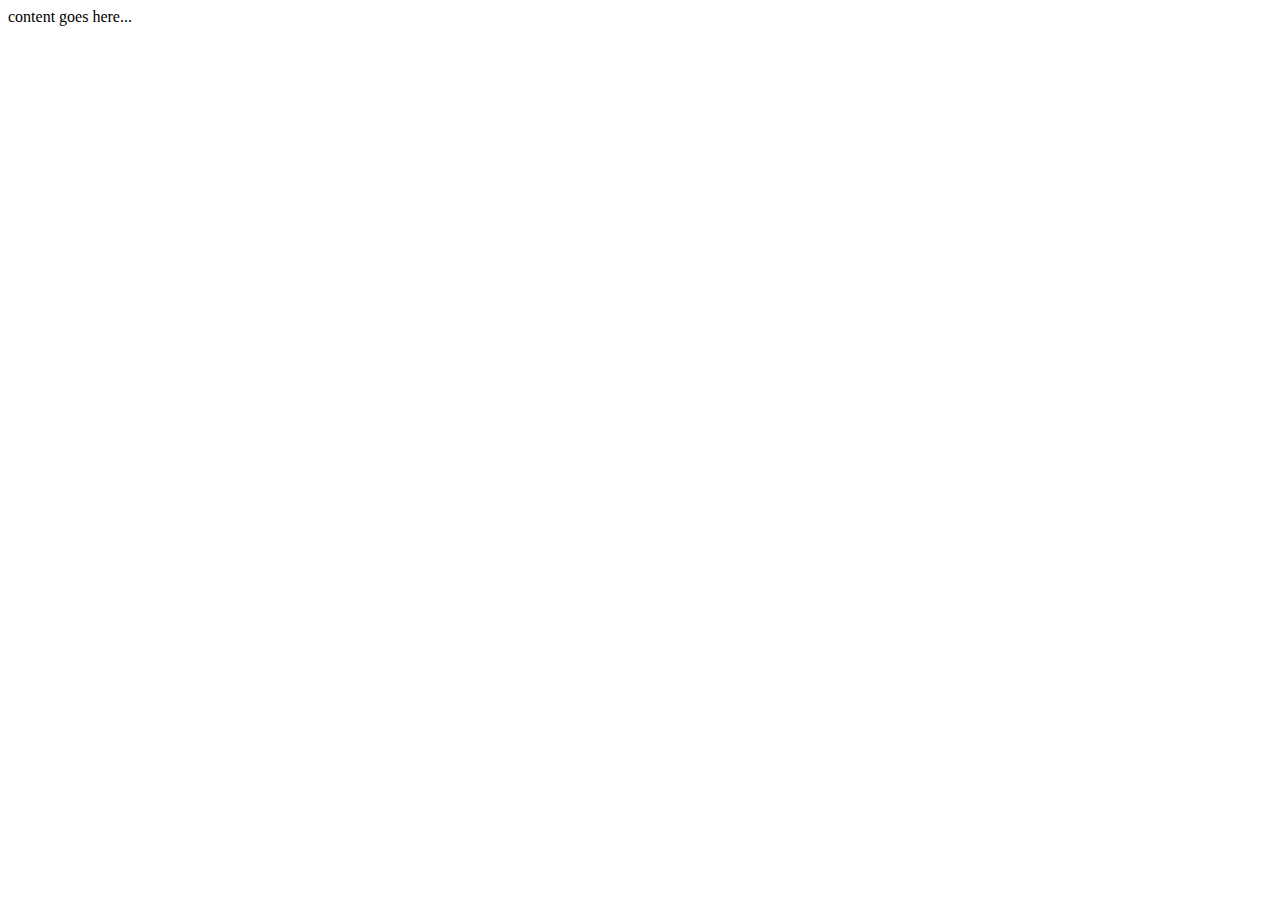
<file: src/main/resources/templates/layouts/new_page.html>
<!DOCTYPE html>
<html lang="en" xmlns:th="http://www.thymeleaf.org">
<head th:replace="~{layouts/main_layout :: head(title = 'Springit - Spring Boot Reddit Clone')}">
</head>
<body>

    <nav th:replace="~{layouts/main_layout :: nav}"></nav>
    <div th:replace="~{layouts/main_layout :: jumbotron}"></div>

    <div class="container">
        content goes here...
    </div>

</body>
</html>
</file>
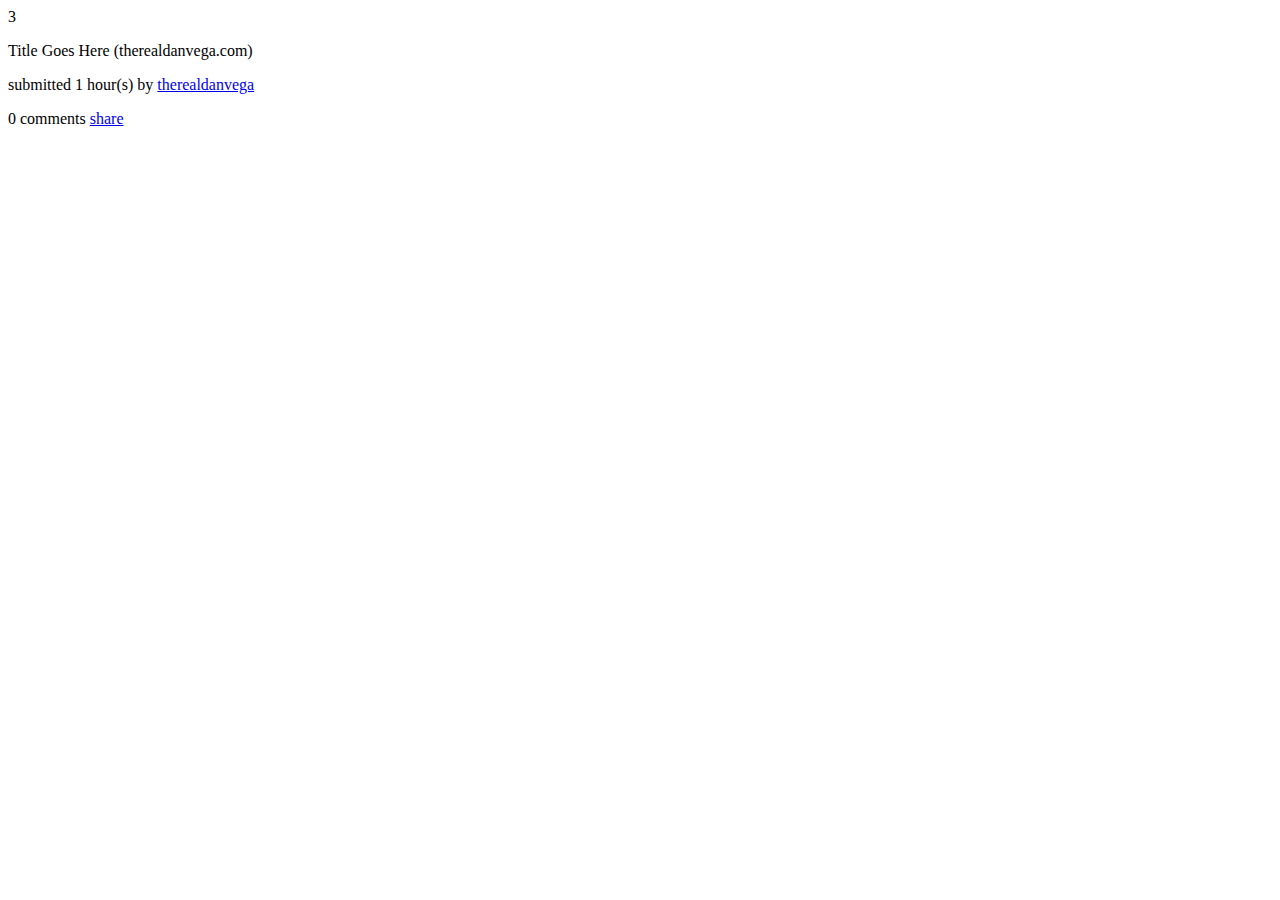
<file: src/main/resources/templates/link/list.html>
<!DOCTYPE html>
<html lang="en" xmlns:th="http://www.thymeleaf.org">
<head th:replace="~{layouts/main_layout :: head(title='Springit - Spring Boot Reddit Clone')}">
</head>
<body>
    <nav th:replace="~{layouts/main_layout :: nav}"></nav>
    <div th:replace="~{layouts/main_layout :: jumbotron}"></div>

    <div class="container" th:fragment="content">

        <!-- links -->
        <div class="row link" th:each="link : ${links}">
            <div class="col-1">
                <div><a href="#" class="upvote"><i class="fas fa-arrow-up"></i></a></div>
                <div><span class="votecount">3</span></div>
                <div><a href="#" class="downvote"><i class="fas fa-arrow-down"></i></a></div>
            </div>
            <div class="col-11">
                <p class="title">
                    <a class="title " th:href="@{'/link/' + ${link.id}}" th:text="${link.title}">
                        Title Goes Here
                    </a>
                    <span class="domain">(<a th:href="${link.url}" th:text="${link.getDomainName()}">therealdanvega.com</a>)</span>
                </p>
                <p class="tagline ">submitted
                    <!--<time title="Sat Mar 10 06:26:36 2018 UTC" datetime="2018-03-10T06:26:36+00:00" class="live-timestamp">2 hours ago</time> by-->
                    <time th:title="${link.getCreationDate()}" th:datetime="${link.getCreationDate()}" class="live-timestamp" th:text="${link.getPrettyTime()}">1 hour(s)</time> by
                    <a href="/" class="author">therealdanvega</a>
                </p>
                <p>
                    <a th:href="@{'/link/' + ${link.id} + '#comments'}" class="comments" th:text="|${link.getComments().size()} comments|"><i class="fas fa-comments"></i> 0 comments</a>
                    <a href="/" class="share"><i class="fas fa-share-square"></i> share</a>
                </p>
            </div>
        </div>

    </div>

</body>
</html>
</file>
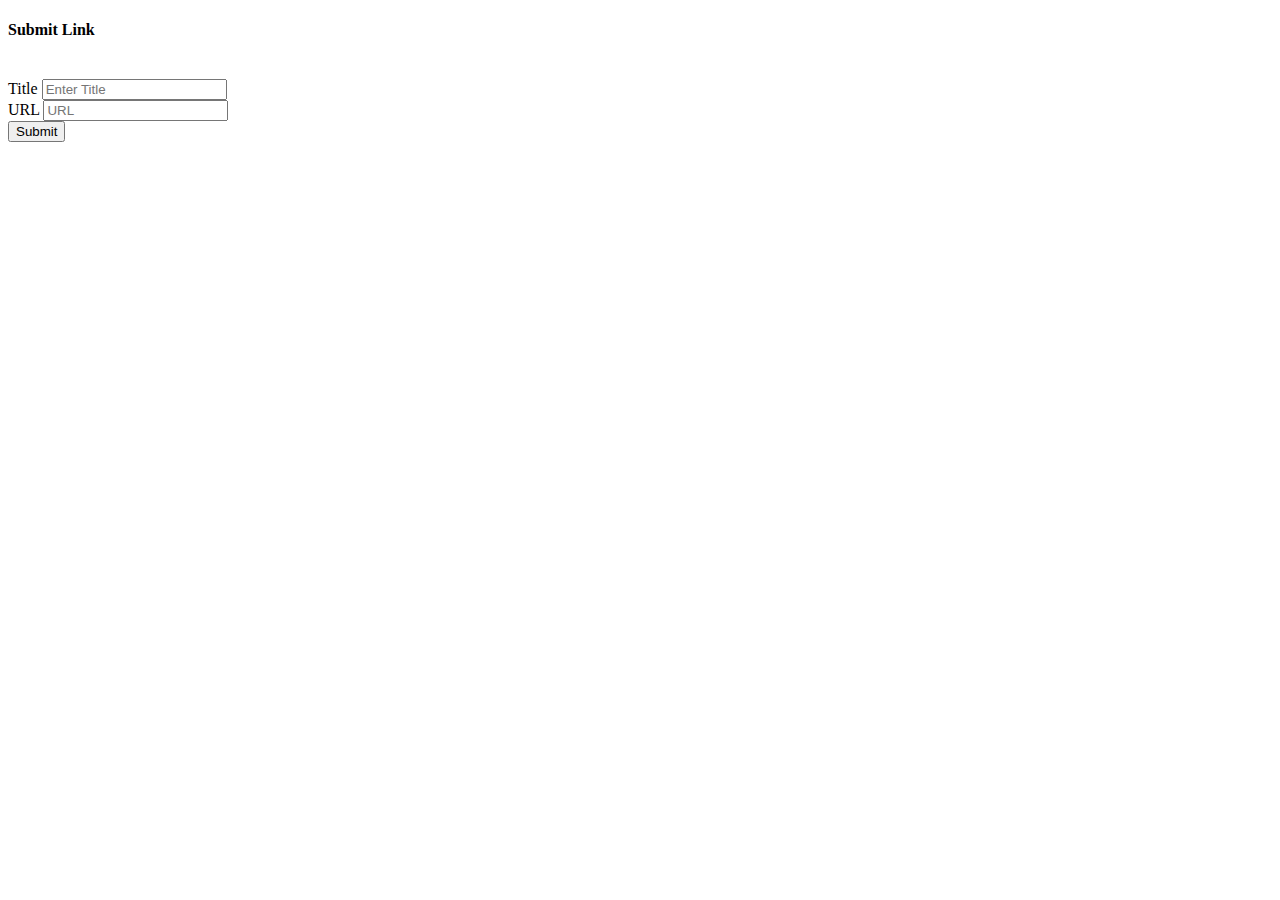
<file: src/main/resources/templates/link/submit.html>
<!DOCTYPE html>
<html lang="en" xmlns:th="http://www.thymeleaf.org">
<head th:replace="~{layouts/main_layout :: head(title='Springit - Spring Boot Reddit Clone')}">
</head>
<body>

    <nav th:replace="~{layouts/main_layout :: nav}"></nav>
    <div th:replace="~{layouts/main_layout :: jumbotron}"></div>

    <div class="container">

        <div class="row">
            <div class="col-md-3"></div>
            <div class="col-md-6">
                <h4>Submit Link</h4>
                <br/>
                <form id="frmAddLink" method="POST" th:action="@{/link/submit}" th:object="${link}">
                    <div class="form-group">
                        <label for="title">Title</label>
                        <input type="text"
                               class="form-control"
                               id="title"
                               placeholder="Enter Title"
                               required="required"
                               th:field="*{title}">
                        <small th:errors="*{title}" style="color:red;"></small>
                    </div>
                    <div class="form-group">
                        <label for="url">URL</label>
                        <input type="url" class="form-control" id="url" placeholder="URL" required="required"
                               th:field="*{url}">
                        <small th:errors="*{url}" style="color:red;"></small>
                    </div>
                    <button type="submit" class="btn btn-primary">Submit</button>
                </form>
            </div>
            <div class="col-md-3"></div>
        </div>

    </div>

</body>

</html>
</file>
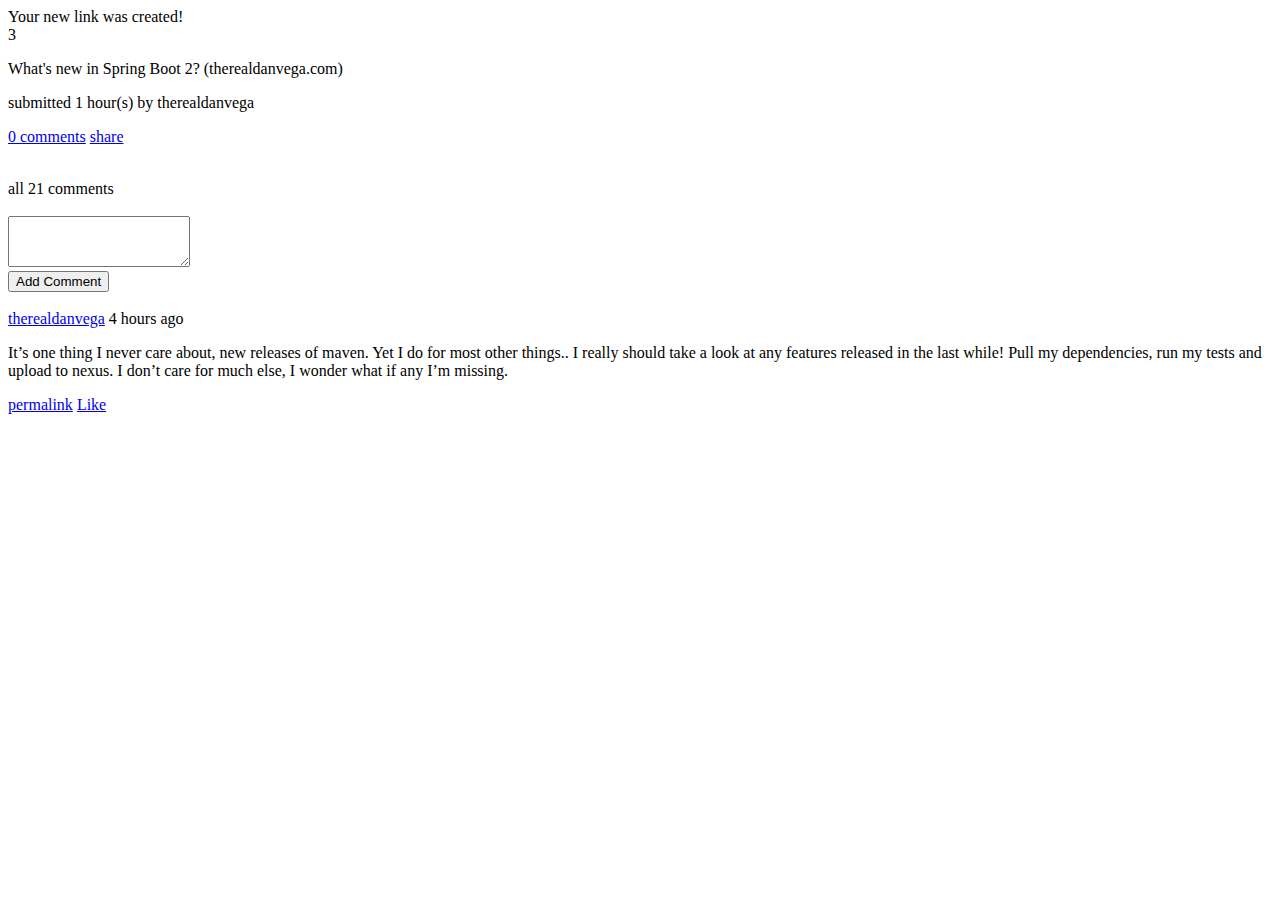
<file: src/main/resources/templates/link/view.html>
<!DOCTYPE html>
<html lang="en" xmlns:th="http://www.thymeleaf.org" xmlns:sec="http://www.thymeleaf.org/extras/spring-security">
<head th:replace="~{layouts/main_layout :: head(title = 'Springit - Spring Boot Reddit Clone')}">
</head>
<body>

    <nav th:replace="~{layouts/main_layout :: nav}"></nav>
    <div th:replace="~{layouts/main_layout :: jumbotron}"></div>

    <div class="container">

        <div class="alert alert-success" role="alert" th:if="${success}">
            Your new link was created!
        </div>

        <!-- link -->
        <div class="row link">
            <div class="col-1">
                <div><a href="#" class="upvote"><i class="fas fa-arrow-up"></i></a></div>
                <div><span class="votecount">3</span></div>
                <div><a href="#" class="downvote"><i class="fas fa-arrow-down"></i></a></div>
            </div>
            <div class="col-11">
                <p class="title">
                    <a class="title " th:href="${link.url}" th:text="${link.title}" target="_blank">
                        What's new in Spring Boot 2?
                    </a>
                    <span class="domain">(<a th:href="${link.url}" th:text="${link.getDomainName()}">therealdanvega.com</a>)</span>
                </p>
                <p class="tagline ">submitted
                    <time th:title="${link.getCreationDate()}" th:datetime="${link.getCreationDate()}" class="live-timestamp" th:text="${link.getPrettyTime()}">1 hour(s)</time> by
                    <a th:href="@{'/u/' + ${link.getUser().getAlias()}}" class="author" th:text="${link.getUser().getAlias()}">therealdanvega</a>
                    <span class="userattrs"></span>
                </p>
                <p><a th:href="${link.url}" th:text="${link.url}" target="_blank"></a></p>
                <p>
                    <a href="/" class="comments" th:text="|${link.getComments().size()} comments|"><i class="fas fa-comments"></i> 0 comments</a>
                    <a href="#" class="share"><i class="fas fa-share-square"></i> share</a>
                </p>
            </div>
        </div>

        <!-- link comments -->
        <div id="comments" class="comments">
            <div class="row header">
                <div class="col-1">&nbsp;</div>
                <div class="col-11 title" th:text="|all ${link.getComments().size()} comments|">
                    all 21 comments
                </div>
            </div>
            <div class="row addcomment" sec:authorize="hasRole('ROLE_USER')">
                <div class="col-1">&nbsp;</div>
                <div class="col-11">
                    <form id="frmAddComment" method="POST" th:action="@{/link/comments}" th:object="${comment}">
                        <input type="hidden" th:field="*{link}"/>
                        <div class="form-group">
                            <textarea class="form-control" id="comment" rows="3" th:field="*{body}"></textarea>
                        </div>
                        <button type="submit" class="btn btn-primary">Add Comment</button>
                    </form>
                </div>
            </div>
            <!-- single comment -->
            <div class="row comment" th:each="comment : ${link.getComments()}">
                <div class="col-1">&nbsp;</div>
                <div class="col-11">
                    <span><a href="#" th:text="${comment.getCreatedBy()}"><i class="far fa-user"></i> therealdanvega</a></span>
                    <span th:text="${comment.getPrettyTime()}"><i class="far fa-clock"></i> 4 hours ago</span>
                    <p class="body" th:text="${comment.getBody()}">It’s one thing I never care about, new releases of maven. Yet I do for most other things.. I really should take a look at any features released in the last while! Pull my dependencies, run my tests and upload to nexus. I don’t care for much else, I wonder what if any I’m missing.</p>
                    <a href="#" class="permalink"><i class="fas fa-link"></i> permalink</a>
                    <a href="#" class="like"><i class="far fa-thumbs-up"></i> Like</a>
                </div>
            </div>

        </div>

    </div>

    <br/><br/>

</body>
</html>
</file>
